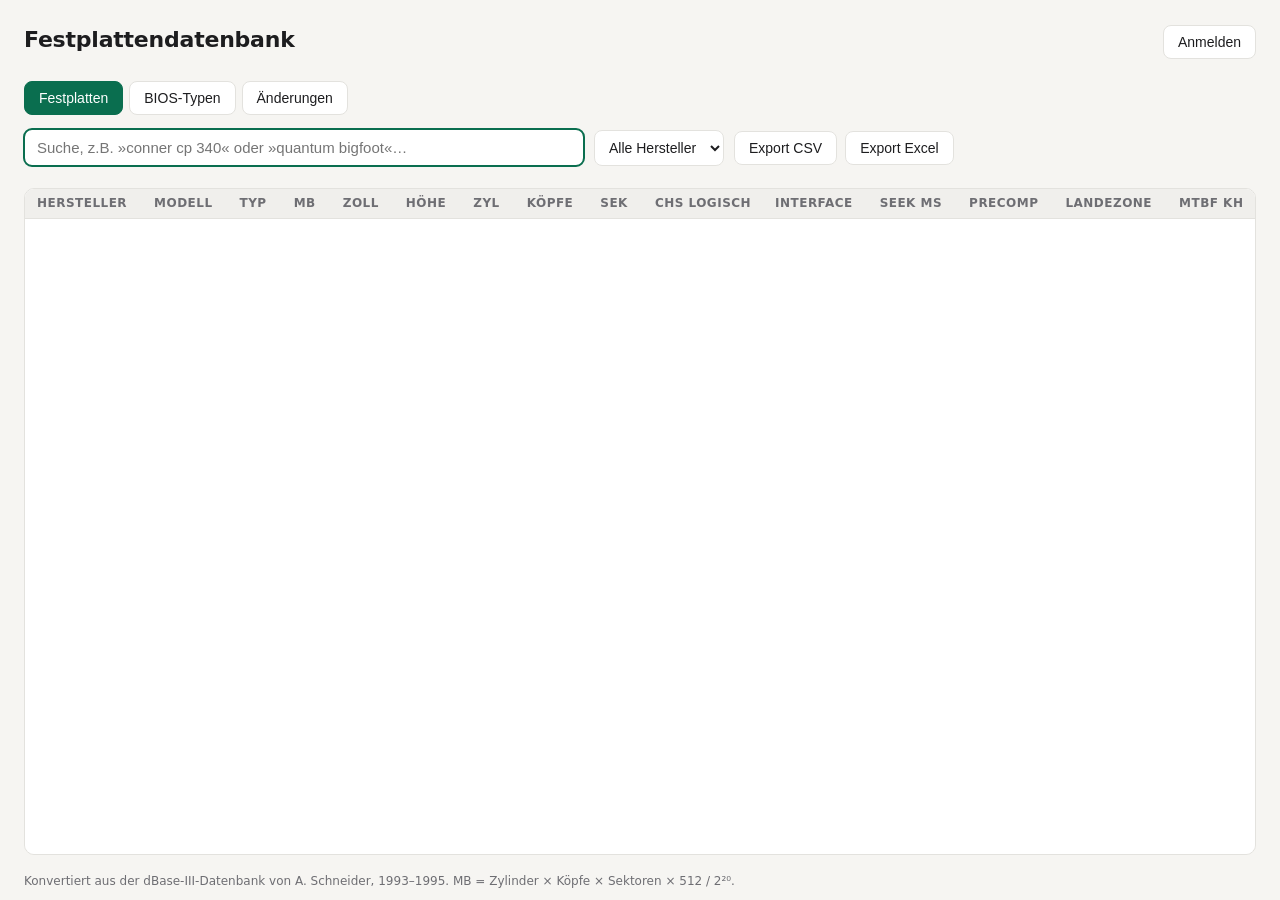
<file: webapp/html/index.html>
<!doctype html>
<html lang="de">
<head>
<meta charset="utf-8">
<meta name="viewport" content="width=device-width, initial-scale=1">
<title>Festplattendatenbank</title>
<link rel="stylesheet" href="style.css">
</head>
<body>
<header>
  <h1>Festplattendatenbank</h1>
  <div class="account" id="account"></div>
</header>
<main>
  <div class="tabs" role="tablist">
    <button id="tab-disks" role="tab" aria-selected="true">Festplatten</button>
    <button id="tab-bios" role="tab" aria-selected="false">BIOS-Typen</button>
    <button id="tab-history" role="tab" aria-selected="false">Änderungen</button>
  </div>

  <section id="pane-disks">
    <div class="controls">
      <input id="q" type="search" placeholder="Suche, z.B. »conner cp 340« oder »quantum bigfoot«…" autofocus>
      <select id="fherst"><option value="">Alle Hersteller</option></select>
      <span class="toolbar" id="toolbar">
        <button id="btn-new" hidden>Neuer Eintrag</button>
        <button id="btn-import" hidden>Import…</button>
        <button id="btn-export-csv">Export CSV</button>
        <button id="btn-export-xlsx">Export Excel</button>
      </span>
    </div>
    <div id="count"></div>
    <div class="tablewrap"><table>
      <thead><tr>
        <th data-col="produzent">Hersteller<span class="sortmark"></span></th>
        <th data-col="modell">Modell<span class="sortmark"></span></th>
        <th data-col="typ">Typ<span class="sortmark"></span></th>
        <th class="num" data-col="mb">MB<span class="sortmark"></span></th>
        <th data-col="inch">Zoll<span class="sortmark"></span></th>
        <th data-col="hoehe">Höhe<span class="sortmark"></span></th>
        <th class="num" data-col="cyl">Zyl<span class="sortmark"></span></th>
        <th class="num" data-col="hds">Köpfe<span class="sortmark"></span></th>
        <th class="num" data-col="sec">Sek<span class="sortmark"></span></th>
        <th>CHS logisch</th>
        <th data-col="controller">Interface<span class="sortmark"></span></th>
        <th class="num" data-col="seek">Seek&nbsp;ms<span class="sortmark"></span></th>
        <th class="num" data-col="pre">Precomp<span class="sortmark"></span></th>
        <th class="num" data-col="lnd">Landezone<span class="sortmark"></span></th>
        <th class="num" data-col="mtbf">MTBF&nbsp;kh<span class="sortmark"></span></th>
        <th data-col="notiz">Notiz<span class="sortmark"></span></th>
        <th data-col="updated_by_name">Geändert von<span class="sortmark"></span></th>
      </tr></thead>
      <tbody id="rows"></tbody>
    </table></div>
    <div class="more" id="more" hidden></div>
  </section>

  <section id="pane-bios" hidden>
    <div class="controls">
      <select id="vendor"></select>
    </div>
    <div class="tablewrap narrow"><table>
      <thead><tr>
        <th>BIOS</th><th class="num">Typ</th>
        <th class="num">Zylinder</th><th class="num">Köpfe</th><th class="num">Sek/Spur</th>
        <th class="num">Precomp</th><th class="num">Landezone</th>
        <th class="num">MB</th>
      </tr></thead>
      <tbody id="biosrows"></tbody>
    </table></div>
  </section>

  <section id="pane-history" hidden>
    <div id="historylist"></div>
    <div id="historyend" class="more">Lade…</div>
  </section>
</main>
<footer>
  Konvertiert aus der dBase-III-Datenbank von A. Schneider, 1993–1995.
  MB = Zylinder × Köpfe × Sektoren × 512 / 2²⁰.
</footer>

<dialog id="dlg-disk">
  <form method="dialog" id="disk-form">
    <h2 id="dlg-title"></h2>
    <div class="fields" id="dlg-fields"></div>
    <div class="dlg-history" id="dlg-history"></div>
    <div class="buttons">
      <button type="button" id="btn-delete" class="danger" hidden>Löschen</button>
      <span class="spacer"></span>
      <button type="button" id="btn-cancel">Schließen</button>
      <button type="submit" id="btn-save" class="primary" hidden>Speichern</button>
    </div>
  </form>
</dialog>

<dialog id="dlg-import">
  <h2>Import</h2>
  <div id="import-summary"></div>
  <div class="tablewrap" id="import-details"></div>
  <div class="buttons">
    <span class="spacer"></span>
    <button type="button" id="btn-import-cancel">Abbrechen</button>
    <button type="button" id="btn-import-apply" class="primary">Anwenden</button>
  </div>
</dialog>

<input type="file" id="import-file" accept=".csv,.xlsx,.xls" hidden>

<script src="app.js"></script>
</body>
</html>
</file>
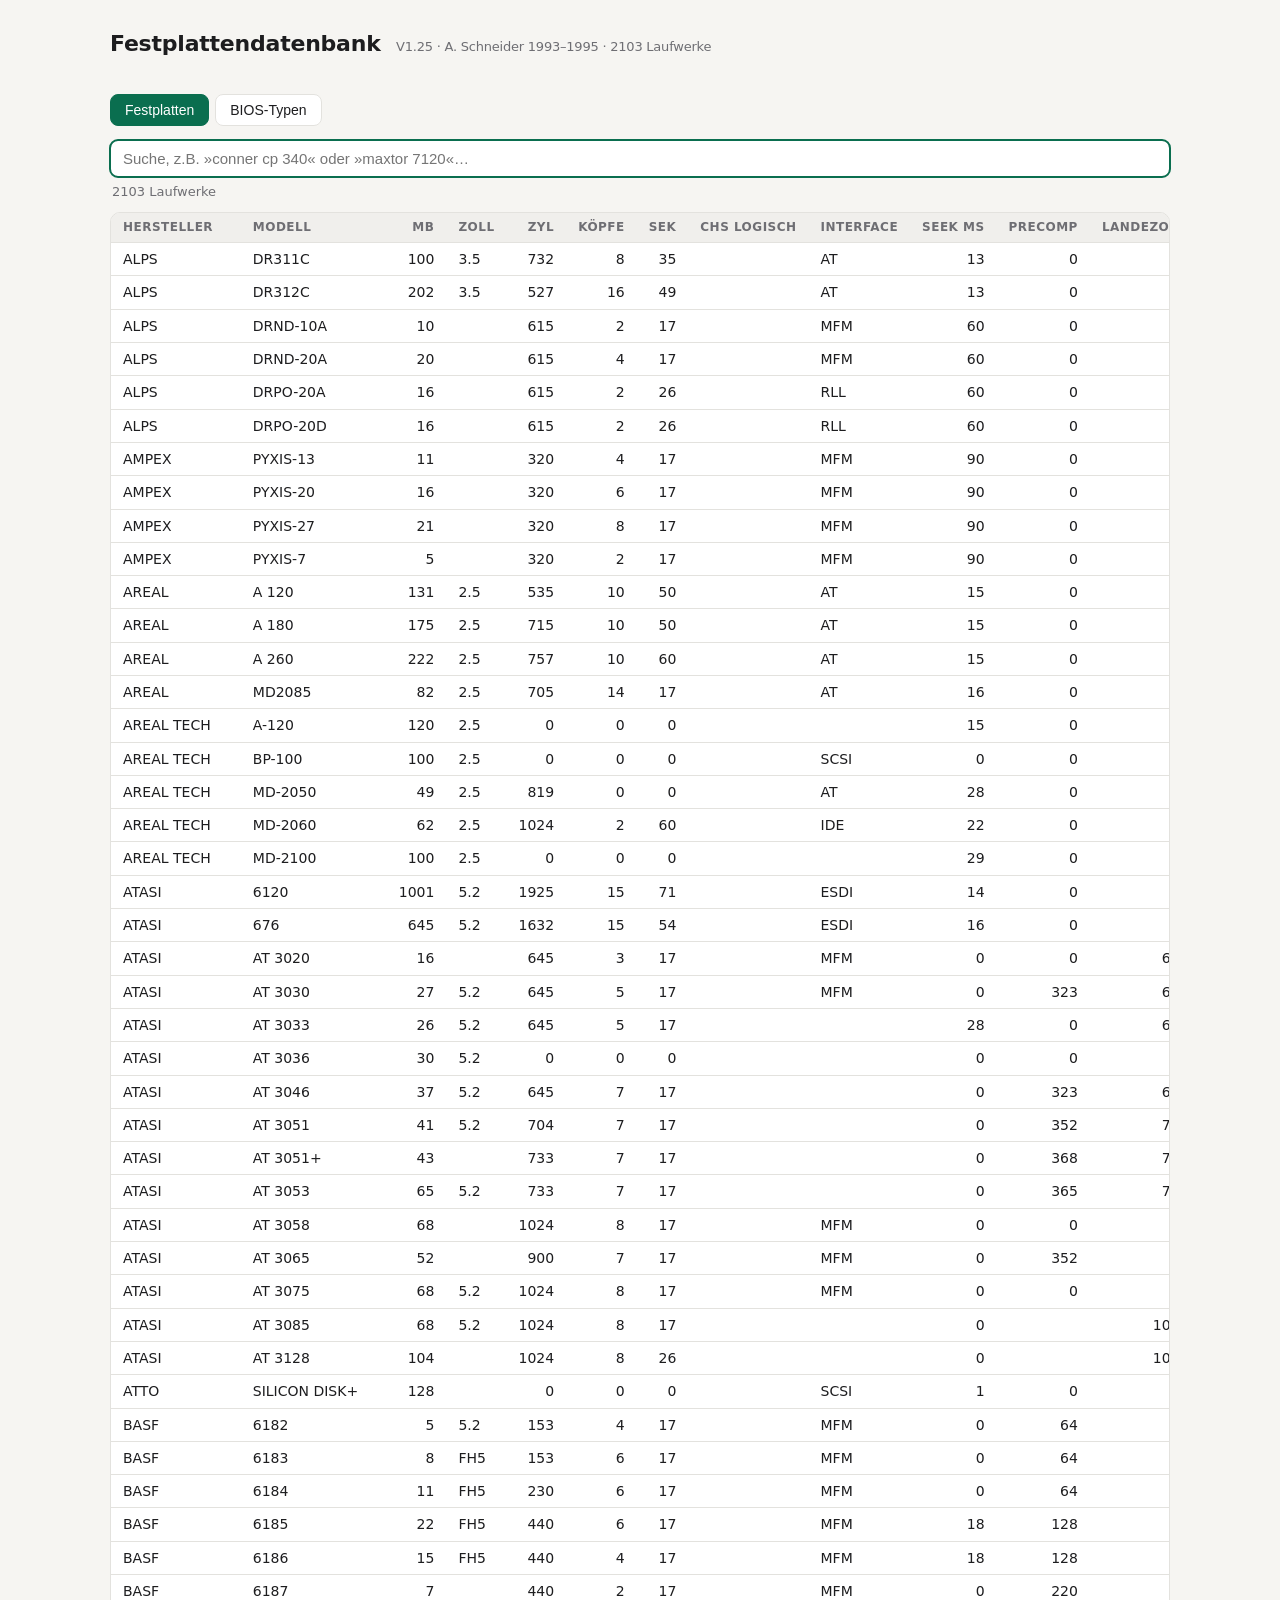
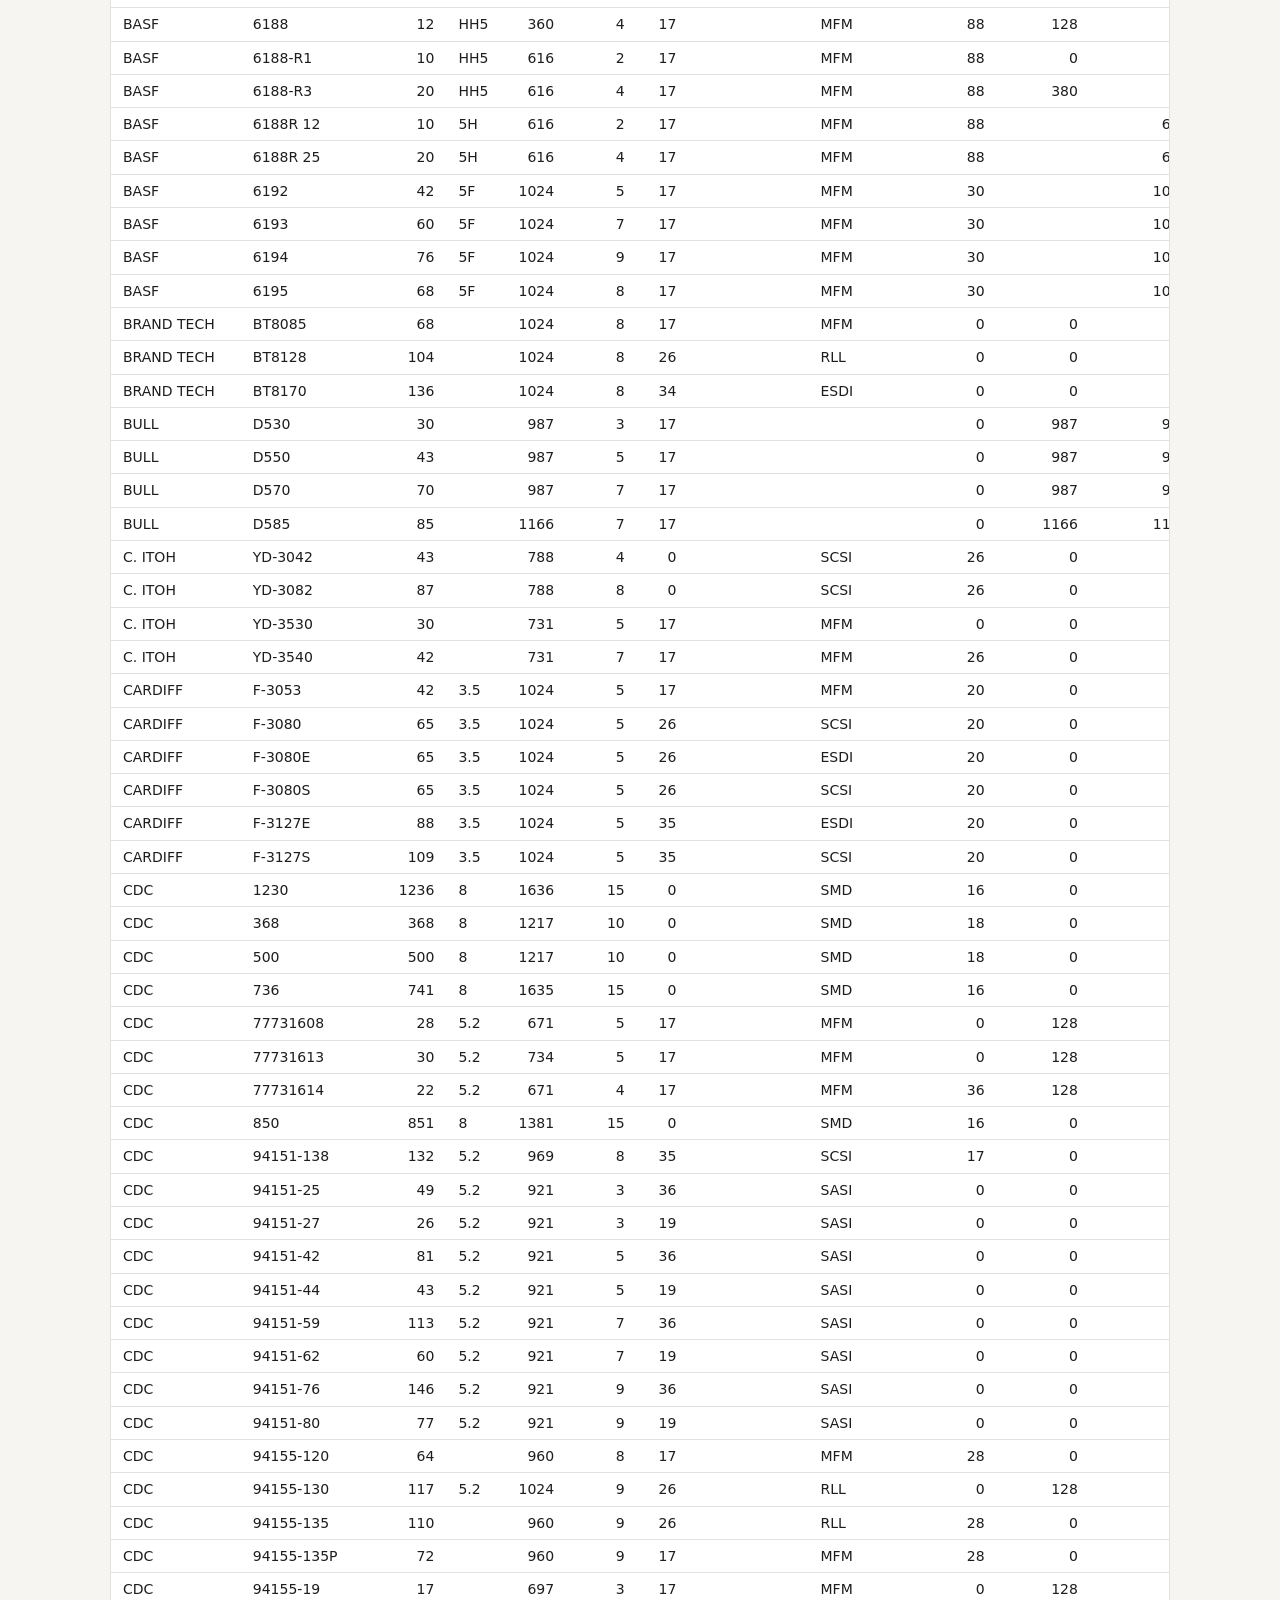
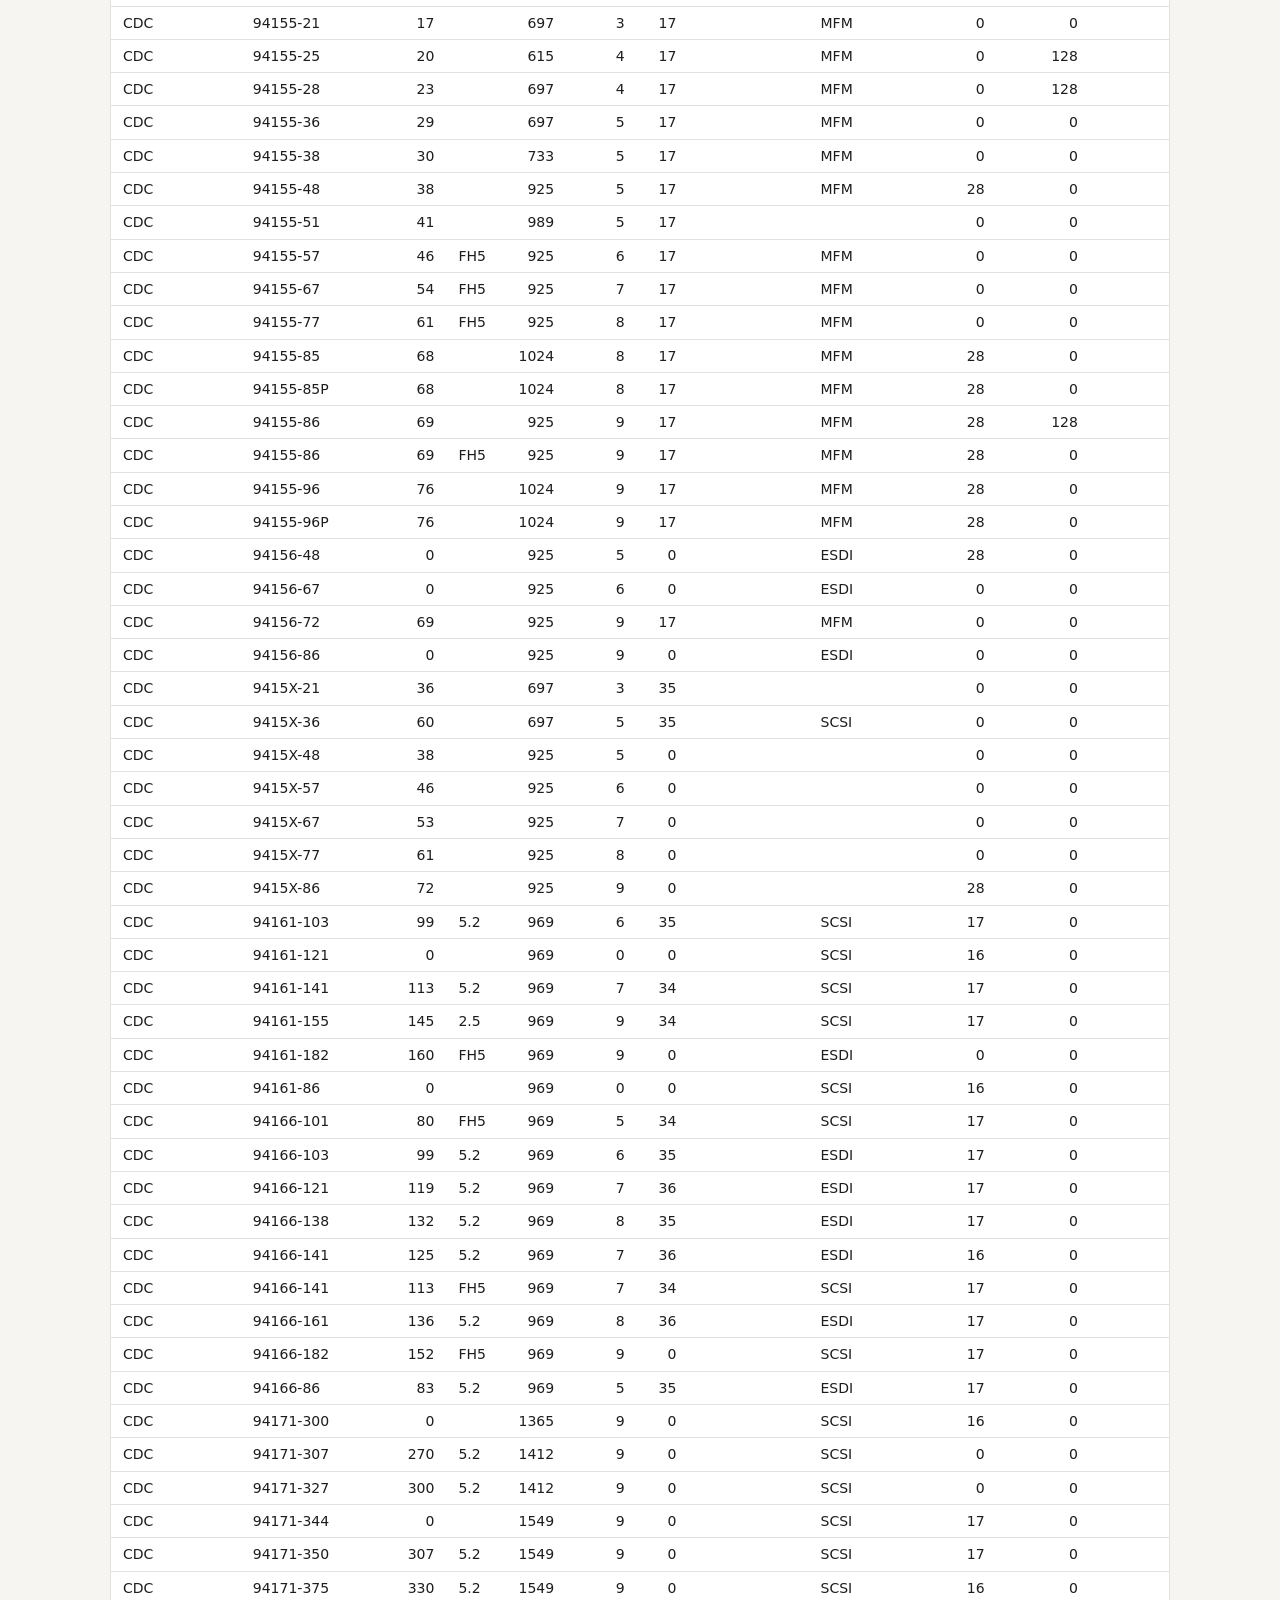
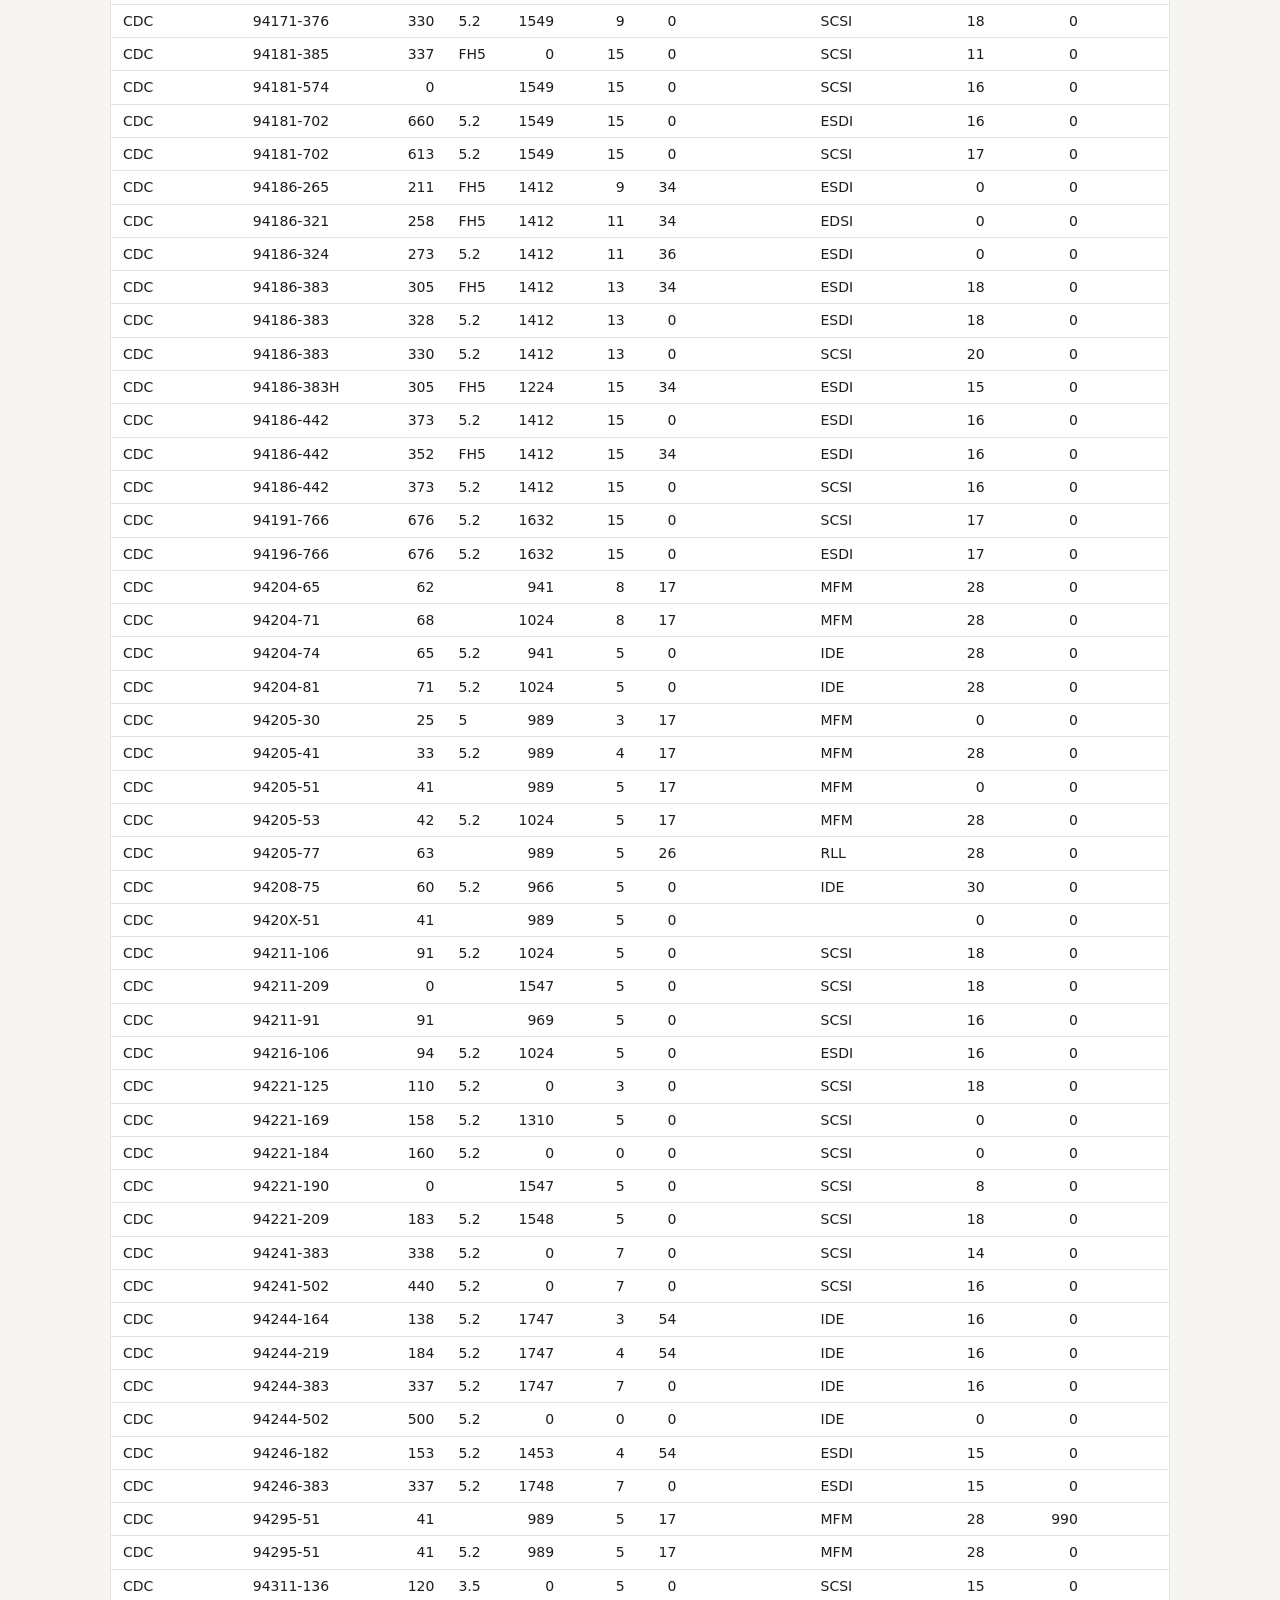
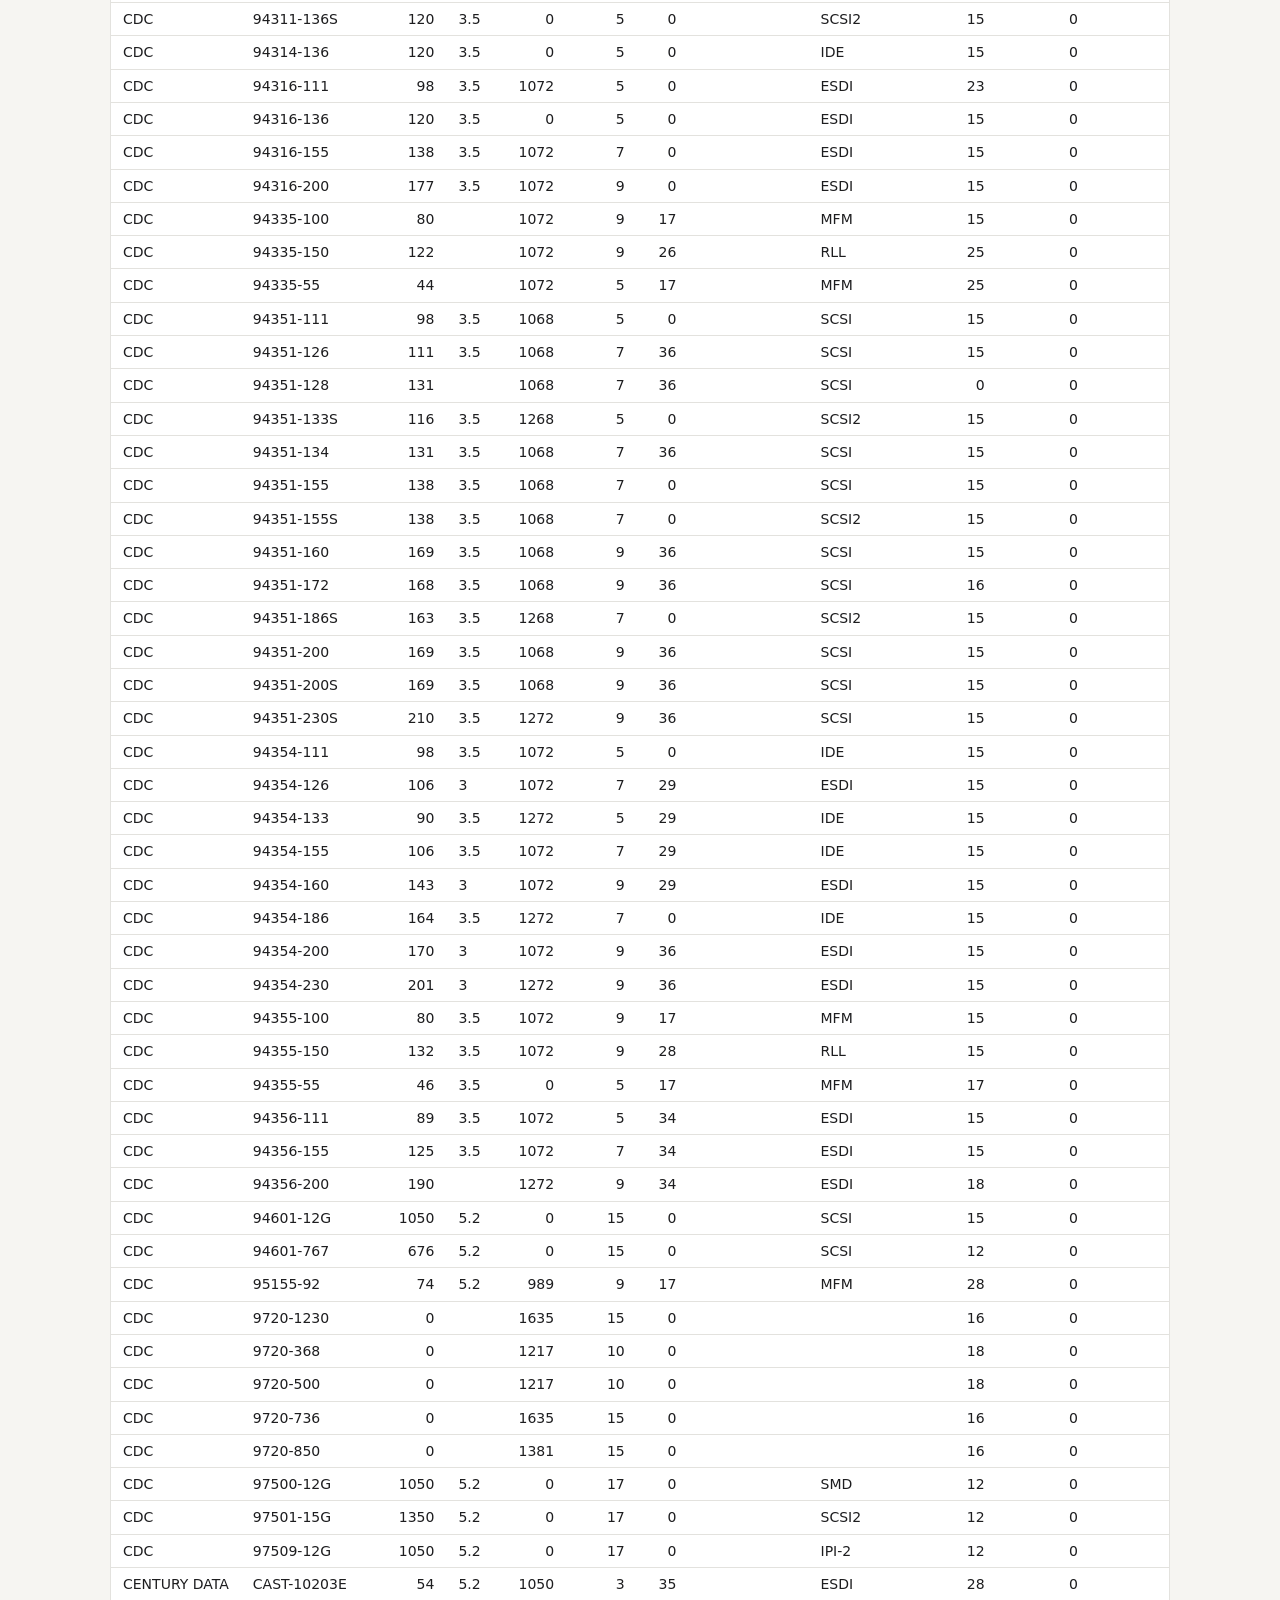
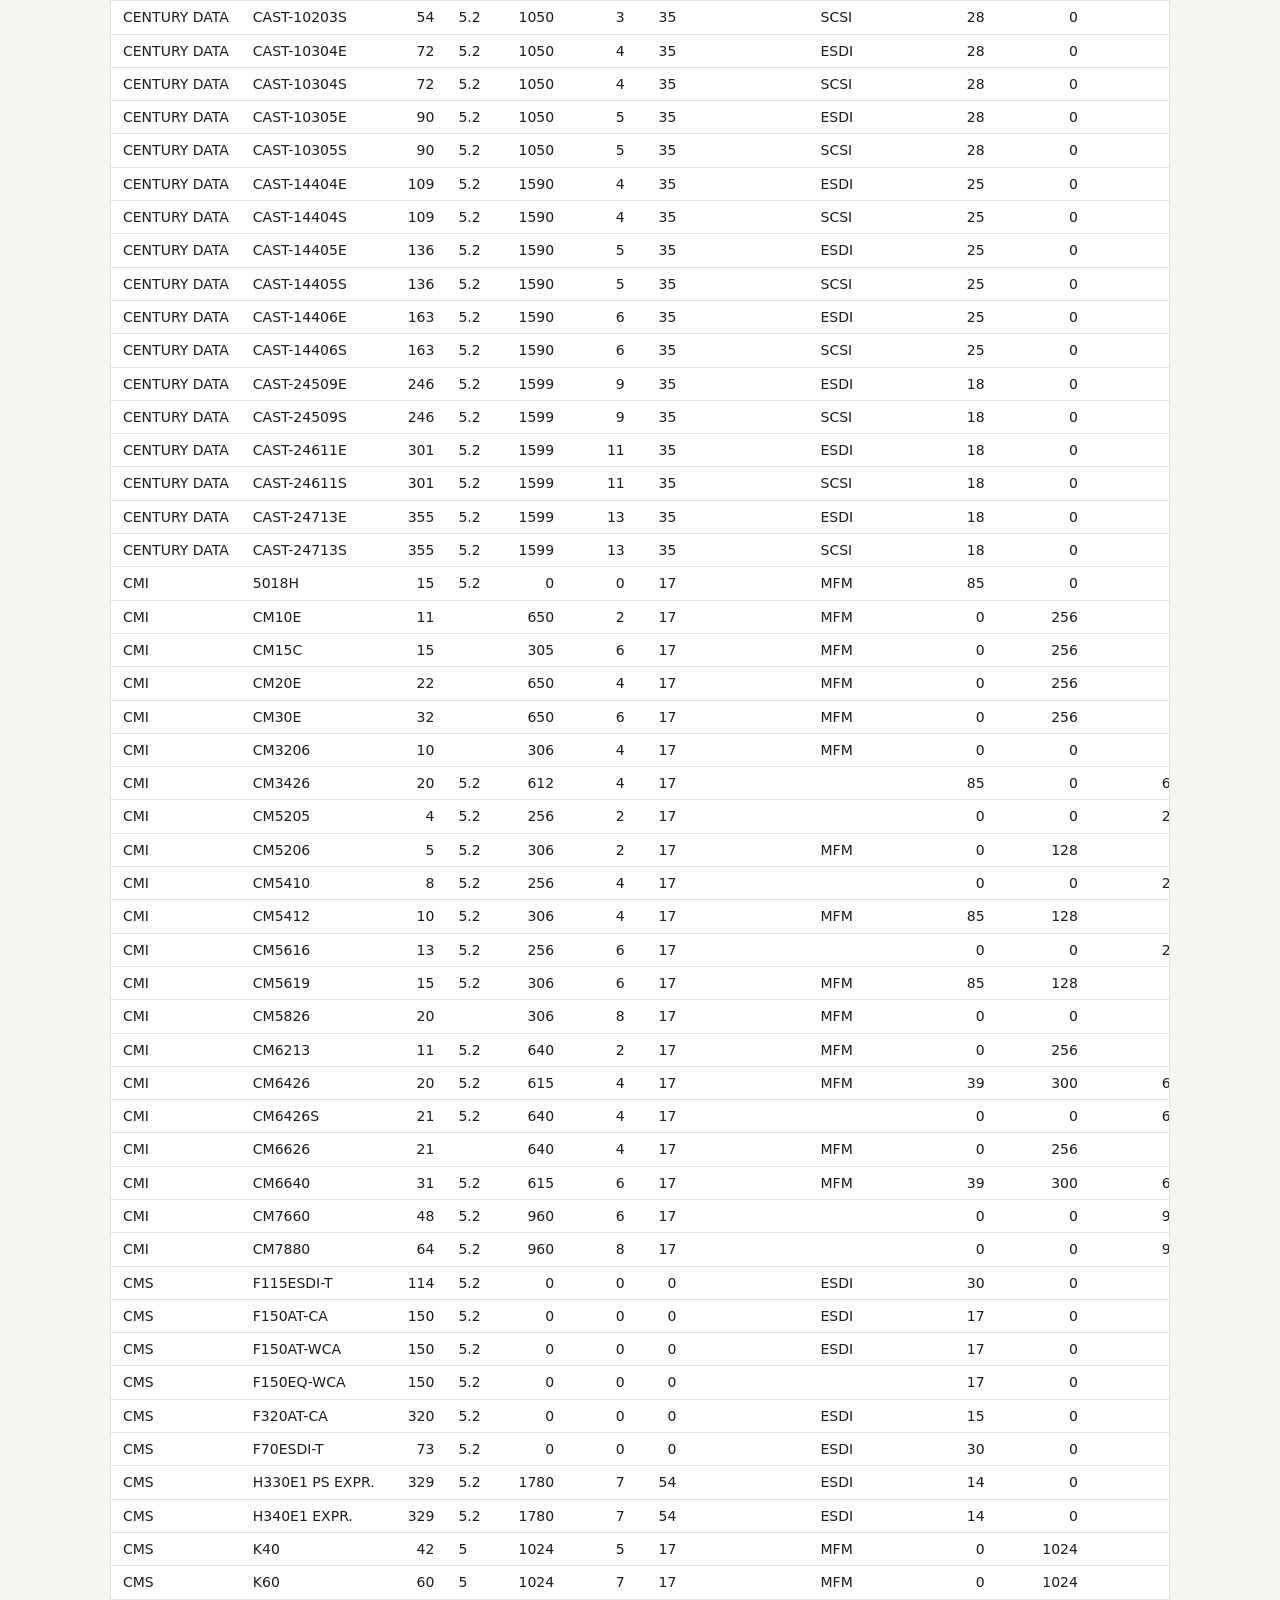
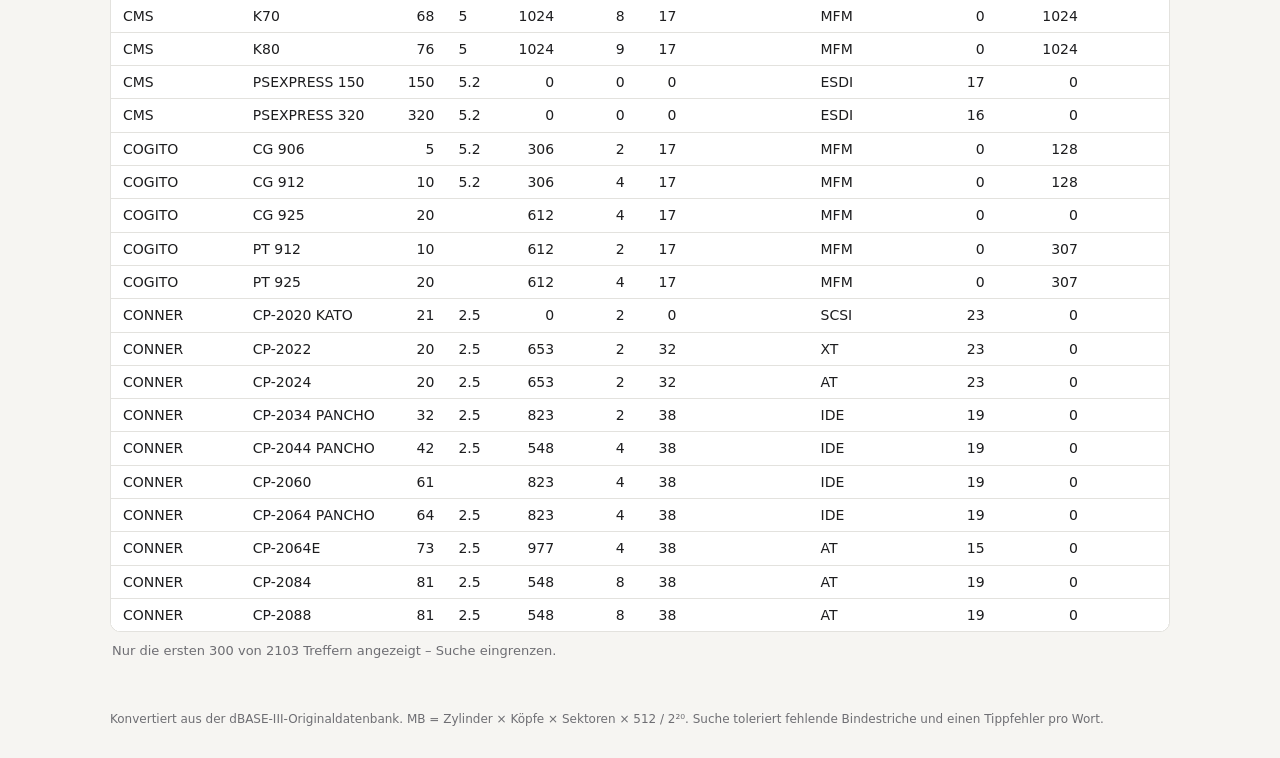
<file: hddb.html>
<!doctype html>
<html lang="de">
<head>
<meta charset="utf-8">
<meta name="viewport" content="width=device-width, initial-scale=1">
<title>Festplattendatenbank</title>
<style>
:root {
  color-scheme: light dark;
  --bg: #f6f5f2; --panel: #ffffff; --ink: #1d1d1f; --muted: #6e6e73;
  --line: #e3e2de; --accent: #0a6e4f; --accent-ink: #ffffff;
  --hit: #fff3c4; --head: #f0efec;
}
@media (prefers-color-scheme: dark) {
  :root {
    --bg: #1a1b1e; --panel: #232428; --ink: #e8e8ea; --muted: #9a9aa1;
    --line: #35363b; --accent: #34c48e; --accent-ink: #10241c;
    --hit: #4a4020; --head: #2a2b30;
  }
}
* { box-sizing: border-box; }
body {
  margin: 0; background: var(--bg); color: var(--ink);
  font: 14px/1.45 ui-sans-serif, system-ui, "Segoe UI", sans-serif;
}
header { max-width: 1100px; margin: 0 auto; padding: 28px 20px 0; }
h1 { font-size: 22px; margin: 0 0 2px; letter-spacing: -0.01em; }
h1 small { font-weight: 400; color: var(--muted); font-size: 13px; margin-left: 8px; }
main { max-width: 1100px; margin: 0 auto; padding: 14px 20px 40px; }
.controls { display: flex; gap: 10px; flex-wrap: wrap; margin: 14px 0 6px; }
#q {
  flex: 1 1 260px; padding: 9px 12px; font-size: 15px; color: var(--ink);
  background: var(--panel); border: 1px solid var(--line); border-radius: 8px;
}
#q:focus { outline: 2px solid var(--accent); outline-offset: -1px; }
select {
  padding: 8px 10px; font-size: 14px; color: var(--ink);
  background: var(--panel); border: 1px solid var(--line); border-radius: 8px;
}
.tabs { display: flex; gap: 6px; margin-top: 18px; }
.tabs button {
  padding: 7px 14px; font-size: 14px; border: 1px solid var(--line);
  border-radius: 8px; background: var(--panel); color: var(--ink); cursor: pointer;
}
.tabs button[aria-selected="true"] {
  background: var(--accent); color: var(--accent-ink); border-color: var(--accent);
}
#count { color: var(--muted); font-size: 13px; margin: 6px 2px 10px; }
.tablewrap {
  overflow-x: auto; background: var(--panel);
  border: 1px solid var(--line); border-radius: 10px;
}
table { border-collapse: collapse; width: 100%; white-space: nowrap; }
th, td { padding: 6px 12px; text-align: left; border-bottom: 1px solid var(--line); }
td.num, th.num { text-align: right; font-variant-numeric: tabular-nums; }
th {
  position: sticky; top: 0; background: var(--head); font-weight: 600;
  font-size: 12px; text-transform: uppercase; letter-spacing: 0.04em;
  color: var(--muted);
}
tr:last-child td { border-bottom: none; }
tbody tr:hover td { background: color-mix(in srgb, var(--accent) 7%, transparent); }
mark { background: var(--hit); color: inherit; border-radius: 2px; padding: 0 1px; }
.more {
  margin: 10px 2px; color: var(--muted); font-size: 13px;
}
footer { max-width: 1100px; margin: 0 auto; padding: 0 20px 30px; color: var(--muted); font-size: 12px; }
[hidden] { display: none !important; }
</style>
</head>
<body>
<header>
  <h1>Festplattendatenbank <small>V1.25 · A. Schneider 1993–1995 · 2103 Laufwerke</small></h1>
</header>
<main>
  <div class="tabs" role="tablist">
    <button id="tab-disks" role="tab" aria-selected="true">Festplatten</button>
    <button id="tab-bios" role="tab" aria-selected="false">BIOS-Typen</button>
  </div>

  <section id="pane-disks">
    <div class="controls">
      <input id="q" type="search" placeholder="Suche, z.B. »conner cp 340« oder »maxtor 7120«…" autofocus>
    </div>
    <div id="count"></div>
    <div class="tablewrap"><table>
      <thead><tr>
        <th>Hersteller</th><th>Modell</th>
        <th class="num">MB</th><th>Zoll</th>
        <th class="num">Zyl</th><th class="num">Köpfe</th><th class="num">Sek</th>
        <th>CHS logisch</th>
        <th>Interface</th><th class="num">Seek&nbsp;ms</th>
        <th class="num">Precomp</th><th class="num">Landezone</th>
        <th class="num">MTBF&nbsp;kh</th><th>Datum</th><th>Notiz</th>
      </tr></thead>
      <tbody id="rows"></tbody>
    </table></div>
    <div class="more" id="more" hidden></div>
  </section>

  <section id="pane-bios" hidden>
    <div class="controls">
      <select id="vendor"></select>
    </div>
    <div class="tablewrap"><table>
      <thead><tr>
        <th>BIOS</th><th class="num">Typ</th>
        <th class="num">Zylinder</th><th class="num">Köpfe</th><th class="num">Sek/Spur</th>
        <th class="num">Precomp</th><th class="num">Landezone</th>
        <th class="num">MB</th>
      </tr></thead>
      <tbody id="biosrows"></tbody>
    </table></div>
  </section>
</main>
<footer>
  Konvertiert aus der dBASE-III-Originaldatenbank. MB = Zylinder × Köpfe × Sektoren × 512 / 2²⁰.
  Suche toleriert fehlende Bindestriche und einen Tippfehler pro Wort.
</footer>

<script>
const DISKS = [["ALPS","DR311C",105,13,"3.5",732,8,35,0,0,0,0,0,"AT",0,null,null,null,100],["ALPS","DR312C",211,13,"3.5",527,16,49,0,0,0,0,0,"AT",0,null,null,null,202],["ALPS","DRND-10A",10,60,null,615,2,17,0,0,0,0,0,"MFM",0,null,null,null,10],["ALPS","DRND-20A",20,60,null,615,4,17,0,0,0,0,0,"MFM",0,null,null,null,20],["ALPS","DRPO-20A",0,60,null,615,2,26,0,0,0,0,0,"RLL",0,null,null,null,16],["ALPS","DRPO-20D",20,60,null,615,2,26,0,0,0,0,0,"RLL",0,null,null,null,16],["AMPEX","PYXIS-13",10,90,null,320,4,17,0,0,0,0,0,"MFM",0,null,null,null,11],["AMPEX","PYXIS-20",15,90,null,320,6,17,0,0,0,0,0,"MFM",0,null,null,null,16],["AMPEX","PYXIS-27",20,90,null,320,8,17,0,0,0,0,0,"MFM",0,null,null,null,21],["AMPEX","PYXIS-7",5,90,null,320,2,17,0,0,0,0,0,"MFM",0,null,null,null,5],["AREAL","A 120",130,15,"2.5",535,10,50,0,0,0,0,0,"AT",0,null,null,null,131],["AREAL","A 180",174,15,"2.5",715,10,50,0,0,0,0,0,"AT",0,null,null,null,175],["AREAL","A 260",248,15,"2.5",757,10,60,0,0,0,0,0,"AT",0,null,null,null,222],["AREAL","MD2085",81,16,"2.5",705,14,17,0,0,0,0,0,"AT",0,null,null,null,82],["AREAL TECH","A-120",120,15,"2.5",0,0,0,0,0,0,0,0,null,100,"Y",null,null,0],["AREAL TECH","BP-100",100,0,"2.5",0,0,0,0,0,0,0,0,"SCSI",0,"Y",null,null,0],["AREAL TECH","MD-2050",49,28,"2.5",819,0,0,0,0,0,0,0,"AT",0,null,null,null,0],["AREAL TECH","MD-2060",62,22,"2.5",1024,2,60,0,0,0,0,0,"IDE",45,"Y",null,null,0],["AREAL TECH","MD-2100",100,29,"2.5",0,0,0,0,0,0,0,0,null,0,"Y",null,null,0],["ATASI","6120",1051,14,"5.2",1925,15,71,0,0,0,0,0,"ESDI",150,"Y",null,null,1001],["ATASI","676",765,16,"5.2",1632,15,54,0,0,0,0,0,"ESDI",0,"Y",null,null,645],["ATASI","AT 3020",16,0,null,645,3,17,0,0,0,0,634,"MFM",0,"N","1992-12-10",null,16],["ATASI","AT 3030",28,0,"5.2",645,5,17,0,0,0,323,645,"MFM",0,null,null,null,27],["ATASI","AT 3033",26,28,"5.2",645,5,17,0,0,0,0,634,null,0,"N",null,null,26],["ATASI","AT 3036",30,0,"5.2",0,0,0,0,0,0,0,0,null,0,null,"1992-12-10",null,0],["ATASI","AT 3046",38,0,"5.2",645,7,17,0,0,0,323,644,null,0,"N",null,null,37],["ATASI","AT 3051",41,0,"5.2",704,7,17,0,0,0,352,703,null,0,"N","1990-08-23",null,41],["ATASI","AT 3051+",43,0,null,733,7,17,0,0,0,368,732,null,0,"N",null,null,43],["ATASI","AT 3053",44,0,"5.2",733,7,17,0,0,0,365,732,null,0,"N",null,null,65],["ATASI","AT 3058",67,0,null,1024,8,17,0,0,0,0,0,"MFM",0,null,null,null,68],["ATASI","AT 3065",54,0,null,900,7,17,0,0,0,352,0,"MFM",0,null,null,null,52],["ATASI","AT 3075",67,0,"5.2",1024,8,17,0,0,0,0,0,"MFM",0,null,null,null,68],["ATASI","AT 3085",68,0,"5.2",1024,8,17,0,0,0,null,1023,null,0,"N",null,null,68],["ATASI","AT 3128",104,0,null,1024,8,26,0,0,0,null,1023,null,0,"N",null,null,104],["ATTO","SILICON DISK+",128,1,null,0,0,0,0,0,0,0,0,"SCSI",0,null,null,null,0],["BASF","6182",5,0,"5.2",153,4,17,0,0,0,64,0,"MFM",11,null,"1992-12-10",null,5],["BASF","6183",8,0,"FH5",153,6,17,0,0,0,64,0,"MFM",11,null,"1992-12-10",null,8],["BASF","6184",11,0,"FH5",230,6,17,0,0,0,64,0,"MFM",11,null,"1992-12-10",null,11],["BASF","6185",22,18,"FH5",440,6,17,0,0,0,128,0,"MFM",11,"+","1992-12-10",null,22],["BASF","6186",14,18,"FH5",440,4,17,0,0,0,128,0,"MFM",11,"+","1992-12-10",null,15],["BASF","6187",7,0,null,440,2,17,0,0,0,220,0,"MFM",0,null,null,null,7],["BASF","6188",12,88,"HH5",360,4,17,0,0,0,128,0,"MFM",11,"+","1992-12-10",null,12],["BASF","6188-R1",10,88,"HH5",616,2,17,0,0,0,0,0,"MFM",15,"+","1992-12-10",null,10],["BASF","6188-R3",20,88,"HH5",616,4,17,0,0,0,380,0,"MFM",15,"+","1992-12-10",null,20],["BASF","6188R 12",10,88,"5H",616,2,17,0,0,0,null,615,"MFM",15,"J",null,null,10],["BASF","6188R 25",21,88,"5H",616,4,17,0,0,0,null,615,"MFM",15,"J",null,null,20],["BASF","6192",43,30,"5F",1024,5,17,0,0,0,null,1023,"MFM",12,"J",null,null,42],["BASF","6193",60,30,"5F",1024,7,17,0,0,0,null,1023,"MFM",12,"J",null,null,60],["BASF","6194",77,30,"5F",1024,9,17,0,0,0,null,1023,"MFM",12,"J",null,null,76],["BASF","6195",68,30,"5F",1024,8,17,0,0,0,null,1023,"MFM",12,"J",null,null,68],["BRAND TECH","BT8085",67,0,null,1024,8,17,0,0,0,0,0,"MFM",0,null,null,null,68],["BRAND TECH","BT8128",109,0,null,1024,8,26,0,0,0,0,0,"RLL",0,null,null,null,104],["BRAND TECH","BT8170",142,0,null,1024,8,34,0,0,0,0,0,"ESDI",0,null,null,null,136],["BULL","D530",30,0,null,987,3,17,0,0,0,987,986,null,0,"N",null,null,0],["BULL","D550",43,0,null,987,5,17,0,0,0,987,986,null,0,"N",null,null,0],["BULL","D570",70,0,null,987,7,17,0,0,0,987,986,null,0,"N",null,null,0],["BULL","D585",85,0,null,1166,7,17,0,0,0,1166,1165,null,0,"N",null,null,0],["C. ITOH","YD-3042",43,26,null,788,4,0,0,0,0,0,0,"SCSI",0,null,null,null,0],["C. ITOH","YD-3082",87,26,null,788,8,0,0,0,0,0,0,"SCSI",0,null,null,null,0],["C. ITOH","YD-3530",32,0,null,731,5,17,0,0,0,0,0,"MFM",0,null,null,null,30],["C. ITOH","YD-3540",0,26,null,731,7,17,0,0,0,0,0,"MFM",0,null,null,null,42],["CARDIFF","F-3053",44,20,"3.5",1024,5,17,0,0,0,0,0,"MFM",0,null,null,null,42],["CARDIFF","F-3080",68,20,"3.5",1024,5,26,0,0,0,0,0,"SCSI",0,null,null,null,65],["CARDIFF","F-3080E",68,20,"3.5",1024,5,26,0,0,0,0,0,"ESDI",0,null,null,null,65],["CARDIFF","F-3080S",68,20,"3.5",1024,5,26,0,0,0,0,0,"SCSI",0,null,null,null,65],["CARDIFF","F-3127E",109,20,"3.5",1024,5,35,0,0,0,0,0,"ESDI",0,null,null,null,88],["CARDIFF","F-3127S",109,20,"3.5",1024,5,35,0,0,0,0,0,"SCSI",0,null,null,null,0],["CDC","1230",1236,16,"8",1636,15,0,0,0,0,0,0,"SMD",0,null,null,null,0],["CDC","368",368,18,"8",1217,10,0,0,0,0,0,0,"SMD",0,null,null,null,0],["CDC","500",500,18,"8",1217,10,0,0,0,0,0,0,"SMD",0,null,null,null,0],["CDC","736",741,16,"8",1635,15,0,0,0,0,0,0,"SMD",7,null,null,null,0],["CDC","77731608",27,0,"5.2",671,5,17,0,0,0,128,0,"MFM",0,null,null,null,28],["CDC","77731613",30,0,"5.2",734,5,17,0,0,0,128,0,"MFM",0,null,null,null,30],["CDC","77731614",22,36,"5.2",671,4,17,0,0,0,128,0,"MFM",0,null,null,null,22],["CDC","850",851,16,"8",1381,15,0,0,0,0,0,0,"SMD",0,null,null,null,0],["CDC","94151-138",138,17,"5.2",969,8,35,0,0,0,0,0,"SCSI",0,"Y",null,null,132],["CDC","94151-25",25,0,"5.2",921,3,36,0,0,0,0,0,"SASI",0,null,null,null,49],["CDC","94151-27",27,0,"5.2",921,3,19,0,0,0,0,0,"SASI",0,null,null,null,26],["CDC","94151-42",42,0,"5.2",921,5,36,0,0,0,0,0,"SASI",0,null,null,null,81],["CDC","94151-44",44,0,"5.2",921,5,19,0,0,0,0,0,"SASI",0,null,null,null,43],["CDC","94151-59",59,0,"5.2",921,7,36,0,0,0,0,0,"SASI",0,null,null,null,113],["CDC","94151-62",62,0,"5.2",921,7,19,0,0,0,0,0,"SASI",0,null,null,null,60],["CDC","94151-76",76,0,"5.2",921,9,36,0,0,0,0,0,"SASI",0,null,null,null,146],["CDC","94151-80",80,0,"5.2",921,9,19,0,0,0,0,0,"SASI",0,null,null,null,77],["CDC","94155-120",63,28,null,960,8,17,0,0,0,0,0,"MFM",0,null,null,null,64],["CDC","94155-130",122,0,"5.2",1024,9,26,0,0,0,128,0,"RLL",0,null,null,null,117],["CDC","94155-135",109,28,null,960,9,26,0,0,0,0,0,"RLL",0,null,null,null,110],["CDC","94155-135P",71,28,null,960,9,17,0,0,0,0,0,"MFM",0,null,null,null,72],["CDC","94155-19",17,0,null,697,3,17,0,0,0,128,0,"MFM",0,null,null,null,17],["CDC","94155-21",18,0,null,697,3,17,0,0,0,0,0,"MFM",0,null,"1992-12-10",null,17],["CDC","94155-25",20,0,null,615,4,17,0,0,0,128,0,"MFM",0,null,null,null,20],["CDC","94155-28",23,0,null,697,4,17,0,0,0,128,0,"MFM",0,null,null,null,23],["CDC","94155-36",30,0,null,697,5,17,0,0,0,0,0,"MFM",0,null,"1992-12-10",null,29],["CDC","94155-38",32,0,null,733,5,17,0,0,0,0,0,"MFM",0,null,"1992-12-10",null,30],["CDC","94155-48",40,28,null,925,5,17,0,0,0,0,0,"MFM",0,null,"1992-12-10",null,38],["CDC","94155-51",43,0,null,989,5,17,0,0,0,0,0,null,0,null,null,null,41],["CDC","94155-57",48,0,"FH5",925,6,17,0,0,0,0,0,"MFM",0,null,"1992-12-10",null,46],["CDC","94155-67",56,0,"FH5",925,7,17,0,0,0,0,0,"MFM",0,null,"1992-12-10",null,54],["CDC","94155-77",64,0,"FH5",925,8,17,0,0,0,0,0,"MFM",0,null,"1992-12-10",null,61],["CDC","94155-85",68,28,null,1024,8,17,0,0,0,0,0,"MFM",0,null,null,null,68],["CDC","94155-85P",68,28,null,1024,8,17,0,0,0,0,0,"MFM",0,null,null,null,68],["CDC","94155-86",69,28,null,925,9,17,0,0,0,128,0,"MFM",0,null,null,null,69],["CDC","94155-86",72,28,"FH5",925,9,17,0,0,0,0,0,"MFM",0,null,"1992-12-10",null,69],["CDC","94155-96",76,28,null,1024,9,17,0,0,0,0,0,"MFM",0,null,null,null,76],["CDC","94155-96P",76,28,null,1024,9,17,0,0,0,0,0,"MFM",0,null,null,null,76],["CDC","94156-48",0,28,null,925,5,0,0,0,0,0,0,"ESDI",0,null,null,null,0],["CDC","94156-67",0,0,null,925,6,0,0,0,0,0,0,"ESDI",0,null,null,null,0],["CDC","94156-72",0,0,null,925,9,17,0,0,0,0,0,"MFM",0,null,null,null,69],["CDC","94156-86",0,0,null,925,9,0,0,0,0,0,0,"ESDI",0,null,null,null,0],["CDC","9415X-21",36,0,null,697,3,35,0,0,0,0,0,null,0,null,null,null,36],["CDC","9415X-36",60,0,null,697,5,35,0,0,0,0,0,"SCSI",0,null,null,null,60],["CDC","9415X-48",38,0,null,925,5,0,0,0,0,0,0,null,0,null,null,null,0],["CDC","9415X-57",46,0,null,925,6,0,0,0,0,0,0,null,0,null,null,null,0],["CDC","9415X-67",53,0,null,925,7,0,0,0,0,0,0,null,0,null,null,null,0],["CDC","9415X-77",61,0,null,925,8,0,0,0,0,0,0,null,0,null,null,null,0],["CDC","9415X-86",72,28,null,925,9,0,0,0,0,0,0,null,0,null,null,null,0],["CDC","94161-103",103,17,"5.2",969,6,35,0,0,0,0,0,"SCSI",0,null,null,null,99],["CDC","94161-121",0,16,null,969,0,0,0,0,0,0,0,"SCSI",0,null,null,null,0],["CDC","94161-141",117,17,"5.2",969,7,34,0,0,0,0,0,"SCSI",0,"Y",null,null,113],["CDC","94161-155",151,17,"2.5",969,9,34,0,0,0,0,0,"SCSI",0,"Y",null,null,145],["CDC","94161-182",160,0,"FH5",969,9,0,0,0,0,0,0,"ESDI",0,null,"1992-12-10",null,0],["CDC","94161-86",0,16,null,969,0,0,0,0,0,0,0,"SCSI",0,null,null,null,0],["CDC","94166-101",84,17,"FH5",969,5,34,0,0,0,0,0,"SCSI",0,null,"1992-12-10",null,80],["CDC","94166-103",104,17,"5.2",969,6,35,0,0,0,0,0,"ESDI",0,"Y",null,null,99],["CDC","94166-121",107,17,"5.2",969,7,36,0,0,0,0,0,"ESDI",0,"Y",null,null,119],["CDC","94166-138",138,17,"5.2",969,8,35,0,0,0,0,0,"ESDI",0,"Y",null,null,132],["CDC","94166-141",125,16,"5.2",969,7,36,0,0,0,0,0,"ESDI",0,null,null,null,0],["CDC","94166-141",118,17,"FH5",969,7,34,0,0,0,0,0,"SCSI",0,null,"1992-12-10",null,113],["CDC","94166-161",142,17,"5.2",969,8,36,0,0,0,0,0,"ESDI",0,"Y",null,null,136],["CDC","94166-182",152,17,"FH5",969,9,0,0,0,0,0,0,"SCSI",0,null,"1992-12-10",null,0],["CDC","94166-86",86,17,"5.2",969,5,35,0,0,0,0,0,"ESDI",0,null,null,null,83],["CDC","94171-300",0,16,null,1365,9,0,0,0,0,0,0,"SCSI",0,null,null,null,0],["CDC","94171-307",270,0,"5.2",1412,9,0,0,0,0,0,0,"SCSI",0,"Y",null,null,0],["CDC","94171-327",300,0,"5.2",1412,9,0,0,0,0,0,0,"SCSI",0,"Y",null,null,0],["CDC","94171-344",0,17,null,1549,9,0,0,0,0,0,0,"SCSI",0,null,null,null,0],["CDC","94171-350",307,17,"5.2",1549,9,0,0,0,0,0,0,"SCSI",100,"Y",null,null,0],["CDC","94171-375",330,16,"5.2",1549,9,0,0,0,0,0,0,"SCSI",0,"Y",null,null,0],["CDC","94171-376",330,18,"5.2",1549,9,0,0,0,0,0,0,"SCSI",100,"Y",null,null,0],["CDC","94181-385",337,11,"FH5",0,15,0,0,0,0,0,0,"SCSI",0,null,"1992-12-10",null,0],["CDC","94181-574",0,16,null,1549,15,0,0,0,0,0,0,"SCSI",0,null,null,null,0],["CDC","94181-702",660,16,"5.2",1549,15,0,0,0,0,0,0,"ESDI",0,"Y",null,null,0],["CDC","94181-702",613,17,"5.2",1549,15,0,0,0,0,0,0,"SCSI",100,"Y",null,null,0],["CDC","94186-265",221,0,"FH5",1412,9,34,0,0,0,0,0,"ESDI",0,null,"1992-12-10",null,211],["CDC","94186-321",270,0,"FH5",1412,11,34,0,0,0,0,0,"EDSI",0,null,"1992-12-10",null,258],["CDC","94186-324",286,0,"5.2",1412,11,36,0,0,0,0,0,"ESDI",0,"Y",null,null,273],["CDC","94186-383",320,18,"FH5",1412,13,34,0,0,0,0,0,"ESDI",0,null,"1992-12-10",null,305],["CDC","94186-383",328,18,"5.2",1412,13,0,0,0,0,0,0,"ESDI",100,"Y",null,null,0],["CDC","94186-383",330,20,"5.2",1412,13,0,0,0,0,0,0,"SCSI",0,"Y",null,null,0],["CDC","94186-383H",320,15,"FH5",1224,15,34,0,0,0,0,0,"ESDI",0,null,"1992-12-10",null,305],["CDC","94186-442",373,16,"5.2",1412,15,0,0,0,0,0,0,"ESDI",100,"Y",null,null,0],["CDC","94186-442",369,16,"FH5",1412,15,34,0,0,0,0,0,"ESDI",0,null,"1992-12-10",null,352],["CDC","94186-442",373,16,"5.2",1412,15,0,0,0,0,0,0,"SCSI",0,"Y",null,null,0],["CDC","94191-766",676,17,"5.2",1632,15,0,0,0,0,0,0,"SCSI",100,"Y",null,null,0],["CDC","94196-766",676,17,"5.2",1632,15,0,0,0,0,0,0,"ESDI",100,"Y",null,null,0],["CDC","94204-65",62,28,null,941,8,17,0,0,0,0,0,"MFM",0,null,null,null,62],["CDC","94204-71",68,28,null,1024,8,17,0,0,0,0,0,"MFM",0,null,null,null,68],["CDC","94204-74",65,28,"5.2",941,5,0,0,0,0,0,0,"IDE",40,"Y",null,null,0],["CDC","94204-81",71,28,"5.2",1024,5,0,0,0,0,0,0,"IDE",40,"Y",null,null,0],["CDC","94205-30",30,0,"5",989,3,17,0,0,0,0,0,"MFM",0,null,null,null,25],["CDC","94205-41",34,28,"5.2",989,4,17,0,0,0,0,0,"MFM",0,null,null,null,33],["CDC","94205-51",43,0,null,989,5,17,0,0,0,0,0,"MFM",0,null,"1992-12-10",null,41],["CDC","94205-53",44,28,"5.2",1024,5,17,0,0,0,0,0,"MFM",0,"Y",null,null,42],["CDC","94205-77",62,28,null,989,5,26,0,0,0,0,0,"RLL",0,null,null,null,63],["CDC","94208-75",60,30,"5.2",966,5,0,0,0,0,0,0,"IDE",0,"Y",null,null,0],["CDC","9420X-51",41,0,null,989,5,0,0,0,0,0,0,null,0,null,null,null,0],["CDC","94211-106",91,18,"5.2",1024,5,0,0,0,0,0,0,"SCSI",0,null,null,null,0],["CDC","94211-209",0,18,null,1547,5,0,0,0,0,0,0,"SCSI",0,null,null,null,0],["CDC","94211-91",91,16,null,969,5,0,0,0,0,0,0,"SCSI",0,null,null,null,0],["CDC","94216-106",94,16,"5.2",1024,5,0,0,0,0,0,0,"ESDI",0,null,null,null,0],["CDC","94221-125",110,18,"5.2",0,3,0,0,0,0,0,0,"SCSI",100,"Y",null,null,0],["CDC","94221-169",158,0,"5.2",1310,5,0,0,0,0,0,0,"SCSI",0,"Y",null,null,0],["CDC","94221-184",160,0,"5.2",0,0,0,0,0,0,0,0,"SCSI",0,"Y",null,null,0],["CDC","94221-190",0,8,null,1547,5,0,0,0,0,0,0,"SCSI",0,null,null,null,0],["CDC","94221-209",183,18,"5.2",1548,5,0,0,0,0,0,0,"SCSI",100,"Y",null,null,0],["CDC","94241-383",338,14,"5.2",0,7,0,0,0,0,0,0,"SCSI",100,"Y",null,null,0],["CDC","94241-502",440,16,"5.2",0,7,0,0,0,0,0,0,"SCSI",100,"Y",null,null,0],["CDC","94244-164",144,16,"5.2",1747,3,54,0,0,0,0,0,"IDE",0,"Y",null,null,138],["CDC","94244-219",193,16,"5.2",1747,4,54,0,0,0,0,0,"IDE",100,"Y",null,null,184],["CDC","94244-383",337,16,"5.2",1747,7,0,0,0,0,0,0,"IDE",100,"Y",null,null,0],["CDC","94244-502",500,0,"5.2",0,0,0,0,0,0,0,0,"IDE",0,"Y",null,null,0],["CDC","94246-182",160,15,"5.2",1453,4,54,0,0,0,0,0,"ESDI",100,"Y",null,null,153],["CDC","94246-383",337,15,"5.2",1748,7,0,0,0,0,0,0,"ESDI",100,"Y",null,null,0],["CDC","94295-51",41,28,null,989,5,17,0,0,0,990,0,"MFM",0,null,null,null,41],["CDC","94295-51",43,28,"5.2",989,5,17,0,0,0,0,0,"MFM",0,"Y",null,null,41],["CDC","94311-136",120,15,"3.5",0,5,0,0,0,0,0,0,"SCSI",70,null,null,null,0],["CDC","94311-136S",120,15,"3.5",0,5,0,0,0,0,0,0,"SCSI2",70,"Y",null,null,0],["CDC","94314-136",120,15,"3.5",0,5,0,0,0,0,0,0,"IDE",70,"Y",null,null,0],["CDC","94316-111",98,23,"3.5",1072,5,0,0,0,0,0,0,"ESDI",70,null,null,null,0],["CDC","94316-136",120,15,"3.5",0,5,0,0,0,0,0,0,"ESDI",70,"Y",null,null,0],["CDC","94316-155",138,15,"3.5",1072,7,0,0,0,0,0,0,"ESDI",70,"Y",null,null,0],["CDC","94316-200",177,15,"3.5",1072,9,0,0,0,0,0,0,"ESDI",99,"Y",null,null,0],["CDC","94335-100",80,15,null,1072,9,17,0,0,0,0,0,"MFM",0,null,null,null,80],["CDC","94335-150",122,25,null,1072,9,26,0,0,0,0,0,"RLL",0,null,null,null,122],["CDC","94335-55",44,25,null,1072,5,17,0,0,0,0,0,"MFM",0,null,null,null,44],["CDC","94351-111",98,15,"3.5",1068,5,0,0,0,0,0,0,"SCSI",70,"Y",null,null,0],["CDC","94351-126",111,15,"3.5",1068,7,36,0,0,0,0,0,"SCSI",70,"J",null,null,0],["CDC","94351-128",131,0,null,1068,7,36,0,0,0,0,0,"SCSI",0,null,null,null,131],["CDC","94351-133S",116,15,"3.5",1268,5,0,0,0,0,0,0,"SCSI2",70,"Y",null,null,0],["CDC","94351-134",131,15,"3.5",1068,7,36,0,0,0,0,0,"SCSI",0,null,null,null,0],["CDC","94351-155",138,15,"3.5",1068,7,0,0,0,0,0,0,"SCSI",0,"Y",null,null,0],["CDC","94351-155S",138,15,"3.5",1068,7,0,0,0,0,0,0,"SCSI2",70,"Y",null,null,0],["CDC","94351-160",168,15,"3.5",1068,9,36,0,0,0,0,0,"SCSI",0,null,null,null,169],["CDC","94351-172",168,16,"3.5",1068,9,36,0,0,0,0,0,"SCSI",0,null,null,null,0],["CDC","94351-186S",163,15,"3.5",1268,7,0,0,0,0,0,0,"SCSI2",70,"Y",null,null,0],["CDC","94351-200",168,15,"3.5",1068,9,36,0,0,0,0,0,"SCSI",0,null,null,null,169],["CDC","94351-200S",168,15,"3.5",1068,9,36,0,0,0,0,0,"SCSI",0,null,null,null,169],["CDC","94351-230S",210,15,"3.5",1272,9,36,0,0,0,0,0,"SCSI",0,null,null,null,0],["CDC","94354-111",98,15,"3.5",1072,5,0,0,0,0,0,0,"IDE",70,"Y",null,null,0],["CDC","94354-126",111,15,"3",1072,7,29,0,0,0,0,0,"ESDI",0,null,null,null,106],["CDC","94354-133",117,15,"3.5",1272,5,29,0,0,0,0,0,"IDE",70,"Y",null,null,90],["CDC","94354-155",138,15,"3.5",1072,7,29,0,0,0,0,0,"IDE",70,"Y",null,null,106],["CDC","94354-160",143,15,"3",1072,9,29,0,0,0,0,0,"ESDI",0,null,null,null,0],["CDC","94354-186",164,15,"3.5",1272,7,0,0,0,0,0,0,"IDE",70,"Y",null,null,0],["CDC","94354-200",177,15,"3",1072,9,36,0,0,0,0,0,"ESDI",0,null,null,null,170],["CDC","94354-230",211,15,"3",1272,9,36,0,0,0,0,0,"ESDI",0,null,null,null,201],["CDC","94355-100",84,15,"3.5",1072,9,17,0,0,0,0,0,"MFM",0,null,"1992-12-10",null,80],["CDC","94355-150",133,15,"3.5",1072,9,28,0,0,0,0,0,"RLL",70,"Y",null,null,132],["CDC","94355-55",46,17,"3.5",0,5,17,0,0,0,0,0,"MFM",0,null,null,null,0],["CDC","94356-111",98,15,"3.5",1072,5,34,0,0,0,0,0,"ESDI",0,null,null,null,89],["CDC","94356-155",138,15,"3.5",1072,7,34,0,0,0,0,0,"ESDI",0,null,null,null,125],["CDC","94356-200",190,18,null,1272,9,34,0,0,0,0,0,"ESDI",0,null,null,null,190],["CDC","94601-12G",1050,15,"5.2",0,15,0,0,0,0,0,0,"SCSI",100,null,null,null,0],["CDC","94601-767",676,12,"5.2",0,15,0,0,0,0,0,0,"SCSI",100,"Y",null,null,0],["CDC","95155-92",77,28,"5.2",989,9,17,0,0,0,0,0,"MFM",40,"Y",null,null,74],["CDC","9720-1230",0,16,null,1635,15,0,0,0,0,0,0,null,0,null,null,null,0],["CDC","9720-368",0,18,null,1217,10,0,0,0,0,0,0,null,0,null,null,null,0],["CDC","9720-500",0,18,null,1217,10,0,0,0,0,0,0,null,0,null,null,null,0],["CDC","9720-736",0,16,null,1635,15,0,0,0,0,0,0,null,0,null,null,null,0],["CDC","9720-850",0,16,null,1381,15,0,0,0,0,0,0,null,0,null,null,null,0],["CDC","97500-12G",1050,12,"5.2",0,17,0,0,0,0,0,0,"SMD",100,null,null,null,0],["CDC","97501-15G",1350,12,"5.2",0,17,0,0,0,0,0,0,"SCSI2",100,null,null,null,0],["CDC","97509-12G",1050,12,"5.2",0,17,0,0,0,0,0,0,"IPI-2",100,null,null,null,0],["CENTURY DATA","CAST-10203E",55,28,"5.2",1050,3,35,0,0,0,0,0,"ESDI",0,null,null,null,54],["CENTURY DATA","CAST-10203S",55,28,"5.2",1050,3,35,0,0,0,0,0,"SCSI",0,null,null,null,54],["CENTURY DATA","CAST-10304E",75,28,"5.2",1050,4,35,0,0,0,0,0,"ESDI",0,null,null,null,72],["CENTURY DATA","CAST-10304S",75,28,"5.2",1050,4,35,0,0,0,0,0,"SCSI",0,null,null,null,72],["CENTURY DATA","CAST-10305E",94,28,"5.2",1050,5,35,0,0,0,0,0,"ESDI",0,null,null,null,90],["CENTURY DATA","CAST-10305S",94,28,"5.2",1050,5,35,0,0,0,0,0,"SCSI",0,null,null,null,90],["CENTURY DATA","CAST-14404E",114,25,"5.2",1590,4,35,0,0,0,0,0,"ESDI",0,null,null,null,109],["CENTURY DATA","CAST-14404S",114,25,"5.2",1590,4,35,0,0,0,0,0,"SCSI",0,null,null,null,109],["CENTURY DATA","CAST-14405E",140,25,"5.2",1590,5,35,0,0,0,0,0,"ESDI",0,null,null,null,136],["CENTURY DATA","CAST-14405S",140,25,"5.2",1590,5,35,0,0,0,0,0,"SCSI",0,null,null,null,136],["CENTURY DATA","CAST-14406E",170,25,"5.2",1590,6,35,0,0,0,0,0,"ESDI",0,null,null,null,163],["CENTURY DATA","CAST-14406S",170,25,"5.2",1590,6,35,0,0,0,0,0,"SCSI",0,null,null,null,163],["CENTURY DATA","CAST-24509E",258,18,"5.2",1599,9,35,0,0,0,0,0,"ESDI",0,null,null,null,246],["CENTURY DATA","CAST-24509S",258,18,"5.2",1599,9,35,0,0,0,0,0,"SCSI",0,null,null,null,246],["CENTURY DATA","CAST-24611E",315,18,"5.2",1599,11,35,0,0,0,0,0,"ESDI",0,null,null,null,301],["CENTURY DATA","CAST-24611S",315,18,"5.2",1599,11,35,0,0,0,0,0,"SCSI",0,null,null,null,301],["CENTURY DATA","CAST-24713E",372,18,"5.2",1599,13,35,0,0,0,0,0,"ESDI",0,null,null,null,355],["CENTURY DATA","CAST-24713S",372,18,"5.2",1599,13,35,0,0,0,0,0,"SCSI",0,null,null,null,355],["CMI","5018H",15,85,"5.2",0,0,17,0,0,0,0,0,"MFM",0,null,null,null,0],["CMI","CM10E",10,0,null,650,2,17,0,0,0,256,0,"MFM",0,null,null,null,11],["CMI","CM15C",15,0,null,305,6,17,0,0,0,256,0,"MFM",0,null,null,null,15],["CMI","CM20E",20,0,null,650,4,17,0,0,0,256,0,"MFM",0,null,null,null,22],["CMI","CM30E",30,0,null,650,6,17,0,0,0,256,0,"MFM",0,null,null,null,32],["CMI","CM3206",10,0,null,306,4,17,0,0,0,0,0,"MFM",0,null,null,null,10],["CMI","CM3426",21,85,"5.2",612,4,17,0,0,0,0,611,null,0,"N",null,null,20],["CMI","CM5205",4,0,"5.2",256,2,17,0,0,0,0,255,null,0,"N",null,null,4],["CMI","CM5206",5,0,"5.2",306,2,17,0,0,0,128,0,"MFM",0,null,null,null,5],["CMI","CM5410",8,0,"5.2",256,4,17,0,0,0,0,255,null,0,"N",null,null,8],["CMI","CM5412",10,85,"5.2",306,4,17,0,0,0,128,0,"MFM",0,null,null,null,10],["CMI","CM5616",12,0,"5.2",256,6,17,0,0,0,0,255,null,0,"N",null,null,13],["CMI","CM5619",15,85,"5.2",306,6,17,0,0,0,128,0,"MFM",0,null,null,null,15],["CMI","CM5826",20,0,null,306,8,17,0,0,0,0,0,"MFM",0,null,null,null,20],["CMI","CM6213",10,0,"5.2",640,2,17,0,0,0,256,0,"MFM",0,null,null,null,11],["CMI","CM6426",20,39,"5.2",615,4,17,0,0,0,300,614,"MFM",0,"N","1992-12-10",null,20],["CMI","CM6426S",21,0,"5.2",640,4,17,0,0,0,0,639,null,0,"N",null,null,21],["CMI","CM6626",21,0,null,640,4,17,0,0,0,256,0,"MFM",0,null,null,null,21],["CMI","CM6640",31,39,"5.2",615,6,17,0,0,0,300,614,"MFM",0,"N","1992-12-10",null,31],["CMI","CM7660",49,0,"5.2",960,6,17,0,0,0,0,959,null,0,"N",null,null,48],["CMI","CM7880",65,0,"5.2",960,8,17,0,0,0,0,959,null,0,"N",null,null,64],["CMS","F115ESDI-T",114,30,"5.2",0,0,0,0,0,0,0,0,"ESDI",25,"Y",null,null,0],["CMS","F150AT-CA",150,17,"5.2",0,0,0,0,0,0,0,0,"ESDI",40,"Y",null,null,0],["CMS","F150AT-WCA",150,17,"5.2",0,0,0,0,0,0,0,0,"ESDI",40,"Y",null,null,0],["CMS","F150EQ-WCA",150,17,"5.2",0,0,0,0,0,0,0,0,null,40,"Y",null,null,0],["CMS","F320AT-CA",320,15,"5.2",0,0,0,0,0,0,0,0,"ESDI",40,"Y",null,null,0],["CMS","F70ESDI-T",73,30,"5.2",0,0,0,0,0,0,0,0,"ESDI",25,"Y",null,null,0],["CMS","H330E1 PS EXPR.",330,14,"5.2",1780,7,54,0,0,0,0,0,"ESDI",150,null,null,null,329],["CMS","H340E1 EXPR.",340,14,"5.2",1780,7,54,0,0,0,0,0,"ESDI",150,null,null,null,329],["CMS","K40",43,0,"5",1024,5,17,0,0,0,1024,0,"MFM",0,null,null,null,42],["CMS","K60",60,0,"5",1024,7,17,0,0,0,1024,0,"MFM",0,null,null,null,60],["CMS","K70",71,0,"5",1024,8,17,0,0,0,1024,0,"MFM",0,null,null,null,68],["CMS","K80",82,0,"5",1024,9,17,0,0,0,1024,0,"MFM",0,null,null,null,76],["CMS","PSEXPRESS 150",150,17,"5.2",0,0,0,0,0,0,0,0,"ESDI",40,"Y",null,null,0],["CMS","PSEXPRESS 320",320,16,"5.2",0,0,0,0,0,0,0,0,"ESDI",40,"Y",null,null,0],["COGITO","CG 906",5,0,"5.2",306,2,17,0,0,0,128,0,"MFM",0,null,null,null,5],["COGITO","CG 912",11,0,"5.2",306,4,17,0,0,0,128,0,"MFM",0,null,null,null,10],["COGITO","CG 925",0,0,null,612,4,17,0,0,0,0,0,"MFM",0,null,null,null,20],["COGITO","PT 912",11,0,null,612,2,17,0,0,0,307,0,"MFM",0,null,null,null,10],["COGITO","PT 925",21,0,null,612,4,17,0,0,0,307,0,"MFM",0,null,null,null,20],["CONNER","CP-2020 KATO",21,23,"2.5",0,2,0,0,0,0,0,0,"SCSI",0,"Y",null,null,0],["CONNER","CP-2022",21,23,"2.5",653,2,32,0,0,0,0,0,"XT",40,"+","1992-12-10",null,20],["CONNER","CP-2024",21,23,"2.5",653,2,32,0,0,0,0,0,"AT",40,"+","1992-12-10",null,20],["CONNER","CP-2034 PANCHO",32,19,"2.5",823,2,38,0,0,0,0,0,"IDE",0,"Y",null,null,0],["CONNER","CP-2044 PANCHO",42,19,"2.5",548,4,38,0,0,0,0,0,"IDE",0,"Y",null,null,0],["CONNER","CP-2060",61,19,null,823,4,38,0,0,0,0,0,"IDE",0,null,null,null,0],["CONNER","CP-2064 PANCHO",64,19,"2.5",823,4,38,0,0,0,0,0,"IDE",0,"Y",null,null,0],["CONNER","CP-2064E",60,15,"2.5",977,4,38,0,0,0,0,0,"AT",0,null,null,null,73],["CONNER","CP-2084",80,19,"2.5",548,8,38,0,0,0,0,0,"AT",0,null,null,null,81],["CONNER","CP-2088",80,19,"2.5",548,8,38,0,0,0,0,0,"AT",0,null,null,null,81],["CONNER","CP-2124",120,17,"2.5",762,8,39,0,0,0,0,0,"AT",0,null,null,null,116],["CONNER","CP-3000",40,0,null,1045,2,40,980,5,17,0,0,"IDE",0,null,null,null,0],["CONNER","CP-30064",58,0,null,1524,2,39,762,4,39,0,0,"IDE",0,null,null,null,0],["CONNER","CP-30080 HOPI",84,19,"3.5",0,4,0,0,0,0,0,0,"SCSI",0,"Y",null,null,0],["CONNER","CP-30084E",80,17,"3.5",1086,2,46,0,0,0,0,0,"AT",0,null,null,null,81],["CONNER","CP-30100",120,19,"3.5",1522,4,39,761,8,39,0,0,"SCSI",40,"+","1992-12-10",null,116],["CONNER","CP-30104",120,19,"3.5",1522,4,39,762,8,39,0,0,"AT",40,"+","1992-12-10",null,116],["CONNER","CP-30104H",114,19,"3.5",1522,4,39,761,8,39,0,0,"AT",0,null,null,null,116],["CONNER","CP-30109",120,19,"3.5",1522,4,39,761,8,39,0,0,"MCA",40,"+","1992-12-10",null,116],["CONNER","CP-30174E",170,17,"3.5",1806,4,46,0,0,0,0,0,"AT",0,null,null,null,162],["CONNER","CP-3020",21,27,"3H",636,2,33,0,0,0,null,635,"SCSI",20,"J",null,null,21],["CONNER","CP-30200",203,12,null,2124,4,49,0,0,0,0,0,"SCSI",0,null,null,null,0],["CONNER","CP-30204",212,12,"3.5",2124,4,49,683,16,38,0,0,"AT",0,null,null,null,203],["CONNER","CP-3022",21,27,"3.5",636,2,33,0,0,0,0,0,"AT",20,"+","1992-12-10",null,20],["CONNER","CP-3024",21,27,"3H",636,2,33,615,4,17,null,635,"AT-BUS",20,"J",null,null,21],["CONNER","CP-30254",250,14,"3.5",723,13,51,0,0,0,0,0,"AT",0,null,null,null,234],["CONNER","CP-3040",43,25,"3H",1026,2,40,0,0,0,null,1046,"SCSI",20,"J",null,null,42],["CONNER","CP-3044",43,25,"3H",1047,2,41,980,5,17,null,1046,"AT-BUS",20,"J",null,null,42],["CONNER","CP-30544",540,10,"3.5",1023,16,63,0,0,0,0,0,"AT",0,null,null,null,504],["CONNER","CP-3100",105,25,"3H",776,8,33,0,0,0,null,775,"SCSI",20,"J",null,null,103],["CONNER","CP-3102",105,25,"3H",776,8,34,0,0,0,null,775,"AT-BUS",20,"J",null,null,103],["CONNER","CP-3102B",75,26,null,772,8,25,0,0,0,0,0,"RLL",0,null,null,null,75],["CONNER","CP-3104",105,25,"3H",776,8,33,776,6,33,null,775,"AT-BUS",20,"J",null,null,103],["CONNER","CP-3111",104,25,"3.5",776,8,33,0,0,0,0,0,"IDE",50,"Y",null,null,100],["CONNER","CP-3114",112,25,"3",832,8,33,832,8,33,0,0,"AT",0,null,null,null,107],["CONNER","CP-3180",104,25,"3.5",832,6,33,0,0,0,0,0,"SCSI",0,"+","1992-12-10",null,0],["CONNER","CP-3184",83,25,"3.5",832,6,33,1024,9,17,0,0,"AT",0,"+","1992-12-10",null,0],["CONNER","CP-3200",210,19,"3H",1366,8,38,0,0,0,null,1347,"SCSI",20,"J",null,null,205],["CONNER","CP-3200F",213,16,"3.5",1366,8,38,0,0,0,0,0,"SCSI",20,null,"1992-12-10",null,203],["CONNER","CP-3204",210,19,"3H",1348,8,38,683,16,38,null,1347,"AT-BUS",20,"J",null,null,205],["CONNER","CP-3204F",213,16,"3.5",1366,8,38,683,16,38,0,0,"AT",20,"+","1992-12-10",null,203],["CONNER","CP-321",21,29,"3.5",805,2,26,0,0,0,0,0,"AT",20,"+","1992-12-10",null,20],["CONNER","CP-3360",360,12,"3.5",1807,8,49,0,0,0,0,0,"SCSI",0,null,null,null,0],["CONNER","CP-3364",360,12,"3.5",1808,8,49,702,16,63,0,0,"AT",0,null,null,null,346],["CONNER","CP-340",40,29,"3H",788,4,26,0,0,0,null,787,"SCSI",20,"J",null,null,42],["CONNER","CP-341",42,29,"3.5",805,4,26,0,0,0,0,0,"AT",20,"+","1992-12-10",null,41],["CONNER","CP-342",43,29,"3H",805,4,26,0,0,0,null,804,"AT-BUS",20,"J",null,null,42],["CONNER","CP-343",42,29,"3.5",805,4,26,0,0,0,0,0,"IDE",0,"Y",null,null,0],["CONNER","CP-344",43,29,"3H",805,4,26,0,0,0,null,804,"AT-BUS",20,"J",null,null,42],["CONNER","CP-3500",510,12,"3.5",0,12,0,0,0,0,0,0,"SCSI",100,"Y",null,null,0],["CONNER","CP-3504",510,12,"3.5",987,16,63,0,0,0,0,0,"IDE",100,"Y",null,null,0],["CONNER","CP-3544",540,12,"3.5",1808,12,49,1024,16,63,0,0,"AT",0,null,null,null,504],["CONNER","CP-4024",22,29,"3.5",627,2,34,0,0,0,0,0,"AT",40,"+","1992-12-10",null,21],["CONNER","CP-4044",43,29,"3.5",1104,2,38,0,0,0,0,0,"AT",40,"+","1992-12-10",null,41],["CONNER","CP-4084",85,19,"3.5",0,0,0,0,0,0,0,0,"IDE",0,"Y",null,null,0],["CONNER","SRD-3040",42,19,null,822,2,41,0,0,0,0,0,"IDE",0,null,null,null,0],["CONNER","SRD3080",85,19,null,822,4,41,0,0,0,0,0,"IDE",0,null,null,null,0],["CORE","AT-30",32,21,"5F",733,5,17,0,0,0,null,732,"MFM",50,"J",null,null,30],["CORE","AT-30R",48,26,"5.2",733,5,26,0,0,0,0,0,"RLL",0,null,null,null,0],["CORE","AT-32",32,21,"5H",733,5,17,0,0,0,null,732,"MFM",50,"J",null,null,30],["CORE","AT-32R",42,21,"5.2",733,5,26,0,0,0,0,0,"RLL",0,null,null,null,47],["CORE","AT-40",40,26,"5F",924,5,17,0,0,0,null,923,"MFM",50,"J",null,null,38],["CORE","AT-40R",60,26,"5.2",924,5,26,0,0,0,0,0,"RLL",0,null,null,null,59],["CORE","AT-43",43,26,"5H",988,5,17,0,0,0,null,987,"MFM",50,"J",null,null,41],["CORE","AT-63",42,26,null,988,5,17,0,0,0,0,0,"RLL",0,null,null,null,41],["CORE","AT-63R",60,26,"5.2",988,5,26,0,0,0,0,0,"RLL",0,null,null,null,63],["CORE","AT-72",72,26,"5F",924,5,17,0,0,0,null,923,"MFM",50,"J",null,null,38],["CORE","AT-72R",107,26,"5.2",924,9,26,0,0,0,0,0,"RLL",0,null,null,null,106],["CORE","HC-100",102,9,"5F",379,15,36,0,0,0,null,378,"ESDI",50,"J",null,null,100],["CORE","HC-1000S",1050,18,"5.2",0,14,0,0,0,0,0,0,"SCSI",150,"Y",null,null,0],["CORE","HC-100F",100,9,"5.2",0,0,0,0,0,0,0,0,"ESDI",150,"Y",null,null,0],["CORE","HC-150",86,16,null,564,9,35,0,0,0,0,0,"ESDI",0,null,null,null,87],["CORE","HC-150",156,16,"5.2",969,5,35,0,0,0,0,0,"ESDI",0,null,null,null,83],["CORE","HC-150F",156,16,"5F",968,9,35,0,0,0,null,967,"ESDI",50,"J",null,null,149],["CORE","HC-150H",157,17,"5H",1250,7,36,0,0,0,null,1249,"ESDI",50,"J",null,null,154],["CORE","HC-175",178,14,"3H",1072,9,36,0,0,0,null,1071,"ESDI",50,"J",null,null,170],["CORE","HC-200",200,16,"5.2",0,8,0,0,0,0,0,0,"IDE",150,"Y",null,null,0],["CORE","HC-260",260,25,"5.2",1212,12,35,0,0,0,0,0,"ESDI",0,null,null,null,249],["CORE","HC-310",311,16,"5.2",1582,12,35,0,0,0,0,0,"ESDI",150,"Y",null,null,324],["CORE","HC-310",328,15,"5F",1224,15,36,0,0,0,null,1223,"ESDI",50,"J",null,null,323],["CORE","HC-315",340,16,"5.2",1447,8,57,0,0,0,0,0,"ESDI",150,"Y",null,null,322],["CORE","HC-380",380,16,"5H",1412,15,35,0,0,0,null,1411,"ESDI",50,"J",null,null,362],["CORE","HC-40",40,10,"5F",564,4,35,0,0,0,null,563,"ESDI",50,"J",null,null,39],["CORE","HC-650",658,17,"5F",1661,15,53,0,0,0,null,1660,"ESDI",50,"J",null,null,645],["CORE","HC-650S",663,18,"5.2",0,14,0,0,0,0,0,0,"SCSI",150,"Y",null,null,0],["CORE","HC-655",680,16,"5.2",1447,16,57,0,0,0,0,0,"ESDI",150,"Y",null,null,644],["CORE","HC-90",91,16,"5H",969,5,35,0,0,0,null,968,"ESDI",50,"J",null,null,83],["CORE","OP-30",32,21,"5H",733,5,17,0,0,0,null,732,"MFM",35,"J",null,null,30],["CORE","OP-40",42,26,"5H",963,5,17,0,0,0,null,962,"MFM",35,"J",null,null,40],["CORE","OP-44",45,21,"3H",733,7,17,0,0,0,null,732,"MFM",35,"J",null,null,43],["CORE","OP-70",72,26,"5F",918,9,17,0,0,0,null,917,"MFM",35,"J",null,null,69],["CORE","OP-80",80,15,"3H",1072,9,17,0,0,0,null,1071,"MFM",35,"J",null,null,80],["CORE","OPTIMA-30R",48,21,"5.2",733,5,26,0,0,0,0,0,"RLL",0,null,null,null,47],["CORE","OPTIMA-40R",64,26,"5.2",963,5,26,0,0,0,0,0,"RLL",0,null,null,null,61],["CORE","OPTIMA-70R",109,26,"5.2",918,9,26,0,0,0,0,0,"RLL",0,null,null,null,105],["CYNTHIA","D520",0,0,null,640,4,17,0,0,0,0,0,"MFM",0,null,null,null,21],["CYNTHIA","D530",25,0,null,987,3,17,0,0,0,0,0,"MFM",0,null,null,null,25],["CYNTHIA","D550",40,0,null,987,5,17,0,0,0,0,0,"MFM",0,null,null,null,41],["CYNTHIA","D570",60,0,null,987,7,17,0,0,0,0,0,"MFM",0,null,null,null,57],["CYNTHIA","D585",71,0,null,1166,7,17,0,0,0,0,0,"MFM",0,null,null,null,68],["DATA GENERAL","6557",100,25,"3.5",776,8,33,0,0,0,0,0,"AT",0,null,null,null,100],["DATA GENERAL","6597-B",156,16,"5.2",1249,7,50,0,0,0,0,0,"ESDI",0,null,null,null,213],["DATA GENERAL","6664",200,19,"3.5",1374,8,38,0,0,0,0,0,"AT",0,null,null,null,204],["DATA TECHNOLOGY","DTC-HF12",10,65,"5.2",301,2,0,0,0,0,0,0,"SCSI",10,null,null,null,0],["DATA TECHNOLOGY","DTC-HF24",20,60,"5.2",506,2,78,0,0,0,0,0,"SCSI",10,null,null,null,39],["DATA-TECH","DTM-553",40,0,null,1024,5,17,0,0,0,850,0,"MFM",0,null,null,null,42],["DATA-TECH","DTM-853",40,0,null,640,8,17,0,0,0,256,0,"MFM",0,null,null,null,42],["DATA-TECH","DTM-885",70,0,null,1024,8,17,0,0,0,950,0,"MFM",0,null,null,null,68],["DEC","RZ23",104,33,"3.5",0,0,0,0,0,0,0,0,"SCSI",0,null,null,null,0],["DEC","RZ24",209,24,"3.5",0,0,0,0,0,0,0,0,"SCSI",0,null,null,null,0],["DISCTRON","D-503",3,0,null,153,2,17,0,0,0,0,0,"MFM",0,null,null,null,3],["DISCTRON","D-504",4,0,null,215,2,17,0,0,0,0,0,"MFM",0,null,null,null,4],["DISCTRON","D-506",5,0,null,153,4,17,0,0,0,0,0,"MFM",0,null,null,null,5],["DISCTRON","D-507",5,0,null,306,2,17,0,0,0,0,0,"MFM",0,null,null,null,5],["DISCTRON","D-509",8,0,null,215,4,17,0,0,0,0,0,"MFM",0,null,null,null,7],["DISCTRON","D-512",11,0,null,153,8,17,0,0,0,0,0,"MFM",0,null,null,null,10],["DISCTRON","D-513",11,0,null,215,6,17,0,0,0,0,0,"MFM",0,null,null,null,11],["DISCTRON","D-514",11,0,null,306,4,17,0,0,0,0,0,"MFM",0,null,null,null,10],["DISCTRON","D-518",15,0,null,215,8,17,0,0,0,0,0,"MFM",0,null,null,null,14],["DISCTRON","D-519",16,0,null,306,6,17,0,0,0,0,0,"MFM",0,null,null,null,15],["DISCTRON","D-525",20,0,"5.2",0,0,0,0,0,0,0,0,null,0,null,null,null,0],["DISCTRON","D-526",21,0,null,306,8,17,0,0,0,0,0,"MFM",0,null,null,null,20],["DISK TECH ONE","5007",5,0,null,306,2,17,0,0,0,128,0,"MFM",0,null,null,null,5],["DISK TECH ONE","5014",10,0,null,306,4,17,0,0,0,128,0,"MFM",0,null,null,null,10],["DISK TECH ONE","5019",15,0,null,306,6,17,0,0,0,128,0,"MFM",0,null,null,null,15],["DISK TECH ONE","5026",20,0,null,306,8,17,0,0,0,128,0,"MFM",0,null,null,null,20],["DMA","360/306",11,0,null,612,2,17,0,0,0,0,0,"MFM",0,null,null,null,10],["DTM","853",0,0,null,640,8,17,0,0,0,0,0,"MFM",0,null,null,null,42],["DTM","885",0,0,null,1024,5,1,0,0,0,0,0,"MFM",0,null,null,null,2],["DTM","885",0,0,null,1024,8,17,0,0,0,0,0,"MFM",0,null,null,null,68],["DYXTOR","XT-4230E",203,16,"5F",1224,9,36,0,0,0,0,0,"ESDI",100,"+","1992-12-10",null,194],["ELCOH","DISCACHE10",10,0,null,320,4,17,0,0,0,0,0,"MFM",0,null,null,null,11],["ELCOH","DISCACHE20",20,0,null,320,8,17,0,0,0,0,0,"MFM",0,null,null,null,21],["EMULEX","E/760",663,18,"5.2",0,0,0,0,0,0,0,0,"ESDI",0,"N",null,null,0],["EMULEX","ER2E/760",663,17,"5.2",0,0,0,0,0,0,0,0,"ESDI",50,"N",null,null,0],["EMULEX","ES36/760-1",663,17,"5.2",0,0,0,0,0,0,0,0,"ESDI",0,"N",null,null,0],["EPSON","HD 850",10,0,null,306,4,17,0,0,0,0,0,"MFM",0,null,null,null,10],["EPSON","HD 860",0,0,null,612,4,17,0,0,0,0,0,"MFM",0,null,null,null,20],["EPSON","HD-560",20,0,null,0,0,0,0,0,0,0,0,null,0,null,null,null,0],["EPSON","HD-720",21,29,"3.5",614,4,17,0,0,0,0,0,"MFM",23,null,null,null,0],["EPSON","HMD-720",21,67,"3.5",614,4,17,0,0,0,0,0,"MFM",23,"-","1992-12-10",null,20],["ESPERT","EP-340A",42,25,"3.5",0,4,0,0,0,0,0,0,"IDE",0,null,null,null,0],["FUJI","FK301",10,65,"3.5",306,4,17,0,0,0,128,0,"MFM",0,null,null,null,10],["FUJI","FK302-13",10,65,"3.5",612,2,17,0,0,0,307,0,"MFM",0,null,null,null,10],["FUJI","FK302-26",20,0,null,612,4,17,0,0,0,307,0,"MFM",0,null,null,null,20],["FUJI","FK302-39",30,0,null,612,6,17,0,0,0,307,0,"MFM",0,null,null,null,30],["FUJI","FK303-52",40,50,"3.5",615,8,17,0,0,0,616,0,"MFM",0,null,null,null,41],["FUJI","FK305-26",20,80,"3.5",615,4,17,0,0,0,616,0,"MFM",0,null,null,null,20],["FUJI","FK305-26R",0,0,"3.5",615,0,26,0,0,0,0,0,"RLL",0,null,null,null,0],["FUJI","FK305-39",30,80,"3.5",615,6,17,0,0,0,616,0,"MFM",0,null,null,null,31],["FUJI","FK305-39R",31,50,"3.5",615,4,26,0,0,0,616,0,"RLL",0,null,null,null,31],["FUJI","FK305-58R",46,50,"3.5",615,6,26,0,0,0,616,0,"RLL",0,null,null,null,47],["FUJI","FK308S-39R",32,50,"3.5",615,4,0,0,0,0,0,0,"SCSI",0,null,null,null,0],["FUJI","FK308S-58R",45,50,"3.5",615,6,0,0,0,0,0,0,"SCSI",0,null,null,null,0],["FUJI","FK309-26",21,60,"3.5",615,4,17,0,0,0,300,0,"MFM",0,null,"1992-12-10",null,20],["FUJI","FK309-39",33,60,"3.5",615,4,26,0,0,0,0,0,"RLL",0,null,"1992-12-10",null,31],["FUJI","FK309-39R",0,0,null,615,4,26,0,0,0,0,0,"RLL",0,null,null,null,31],["FUJI","FK309-58",49,40,"3.5",615,6,26,0,0,0,0,0,"RLL",0,null,"1992-12-10",null,47],["FUJI","FK309S-50R",41,50,"3.5",615,4,0,0,0,0,0,0,"SCSI",0,null,null,null,0],["FUJITSU","2230 AS",5,0,null,320,2,17,0,0,0,0,0,"MFM",0,null,null,null,5],["FUJITSU","2233 AS",10,0,null,320,4,17,0,0,0,0,0,"MFM",0,null,null,null,11],["FUJITSU","2234 AS",15,0,null,320,6,17,0,0,0,0,0,"MFM",0,null,null,null,16],["FUJITSU","2235 AS",21,0,null,320,8,17,0,0,0,0,0,"MFM",0,null,null,null,21],["FUJITSU","2241 AS",25,0,null,754,4,17,0,0,0,0,0,"MFM",0,null,null,null,25],["FUJITSU","2244E",70,25,null,823,5,35,0,0,0,0,0,"ESDI",0,null,null,null,70],["FUJITSU","2244SA",70,25,null,823,5,35,0,0,0,0,0,"SCSI",0,null,null,null,70],["FUJITSU","2245E",98,25,null,823,7,35,0,0,0,0,0,"ESDI",0,null,null,null,98],["FUJITSU","M2225D2",20,35,"3H",615,4,17,0,0,0,null,614,"MFM",30,"N",null,null,20],["FUJITSU","M2225DR",31,35,null,615,4,26,0,0,0,0,0,"RLL",0,null,null,null,31],["FUJITSU","M2226D2",30,35,"3H",615,6,17,0,0,0,null,614,"MFM",30,"N",null,null,31],["FUJITSU","M2226DR",46,35,null,615,6,26,0,0,0,0,0,"RLL",0,null,null,null,47],["FUJITSU","M2227D2",40,35,"3H",615,8,17,0,0,0,null,614,"MFM",30,"+",null,null,41],["FUJITSU","M2227DR",62,35,"3.5",615,8,26,0,0,0,0,0,"RLL",0,null,null,null,62],["FUJITSU","M2230AS",5,80,"5",320,2,17,0,0,0,null,319,"MFM",0,"N",null,null,5],["FUJITSU","M2230AT",5,80,"5",320,2,17,0,0,0,null,319,"MFM",0,"N",null,null,5],["FUJITSU","M2231",5,0,null,306,2,17,0,0,0,0,0,"MFM",0,null,null,null,5],["FUJITSU","M2233AS",10,80,"5",320,4,17,0,0,0,null,319,"MFM",0,"N",null,null,11],["FUJITSU","M2233AT",10,80,"5",320,4,17,0,0,0,null,319,"MFM",0,"N",null,null,11],["FUJITSU","M2234AS",15,80,"5",320,6,17,0,0,0,null,319,"MFM",0,"N",null,null,16],["FUJITSU","M2235AS",20,80,"5",320,8,17,0,0,0,null,319,"MFM",0,"N",null,null,21],["FUJITSU","M2241AS",18,0,null,754,3,0,0,0,0,0,0,null,0,null,null,null,0],["FUJITSU","M2241AS2",25,30,"5F",754,4,17,0,0,0,375,753,"MFM",30,"J",null,null,25],["FUJITSU","M2242AS2",43,30,"5F",754,7,17,0,0,0,375,753,"MFM",30,"J",null,null,44],["FUJITSU","M2243AS2",68,30,"5F",754,11,17,0,0,0,null,753,"MFM",30,"J",null,null,69],["FUJITSU","M2243R",111,25,"5H",1186,7,26,0,0,0,null,1185,"MFM",30,"J",null,null,105],["FUJITSU","M2243T",68,25,"5H",1186,7,17,0,0,0,null,1185,"MFM",30,"J",null,null,69],["FUJITSU","M2244E",67,25,"5F",823,5,35,0,0,0,null,822,"ESDI",30,"J",null,null,70],["FUJITSU","M2244S",80,25,"5F",823,5,65,0,0,0,null,822,"SCSI",30,"J",null,null,131],["FUJITSU","M2244SA",80,25,"5F",823,5,35,0,0,0,null,822,"SCSI",30,"J",null,null,70],["FUJITSU","M2244SB",80,25,"5F",823,5,19,0,0,0,null,822,"SCSI",30,"J",null,null,38],["FUJITSU","M2245E",94,25,"5F",823,7,35,0,0,0,null,822,"ESDI",30,"J",null,null,98],["FUJITSU","M2245S",112,25,"5F",823,7,65,0,0,0,null,822,"SCSI",30,"J",null,null,183],["FUJITSU","M2245SA",112,25,"5F",823,7,35,0,0,0,null,822,"SCSI",30,"J",null,null,98],["FUJITSU","M2245SB",112,25,"5F",823,7,19,0,0,0,null,822,"SCSI",30,"J",null,null,53],["FUJITSU","M2246E",134,25,"5F",823,10,35,0,0,0,null,822,"ESDI",30,"J",null,null,141],["FUJITSU","M2246S",160,25,"5F",823,10,65,0,0,0,null,822,"SCSI",30,"J",null,null,261],["FUJITSU","M2246SA",160,25,"5F",823,10,35,0,0,0,null,822,"SCSI",30,"J",null,null,141],["FUJITSU","M2246SB",160,25,"5F",823,10,19,0,0,0,null,822,"SCSI",30,"J",null,null,76],["FUJITSU","M2247E",143,18,"5F",1243,7,35,0,0,0,null,1242,"ESDI",30,"J",null,null,149],["FUJITSU","M2247S",138,18,"5F",1243,7,65,0,0,0,null,1242,"SCSI",30,"J",null,null,276],["FUJITSU","M2247SA",138,18,"5F",1243,7,35,0,0,0,null,1242,"SCSI",30,"J",null,null,149],["FUJITSU","M2247SB",138,18,"5F",1243,7,19,0,0,0,null,1242,"SCSI",30,"J",null,null,81],["FUJITSU","M2248E",224,18,"5F",1243,11,35,0,0,0,null,1242,"ESDI",30,"J",null,null,234],["FUJITSU","M2248S",221,18,"5F",1243,11,65,0,0,0,null,1242,"SCSI",30,"J",null,null,434],["FUJITSU","M2248SA",221,18,"5F",1243,11,35,0,0,0,null,1242,"SCSI",30,"J",null,null,234],["FUJITSU","M2248SB",221,18,"5F",1243,11,19,0,0,0,null,1242,"SCSI",30,"J",null,null,127],["FUJITSU","M2249E",306,18,"5F",1243,15,35,0,0,0,null,1242,"ESDI",30,"J",null,null,319],["FUJITSU","M2249S",303,18,"5F",1243,15,65,0,0,0,null,1242,"SCSI",30,"J",null,null,592],["FUJITSU","M2249SA",303,18,"5F",1243,15,35,0,0,0,null,1242,"SCSI",30,"J",null,null,319],["FUJITSU","M2249SB",303,18,"5F",1243,15,19,0,0,0,null,1242,"SCSI",30,"J",null,null,173],["FUJITSU","M2261E",326,16,"5F",1658,8,53,0,0,0,null,1657,"ESDI",30,"J",null,null,343],["FUJITSU","M2261H",321,16,"5F",1658,8,95,0,0,0,null,1657,"SCSI",30,"J",null,null,615],["FUJITSU","M2261HA",357,16,"5F",1658,8,53,0,0,0,null,1657,"SCSI",30,"J",null,null,343],["FUJITSU","M2261HB",375,16,"5F",1658,8,28,0,0,0,null,1657,"SCSI",30,"J",null,null,181],["FUJITSU","M2261S",321,16,"5F",1658,8,95,0,0,0,null,1657,"SCSI",30,"J",null,null,615],["FUJITSU","M2261SA",357,16,"5F",1658,8,53,0,0,0,null,1657,"SCSI",30,"J",null,null,343],["FUJITSU","M2261SB",375,16,"5F",1658,8,28,0,0,0,null,1657,"SCSI",30,"J",null,null,181],["FUJITSU","M2262E",448,16,"5F",1658,11,53,0,0,0,null,1657,"ESDI",30,"J",null,null,472],["FUJITSU","M2262H",442,16,"5F",1658,11,95,0,0,0,null,1657,"SCSI",30,"J",null,null,846],["FUJITSU","M2262HA",492,16,"5F",1658,11,53,0,0,0,null,1657,"SCSI",30,"J",null,null,472],["FUJITSU","M2262HB",518,16,"5F",1658,11,28,0,0,0,null,1657,"SCSI",30,"J",null,null,249],["FUJITSU","M2262S",442,16,"5F",1658,11,95,0,0,0,null,1657,"SCSI",30,"J",null,null,846],["FUJITSU","M2262SA",492,16,"5F",1658,11,53,0,0,0,null,1657,"SCSI",30,"J",null,null,472],["FUJITSU","M2262SB",518,16,"5F",1658,11,28,0,0,0,null,1657,"SCSI",30,"J",null,"scsi",249],["FUJITSU","M2263E",670,16,"5F",1658,15,53,0,0,0,null,1657,"ESDI",200,"J","1989-01-12",null,644],["FUJITSU","M2263H",670,16,"5F",1658,15,95,0,0,0,null,1657,"SCSI",200,"J","1989-01-12",null,1154],["FUJITSU","M2263HA",670,16,"5F",1658,15,53,0,0,0,null,1657,"SCSI",200,"J","1989-01-12",null,644],["FUJITSU","M2263HB",708,16,"5F",1658,15,28,0,0,0,null,1657,"SCSI",200,"J","1989-01-12",null,340],["FUJITSU","M2263S",603,16,"5F",1658,15,95,0,0,0,null,1657,"SCSI",200,"J","1989-01-12",null,1154],["FUJITSU","M2263SA",762,16,"5F",1658,15,53,0,0,0,null,1657,"SCSI",200,"J","1989-01-12",null,644],["FUJITSU","M2263SB",708,16,"5F",1658,15,28,0,0,0,null,1657,"SCSI",200,"J","1989-01-12",null,340],["FUJITSU","M2266S/H",955,15,"5F",1658,15,0,0,0,0,0,0,"SCSI",65,null,"1992-12-10",null,0],["FUJITSU","M2266SA/HA",1082,15,"5F",1658,15,85,0,0,0,0,0,"SCSI2",65,"+","1992-12-10",null,1032],["FUJITSU","M2266SB/HB",1140,15,"5F",1658,15,0,0,0,0,0,0,"SCSI",65,null,"1992-12-10",null,0],["FUJITSU","M2344KS",690,16,null,624,27,0,0,0,0,0,0,"SCSI",0,null,null,null,0],["FUJITSU","M2392K",2020,0,"8",0,0,0,0,0,0,0,0,"ESMD",0,null,null,null,0],["FUJITSU","M2611S",45,25,"3H",1334,2,34,0,0,0,null,1333,"SCSI",30,"J",null,null,44],["FUJITSU","M2611T",45,25,"3H",1334,2,33,0,0,0,null,1333,"AT-BUS",30,"J",null,null,43],["FUJITSU","M2612 ESAI",91,20,"3.5",1334,4,34,0,0,0,0,0,"SCSI",50,null,null,null,89],["FUJITSU","M2612S /ESA",90,25,"3H",1334,4,34,0,0,0,null,1333,"SCSI",30,"J",null,null,89],["FUJITSU","M2612T /ET",90,25,"3H",1334,4,33,0,0,0,null,1333,"AT-BUS",30,"J",null,null,86],["FUJITSU","M2613S /ESA",135,25,"3H",1334,6,34,0,0,0,null,1333,"SCSI",50,"J",null,null,133],["FUJITSU","M2613T /ET",135,25,"3H",1334,6,33,0,0,0,null,1333,"AT-BUS",30,"J",null,null,129],["FUJITSU","M2614S /ESA",180,25,"3H",1334,8,34,0,0,0,null,1333,"SCSI",30,"J",null,null,177],["FUJITSU","M2614T /ET",180,25,"3H",1334,8,33,0,0,0,null,1333,"AT-BUS",30,"J",null,null,172],["FUJITSU","M2616EAS",105,20,"3.5",1542,4,34,0,0,0,0,0,"SCSI",50,null,null,null,102],["FUJITSU","M2616ET",104,20,"3.5",1542,4,33,0,0,0,0,0,"AT",50,null,null,null,99],["FUJITSU","M2617T",105,16,"3.5",1005,4,51,0,0,0,0,0,"AT",0,null,null,null,100],["FUJITSU","M2618T",210,16,"3.5",1005,8,51,0,0,0,0,0,"AT",0,null,null,null,200],["FUJITSU","M2622SA",330,12,"3.5",1435,7,70,0,0,0,0,0,"SCSI2",200,null,null,null,343],["FUJITSU","M2622T",320,12,"3.5",1435,7,69,0,0,0,0,0,"AT",200,null,null,null,338],["FUJITSU","M2622T",326,12,"3.5",1013,10,63,0,0,0,0,0,"AT",0,null,null,null,312],["FUJITSU","M2623SA",425,12,"3.5",1435,9,70,0,0,0,0,0,"SCSI2",200,null,null,null,441],["FUJITSU","M2623T",420,12,"3.5",1435,9,69,0,0,0,0,0,"AT",200,null,null,null,435],["FUJITSU","M2623T",420,12,"3.5",1002,10,63,0,0,0,0,0,"AT",0,null,null,null,308],["FUJITSU","M2624SA",520,12,"3.5",1435,11,70,0,0,0,0,0,"SCSI2",200,null,null,null,540],["FUJITSU","M2624T",510,12,"3.5",1435,11,69,0,0,0,0,0,"AT",200,null,null,null,532],["FUJITSU","M2624T",513,12,"3.5",995,16,63,0,0,0,0,0,"AT",0,null,null,null,490],["FUJITSU","M2631SA",45,18,"2.5",1054,2,48,0,0,0,0,0,"SCSI2",150,null,null,null,49],["FUJITSU","M2631T",45,18,"2.5",1054,2,48,0,0,0,0,0,"AT",150,null,null,null,49],["FUJITSU","M2633SA",90,18,"2.5",1054,4,48,0,0,0,0,0,"SCSI2",150,null,null,null,99],["FUJITSU","M2633T",90,18,"2.5",1054,4,48,0,0,0,0,0,"AT",150,null,null,null,99],["FUJITSU","M2652HD",1600,11,"5.2",0,20,0,0,0,0,0,0,"SCSI2",200,"Y",null,null,0],["FUJITSU","M2652P",1600,11,"5.2",0,12,0,0,0,0,0,0,"IPI2",200,"Y",null,null,0],["FUJITSU","M2652S",1600,11,"5.2",0,20,0,0,0,0,0,0,"SCSI2F",200,"Y",null,null,0],["FUJITSU","M2671P",2640,0,"8",0,15,0,0,0,0,0,0,"IPI2",0,"Y",null,null,0],["HEWLETT PACKARD","D1445A",108,16,"5",1249,5,35,0,0,0,0,0,"ESDI",0,null,null,null,107],["HEWLETT PACKARD","D1446A",152,16,"5",1249,7,35,0,0,0,0,0,"ESDI",0,null,null,null,149],["HEWLETT PACKARD","D1660A",334,17,"5",1457,8,56,0,0,0,0,0,"ESDI",0,null,null,null,319],["HEWLETT PACKARD","D1661A",670,17,"5",1457,16,56,0,0,0,0,0,"ESDI",0,null,null,null,637],["HEWLETT PACKARD","D1665A",84,19,"3.5",965,10,17,0,0,0,0,0,"AT",0,null,null,null,80],["HEWLETT PACKARD","D1666A",83,19,"3",834,6,17,0,0,0,0,0,"MFM",0,null,null,null,42],["HEWLETT PACKARD","D1674A",103,17,"5.2",0,0,0,0,0,0,0,0,"ESDI",0,null,null,null,0],["HEWLETT PACKARD","D1675A",155,17,null,0,0,0,0,0,0,0,0,"ESDI",0,null,null,null,0],["HEWLETT PACKARD","D1676A",311,17,"5",1583,12,64,0,0,0,0,0,"ESDI",0,null,null,null,594],["HEWLETT PACKARD","D1679A",120,16,"3.5",814,9,32,0,0,0,0,0,"AT",0,null,null,null,114],["HEWLETT PACKARD","D1680A",168,16,"3.5",968,10,34,0,0,0,0,0,"AT",0,null,null,null,161],["HEWLETT PACKARD","HP 97532 D",110,17,"5F",1643,4,64,0,0,0,null,1642,"SCSI",150,"N",null,null,205],["HEWLETT PACKARD","HP 97532 E",104,17,"5F",1583,4,64,0,0,0,null,1582,"ESDI",150,"N",null,null,198],["HEWLETT PACKARD","HP 97532 S",110,17,"5F",1643,4,64,0,0,0,null,1642,"SCSI",150,"N",null,null,205],["HEWLETT PACKARD","HP 97532 T",110,17,"5F",1643,4,64,0,0,0,null,1642,"SCSI",150,"N",null,null,205],["HEWLETT PACKARD","HP 97533 D",162,17,"5F",1643,6,64,0,0,0,null,1642,"SCSI",150,"N",null,null,308],["HEWLETT PACKARD","HP 97533 E",156,17,"5F",1583,6,64,0,0,0,null,1582,"ESDI",150,"N",null,null,297],["HEWLETT PACKARD","HP 97533 S",162,17,"5F",1643,6,64,0,0,0,null,1642,"SCSI",150,"N",null,null,308],["HEWLETT PACKARD","HP 97533 T",162,17,"5F",1643,6,64,0,0,0,null,1642,"SCSI",150,"N",null,null,308],["HEWLETT PACKARD","HP 97536 D",323,17,"5F",1643,12,64,0,0,0,null,1642,"SCSI",150,"N",null,null,616],["HEWLETT PACKARD","HP 97536 E",311,17,"5F",1583,12,64,0,0,0,null,1582,"ESDI",150,"N",null,null,594],["HEWLETT PACKARD","HP 97536 S",323,17,"5F",1643,12,64,0,0,0,null,1642,"SCSI",150,"N",null,null,616],["HEWLETT PACKARD","HP 97536 T",323,17,"5F",1643,12,64,0,0,0,null,1642,"SCSI",150,"N",null,null,616],["HEWLETT PACKARD","HP 97544 D",331,17,"5F",1447,8,56,0,0,0,null,1446,"SCSI",150,"N",null,null,317],["HEWLETT PACKARD","HP 97544 E",340,17,"5F",1457,8,57,0,0,0,null,1456,"ESDI",150,"N",null,null,324],["HEWLETT PACKARD","HP 97544 S",331,17,"5F",1447,8,56,0,0,0,null,1446,"SCSI",150,"N",null,null,317],["HEWLETT PACKARD","HP 97548 D",663,17,"5F",1447,16,56,0,0,0,null,1446,"SCSI",150,"N",null,null,633],["HEWLETT PACKARD","HP 97548 E",680,17,"5F",1457,16,57,0,0,0,null,1456,"ESDI",150,"N",null,null,649],["HEWLETT PACKARD","HP 97548 S",663,17,"5F",1447,16,56,0,0,0,null,1446,"SCSI",150,"N",null,null,633],["HEWLETT PACKARD","HP-97500-85600",20,0,"3.5",0,0,0,0,0,0,0,0,"SCSI",0,null,null,null,0],["HEWLETT PACKARD","HP-97500-85620",20,0,"3.5",0,0,0,0,0,0,0,0,"SCSI",0,null,null,null,0],["HEWLETT PACKARD","HP-97544P",331,17,"5.2",1447,8,56,0,0,0,0,0,"SCSI2D",150,"Y",null,null,317],["HEWLETT PACKARD","HP-97548P",663,17,"5.2",1447,16,56,0,0,0,0,0,"SCSI2D",150,"Y",null,null,633],["HEWLETT PACKARD","HP-97548T",663,17,"5.2",1447,16,56,0,0,0,0,0,"SCSI2",150,"Y",null,null,633],["HEWLETT PACKARD","HP-97549P",1000,18,"5.2",1911,16,64,0,0,0,0,0,"SCSI2D",150,"Y",null,null,956],["HEWLETT PACKARD","HP-97549T",1000,18,"5.2",1911,16,64,0,0,0,0,0,"SCSI2",150,"Y",null,null,956],["HEWLETT PACKARD","HP-97556E",681,15,"5.2",1680,11,72,0,0,0,0,0,"ESDI",150,"Y",null,null,650],["HEWLETT PACKARD","HP-97556P",673,15,"5.2",1670,11,72,0,0,0,0,0,"SCSI2D",150,"Y",null,null,646],["HEWLETT PACKARD","HP-97556T",673,15,"5.2",1670,11,72,0,0,0,0,0,"SCSI2",150,"Y",null,null,646],["HEWLETT PACKARD","HP-97558E",1084,15,"5.2",1961,15,72,0,0,0,0,0,"ESDI",150,"Y",null,null,1034],["HEWLETT PACKARD","HP-97558P",1075,15,"5.2",1952,15,72,0,0,0,0,0,"SCSI2D",150,"Y",null,null,1029],["HEWLETT PACKARD","HP-97558T",1075,15,"5.2",1952,15,72,0,0,0,0,0,"SCSI2",150,"Y",null,null,1029],["HEWLETT PACKARD","HP-97560E",1374,15,"5.2",1961,19,72,0,0,0,0,0,"ESDI",150,"Y",null,null,1310],["HEWLETT PACKARD","HP-97560P",1363,15,"5.2",1952,19,72,0,0,0,0,0,"SCSI2D",150,"Y",null,null,1304],["HEWLETT PACKARD","HP-97560T",1363,15,"5.2",1952,19,72,0,0,0,0,0,"SCSI2",150,"Y",null,null,1304],["HEWLETT PACKARD","HP-C2233S",234,13,"3.5",1511,5,0,0,0,0,0,0,"SCSI2",150,"Y",null,null,0],["HEWLETT PACKARD","HP-C2234S",328,13,"3.5",1511,7,0,0,0,0,0,0,"SCSI2",150,"Y",null,null,0],["HEWLETT PACKARD","HP-C2235S",422,13,"3.5",1511,9,0,0,0,0,0,0,"SCSI2",150,"Y",null,null,0],["HEWLETT-PACKARD","C2233A",234,12,"3.5",462,16,63,733,12,53,0,0,"AT",0,null,null,null,227],["HEWLETT-PACKARD","C2234A",328,12,"3.5",1511,7,63,647,16,63,0,0,"AT",0,null,null,null,318],["HEWLETT-PACKARD","C2235A",422,12,"3.5",1511,9,63,0,0,0,0,0,"AT",0,null,null,null,410],["HITACHI","DK301-1",10,85,"3.5",306,4,17,0,0,0,0,0,"MFM",0,null,null,null,10],["HITACHI","DK301-2",15,85,"3.5",306,6,17,0,0,0,0,0,"MFM",0,null,null,null,15],["HITACHI","DK312C-20",209,20,"3H",1076,10,38,0,0,0,null,1075,"SCSI",40,"N",null,null,200],["HITACHI","DK312C-25",251,20,"3H",1076,12,38,0,0,0,null,1075,"SCSI",40,"N",null,null,240],["HITACHI","DK314C-41",419,17,"3.5",0,14,0,0,0,0,0,0,"SCSI",150,"Y",null,null,0],["HITACHI","DK502-1",10,0,null,320,4,0,0,0,0,128,0,null,0,null,null,null,0],["HITACHI","DK502-2",15,0,null,320,6,0,0,0,0,128,0,null,0,null,null,null,0],["HITACHI","DK502-3",20,0,null,320,8,0,0,0,0,128,0,null,0,null,null,null,0],["HITACHI","DK503-1",5,0,null,320,2,0,0,0,0,128,0,null,0,null,null,null,0],["HITACHI","DK503-2",10,0,null,320,4,0,0,0,0,128,0,null,0,null,null,null,0],["HITACHI","DK511-3",30,30,"5F",699,5,17,0,0,0,128,698,"MFM",0,"N",null,null,29],["HITACHI","DK511-5",42,30,"5F",699,7,17,0,0,0,128,698,"MFM",0,"N",null,null,41],["HITACHI","DK511-8",71,23,"5F",823,10,17,0,0,0,null,822,"MFM",0,"N",null,null,68],["HITACHI","DK512-12",94,23,"5.2",823,7,35,0,0,0,0,0,"ESDI",0,null,null,null,98],["HITACHI","DK512-17",134,23,"5.2",823,10,35,0,0,0,0,0,"ESDI",0,null,null,null,141],["HITACHI","DK512-8",68,23,"5.2",823,5,35,0,0,0,0,0,"ESDI",0,null,null,null,70],["HITACHI","DK512A-17",147,23,"5F",823,10,35,0,0,0,null,822,"ESDI",20,"N",null,null,141],["HITACHI","DK512C-12",98,23,null,823,7,35,0,0,0,0,0,"SCSI",0,null,null,null,98],["HITACHI","DK512C-17",146,23,"5F",819,10,35,0,0,0,null,818,"SCSI",20,"N",null,null,140],["HITACHI","DK512C-8",70,23,null,823,5,35,0,0,0,0,0,"SCSI",0,null,null,null,70],["HITACHI","DK512S-17",147,23,"5F",823,10,35,0,0,0,null,822,"ESDI",20,"N",null,null,141],["HITACHI","DK514-38",330,16,"5F",903,14,51,0,0,0,null,902,"ESDI",30,"N",null,null,315],["HITACHI","DK514C-38",322,16,"5F",903,14,51,0,0,0,null,902,"SCSI",30,"N",null,null,315],["HITACHI","DK514S-38",330,16,"5F",903,14,51,0,0,0,null,902,"ESDI",30,"N",null,null,315],["HITACHI","DK515-12",1200,14,"5.2",823,15,0,0,0,0,0,0,"ESDI",150,"y",null,null,0],["HITACHI","DK515-78",673,16,"5F",1361,14,69,0,0,0,null,1360,"ESDI",40,"N",null,null,642],["HITACHI","DK515C-78",670,16,"5F",1356,14,68,0,0,0,null,1355,"SCSI",40,"N",null,null,630],["HITACHI","DK516-12",1056,14,"5F",1787,15,0,0,0,0,0,0,"ESDI",100,null,"1992-12-10",null,0],["HITACHI","DK516-C16",1342,14,"5F",2172,15,0,0,0,0,0,0,"SCSI",100,null,"1992-12-10",null,0],["HITACHI","DK521-5",43,25,"5H",823,6,17,0,0,0,null,822,"MFM",30,"N",null,null,41],["HITACHI","DK522-10",91,25,"5H",823,6,36,0,0,0,null,822,"ESDI",30,"N",null,null,87],["HITACHI","DK522C-10",88,25,"5H",819,6,35,0,0,0,null,818,"SCSI",30,"N",null,null,84],["IBM","0661",371,12,null,0,14,0,0,0,0,0,0,"SCSI2",150,"Y",null,null,0],["IBM","0661-371",320,13,"3.5",0,0,0,0,0,0,0,0,null,150,"Y",null,null,0],["IBM","0661-467",400,12,"3.5",0,0,0,0,0,0,0,0,null,150,"Y",null,null,0],["IBM","0663 L12",958,19,"3.5",2051,8,66,0,0,0,0,0,"SCSI",0,null,null,null,0],["IBM","0671E",330,20,"5.2",0,15,0,0,0,0,0,0,"ESDI",150,"Y",null,null,0],["IBM","0671S",330,20,"5.2",0,15,0,0,0,0,0,0,"SCSI",150,"Y",null,null,0],["IBM","0681",1054,11,"5.2",0,20,0,0,0,0,0,0,"SCSI2",150,"Y",null,null,0],["IBM","20MB (13)",21,0,null,306,8,17,0,0,0,128,305,"MFM",0,"N",null,null,20],["IBM","20MB (2)",21,0,null,615,4,17,0,0,0,128,614,"MFM",0,"N",null,null,20],["IBM","30MB (22)",31,0,null,733,5,17,0,0,0,300,732,"MFM",0,"N",null,null,30],["IBM","320",320,0,null,0,0,0,0,0,0,0,0,null,0,null,null,null,0],["IBM","WD-3168",157,23,"3.5",0,0,0,0,0,0,0,0,"PS2",45,"Y",null,null,0],["IBM","WDA-3160",206,16,"3.5",0,0,0,0,0,0,0,0,"IDE",45,"Y",null,null,0],["IBM","WDS-3160",206,16,"3.5",0,8,0,0,0,0,0,0,"SCSI2",45,"Y",null,null,0],["IMI","5006",5,0,null,306,2,17,0,0,0,214,0,"MFM",0,null,null,null,5],["IMI","5012",10,0,null,306,4,17,0,0,0,214,0,"MFM",0,null,null,null,10],["IMI","5018",15,0,null,306,6,17,0,0,0,214,0,"MFM",0,null,null,null,15],["IMPRIMIS","85 P FH",75,0,null,1024,9,17,0,0,0,0,0,"MFM",0,null,null,null,76],["IMPRIMIS","9415-519",0,0,null,697,3,0,0,0,0,0,0,null,0,null,null,null,0],["IMPRIMIS","9415-536",28,0,null,697,5,17,0,0,0,0,0,null,0,null,null,null,29],["IMPRIMIS","9415-538",30,0,null,733,5,17,0,0,0,0,0,null,0,null,null,null,30],["IMPRIMIS","94155-120",97,0,null,960,8,26,0,0,0,0,0,null,0,null,null,null,98],["IMPRIMIS","94155-135",109,28,"5F",960,9,26,0,0,0,null,0,"RLL",40,"N",null,null,110],["IMPRIMIS","94155-135P",109,0,null,960,9,26,0,0,0,0,0,null,0,null,null,null,110],["IMPRIMIS","94155-19",18,40,"5F",698,3,0,0,0,0,null,697,"MFM",0,"N",null,null,0],["IMPRIMIS","94155-21",17,40,"5F",697,3,17,0,0,0,null,696,"MFM",0,"N",null,null,17],["IMPRIMIS","94155-25",20,40,"5F",615,4,17,0,0,0,null,614,"MFM",0,"N",null,null,20],["IMPRIMIS","94155-36",30,40,"5F",697,5,17,0,0,0,null,696,"MFM",0,"N",null,null,29],["IMPRIMIS","94155-38",32,40,"5F",733,5,17,0,0,0,null,732,"MFM",0,"N",null,null,30],["IMPRIMIS","94155-48",40,28,"5F",925,5,17,0,0,0,null,924,"MFM",0,"N",null,null,38],["IMPRIMIS","94155-51",43,28,"5F",989,5,17,0,0,0,null,988,"MFM",0,"N",null,null,41],["IMPRIMIS","94155-56",69,0,null,925,9,17,0,0,0,0,0,null,0,null,null,null,69],["IMPRIMIS","94155-57",48,28,"5F",925,6,17,0,0,0,null,924,"MFM",0,"N",null,null,46],["IMPRIMIS","94155-67",56,28,"5F",925,7,17,0,0,0,null,924,"MFM",0,"N",null,null,54],["IMPRIMIS","94155-77",64,28,"5F",925,8,17,0,0,0,null,924,"MFM",0,"N",null,null,61],["IMPRIMIS","94155-85",85,28,"5F",1024,8,17,0,0,0,null,1023,"MFM",30,"J",null,null,68],["IMPRIMIS","94155-85P",85,28,"5F",1024,8,17,0,0,0,null,1023,"MFM",30,"J",null,null,68],["IMPRIMIS","94155-86",73,28,"5F",925,9,17,0,0,0,null,924,"MFM",40,"J",null,null,69],["IMPRIMIS","94155-96",96,28,"5F",1024,8,17,0,0,0,null,1023,"MFM",40,"J",null,null,68],["IMPRIMIS","94155-96P",76,0,null,1024,9,17,0,0,0,0,0,null,0,null,null,null,76],["IMPRIMIS","94156-48",38,0,null,925,5,17,0,0,0,0,0,null,0,null,null,null,38],["IMPRIMIS","94156-67",53,0,null,925,7,17,0,0,0,0,0,null,0,null,null,null,54],["IMPRIMIS","94156-86",87,28,"5F",925,9,17,0,0,0,null,924,"ESDI",40,"J",null,null,69],["IMPRIMIS","94161-101",101,16,"5F",969,5,0,0,0,0,null,968,"SCSI",40,"J",null,null,0],["IMPRIMIS","94161-141",141,16,"5F",969,7,0,0,0,0,null,968,"SCSI",40,"J",null,null,0],["IMPRIMIS","94161-182",156,16,"5F",969,9,35,0,0,0,null,968,"SCSI",40,"J",null,null,149],["IMPRIMIS","94166-101",101,16,"5F",969,5,0,0,0,0,null,968,"ESDI",40,"J",null,null,0],["IMPRIMIS","94166-141",141,16,"5F",969,7,0,0,0,0,null,968,"ESDI",40,"J",null,null,0],["IMPRIMIS","94166-182",182,16,"5F",969,9,35,0,0,0,null,968,"ESDI",40,"J",null,null,149],["IMPRIMIS","9416X",0,0,null,969,9,0,0,0,0,0,0,"ESDI",0,null,null,null,0],["IMPRIMIS","94171-350",307,16,"5F",1412,9,0,0,0,0,null,1411,"SCSI",40,"J",null,null,0],["IMPRIMIS","94171-376",330,17,"5F",1546,9,0,0,0,0,null,1545,"SCSI",40,"J",null,null,0],["IMPRIMIS","94181",338,11,"5F",0,15,0,0,0,0,null,0,"SCSI",40,"J",null,null,0],["IMPRIMIS","94181-702",613,16,"5F",1546,15,0,0,0,0,null,1545,"SCSI",40,"J",null,null,0],["IMPRIMIS","94186-383",328,19,"5F",1412,13,0,0,0,0,null,1411,"ESDI",40,"J",null,null,0],["IMPRIMIS","94186-383H",329,14,"5F",1224,15,0,0,0,0,null,1223,"ESDI",40,"J",null,null,0],["IMPRIMIS","94186-442",373,16,"5F",1412,15,0,0,0,0,null,1411,"ESDI",40,"J",null,null,0],["IMPRIMIS","94191-766",676,15,"5F",1632,15,0,0,0,0,null,1631,"SCSI",40,"J",null,null,0],["IMPRIMIS","94196-766",676,15,"5F",1632,15,0,0,0,0,null,1631,"ESDI",40,"J",null,null,0],["IMPRIMIS","94204-65",62,0,null,941,8,17,0,0,0,0,0,null,0,null,null,null,62],["IMPRIMIS","94204-71",68,0,null,1024,8,17,0,0,0,0,0,null,0,null,null,null,68],["IMPRIMIS","94204-74",74,28,"5H",941,8,17,0,0,0,null,940,"AT-BUS",40,"J",null,null,62],["IMPRIMIS","94204-81",81,28,"5H",1024,8,17,0,0,0,null,1023,"AT-BUS",40,"J",null,null,68],["IMPRIMIS","94205-30",0,0,null,989,3,0,0,0,0,0,0,null,0,null,null,null,0],["IMPRIMIS","94205-51",43,28,"5H",989,5,17,0,0,0,null,988,"MFM",40,"J",null,null,41],["IMPRIMIS","94205-77",63,28,"5H",989,5,26,0,0,0,null,988,"RLL",40,"J",null,null,63],["IMPRIMIS","94211-106",90,18,"5H",1024,5,0,0,0,0,null,1023,"SCSI",40,"J",null,null,0],["IMPRIMIS","94216-106",106,18,"5H",1024,5,0,0,0,0,null,1023,"ESDI",40,"J",null,null,0],["IMPRIMIS","94221-125",110,18,"5H",1544,3,0,0,0,0,null,1543,"SCSI",40,"J",null,null,0],["IMPRIMIS","94221-209",183,18,"5H",1544,5,0,0,0,0,null,1543,"SCSI",40,"J",null,null,0],["IMPRIMIS","94241-383",337,15,"5H",1400,7,0,0,0,0,null,1399,"SCSI",40,"N",null,null,0],["IMPRIMIS","94241-502",440,16,"5H",1765,7,0,0,0,0,null,1764,"SCSI",40,"J",null,null,0],["IMPRIMIS","94244-219",193,16,"5H",1747,4,0,0,0,0,null,1746,"AT-BUS",40,"J",null,null,0],["IMPRIMIS","94244-383",338,16,"5H",1747,7,0,0,0,0,null,1746,"AT-BUS",40,"J",null,null,0],["IMPRIMIS","94246-182",160,16,"5H",1453,4,0,0,0,0,null,1452,"ESDI",40,"J",null,null,0],["IMPRIMIS","94246-383",337,16,"5H",1747,7,0,0,0,0,null,1746,"ESDI",40,"J",null,null,0],["IMPRIMIS","94311-136",120,0,null,0,5,0,0,0,0,0,0,"SCSI",0,null,null,null,0],["IMPRIMIS","94351-111",98,15,"3H",1068,5,0,0,0,0,null,0,"SCSI",30,"J",null,null,0],["IMPRIMIS","94351-126",111,15,"3H",1068,7,0,0,0,0,null,0,"SCSI",30,"J",null,null,0],["IMPRIMIS","94351-133S",116,0,"3",1268,5,0,0,0,0,0,0,"SCSI",0,null,null,null,0],["IMPRIMIS","94351-155",138,15,"3H",1068,7,0,0,0,0,null,0,"SCSI",30,"J",null,null,0],["IMPRIMIS","94351-155S",138,15,"3H",0,7,0,0,0,0,null,0,"SCSI",30,"J",null,null,0],["IMPRIMIS","94351-160",142,15,"3H",1068,9,0,0,0,0,null,0,"SCSI",30,"J",null,null,0],["IMPRIMIS","94351-186S",163,0,"3",1268,7,0,0,0,0,0,0,"SCSI",0,null,null,null,0],["IMPRIMIS","94351-200",177,15,"3H",1068,9,0,0,0,0,null,0,"SCSI",30,"J",null,null,0],["IMPRIMIS","94351-200S",177,15,"3H",0,9,0,0,0,0,null,0,"SCSI",30,"J",null,null,0],["IMPRIMIS","94354-111",98,15,"3H",0,5,0,0,0,0,null,0,"AT-BUS",30,"J",null,null,0],["IMPRIMIS","94354-126",111,15,"3H",0,7,0,0,0,0,null,0,"AT-BUS",30,"J",null,null,0],["IMPRIMIS","94354-135",122,0,null,1072,9,26,0,0,0,0,0,null,0,null,null,null,122],["IMPRIMIS","94354-155",138,15,"3H",0,7,0,0,0,0,null,0,"AT-BUS",30,"J",null,null,0],["IMPRIMIS","94354-160",143,15,"3H",0,9,0,0,0,0,null,0,"AT-BUS",30,"J",null,null,0],["IMPRIMIS","94354-172",169,0,null,1072,9,36,0,0,0,0,0,null,0,null,null,null,170],["IMPRIMIS","94354-200",177,15,"3H",0,9,0,0,0,0,null,0,"AT-BUS",30,"J",null,null,0],["IMPRIMIS","94355-100",88,15,"3H",0,9,0,0,0,0,null,0,"MFM",30,"J",null,null,0],["IMPRIMIS","94355-150",133,15,"3H",0,9,0,0,0,0,null,0,"RLL",30,"J",null,null,0],["IMPRIMIS","94356-111",98,15,"3H",0,5,0,0,0,0,null,0,"ESDI",30,"J",null,null,0],["IMPRIMIS","94356-155",138,15,"3H",0,7,0,0,0,0,null,0,"ESDI",30,"J",null,null,0],["IMPRIMIS","94356-200",177,15,"3H",0,9,0,0,0,0,null,0,"ESDI",30,"J",null,null,0],["IMPRIMIS","94601-12G",1050,16,"5F",1931,15,0,0,0,0,null,1930,"SCSI",40,"J",null,null,0],["IMPRIMIS","WREN II FH",60,0,null,924,9,17,0,0,0,0,0,"MFM",0,null,null,null,69],["IMPRIMIS","WREN II HH",40,0,null,989,5,17,0,0,0,0,0,"MFM",0,null,null,null,41],["IMPRIMIS","WREN II HH AT",65,0,null,1032,5,26,0,0,0,0,0,"RLL",0,null,null,null,66],["INTEGRAL","1820 MUSTANG",21,20,"1.8",0,2,0,0,0,0,0,0,"IDE",100,"Y",null,null,0],["INTEGRAL","1842 STINGRAY",42,0,"1.8",0,4,0,0,0,0,0,0,"IDE",0,"Y",null,null,0],["JASMINE","DD-180",174,20,"3.5",0,0,0,0,0,0,0,0,"SCSI",70,"Y",null,null,0],["JCT","100",5,99,"5.2",0,0,17,0,0,0,0,0,"MFM",0,null,null,null,0],["JCT","1000",5,0,null,0,0,17,0,0,0,0,0,"MFM",0,null,null,null,0],["JCT","1005",7,0,null,0,0,17,0,0,0,0,0,"MFM",0,null,null,null,0],["JCT","1010",14,0,null,0,0,17,0,0,0,0,0,"MFM",0,null,null,null,0],["JCT","105",7,99,"5.2",0,0,17,0,0,0,0,0,"MFM",0,null,null,null,0],["JCT","110",14,99,"5.2",0,0,17,0,0,0,0,0,"MFM",0,null,null,null,0],["JCT","120",20,99,"5.2",0,0,17,0,0,0,0,0,"MFM",0,null,null,null,0],["JVC","JD-3824L",21,68,"3H",615,2,34,0,0,0,0,614,"JVC",30,"N",null,null,20],["JVC","JD-3824T",21,65,"3H",615,2,34,0,0,0,0,614,"JVC",30,"N",null,null,20],["JVC","JD-3848H",42,45,"3H",615,4,34,0,0,0,0,614,"JVC",30,"N",null,null,41],["JVC","JD-E2085M",78,16,"2.5",973,4,43,973,4,43,0,0,"IDE",0,null,null,null,0],["JVC","JD-E2825P",21,25,"2.5",581,2,36,0,0,0,0,0,"AT /SCSI",30,"+","1992-12-10",null,20],["JVC","JD-E2850P",42,25,"2.5",791,3,35,0,0,0,0,0,"SCSI",0,"N",null,null,0],["JVC","JD-E3848V",42,25,"3.5",862,2,48,0,0,0,0,0,"AT / SCSI",30,null,"1992-12-10",null,40],["JVC","JD-E3896V",85,25,"3.5",862,4,48,0,0,0,0,0,"AT / SCSI",30,null,"1992-12-10",null,81],["KALOK","KL3100 OCTAGON2",105,19,"3.5",0,0,0,0,0,0,0,0,"IDE",0,"N",null,null,0],["KALOK","KL320",21,48,"3H",615,4,17,0,0,0,300,614,"MFM",43,"J",null,null,20],["KALOK","KL330",33,48,"3H",615,4,26,0,0,0,null,614,"RLL",43,"J",null,null,31],["KALOK","KL332",40,48,null,615,4,30,0,0,0,0,0,"PS2",0,null,null,null,36],["KALOK","KL340",42,25,"3.5",820,6,17,0,0,0,0,0,"MFM",0,null,null,null,41],["KALOK","KL341",40,25,"3H",664,4,30,0,0,0,null,663,"SCSI",43,"J",null,null,39],["KALOK","KL342",42,0,"3",676,4,31,0,0,0,0,0,"PS2",0,null,null,null,34],["KALOK","KL343",40,33,"3.5",676,4,31,0,0,0,645,0,"IDE",0,null,null,null,38],["KALOK","KL360",65,25,"3.5",820,6,26,0,0,0,0,0,"RLL",0,null,null,null,62],["KALOK","KL381",84,25,"3.5",815,6,34,0,0,0,0,0,"SCSI",0,null,null,null,0],["KALOK","KL383",84,0,"3",815,6,34,0,0,0,0,0,"IDE",0,null,null,null,0],["KYOCERA","CK-80GA",80,23,"3.5",0,0,0,0,0,0,0,0,"IDE",0,null,null,null,0],["KYOCERA","CK-80GS",83,23,"3.5",0,0,0,0,0,0,0,0,"SCSI",0,null,null,null,0],["KYOCERA","KC 20A",21,65,"3H",835,4,17,0,0,0,null,615,"MFM",40,"J",null,null,20],["KYOCERA","KC 20B",21,62,"3H",800,4,17,0,0,0,null,614,"MFM",40,"N",null,null,20],["KYOCERA","KC 20C",21,0,"3.5",615,4,17,0,0,0,0,0,"MFM",0,null,null,null,20],["KYOCERA","KC 30A",33,65,"3H",835,4,26,0,0,0,null,615,"RLL",40,"J",null,null,31],["KYOCERA","KC 30B",33,62,"3H",800,4,26,0,0,0,null,614,"RLL",40,"N",null,null,31],["KYOCERA","KC 40GA",41,28,"3H",1069,2,17,0,0,0,null,1068,"AT-BUS",40,"J",null,null,37],["KYOCERA","KC 80C",87,28,"3H",788,8,27,0,0,0,null,787,"SCSI",40,"J",null,null,83],["KYOCERA","KC 80GA",80,23,"3.5",0,0,0,0,0,0,0,0,"IDE",0,"N",null,null,0],["KYOCERA","KC 80GS",83,23,"3.5",0,0,0,0,0,0,0,0,"SCSI",0,"N",null,null,0],["LAPINE","3062",0,0,null,306,4,17,0,0,0,0,0,"MFM",0,null,null,null,10],["LAPINE","3062",10,0,null,306,4,17,0,0,0,0,0,"MFM",0,null,null,null,10],["LAPINE","3512",10,0,null,306,4,17,0,0,0,0,0,"MFM",0,null,null,null,10],["LAPINE","3522",10,0,null,306,4,17,0,0,0,0,0,"MFM",0,null,null,null,10],["LAPINE","LT 200",20,65,"3.5",614,4,17,0,0,0,0,0,"MFM",0,"N",null,null,0],["LAPINE","LT 2000",20,61,null,615,4,17,0,0,0,0,0,"MFM",0,null,null,null,20],["LAPINE","LT4000",40,0,"3.5",0,0,0,0,0,0,0,0,"SCSI",0,null,null,null,0],["LAPINE","LX200",20,0,null,615,4,17,0,0,0,0,0,"MFM",0,null,null,null,20],["LAPINE","LX2000",20,0,null,615,4,17,0,0,0,0,0,"MFM",0,null,null,null,20],["LAPINE","T-10",10,0,null,615,2,17,0,0,0,0,0,"MFM",0,null,null,null,10],["LAPINE","T-20",20,61,null,615,4,17,0,0,0,0,0,"MFM",0,null,null,null,20],["LAPINE","T-30",0,61,null,615,4,27,0,0,0,0,0,"RLL",0,null,null,null,32],["LAPINE","T-300",32,61,null,615,4,26,0,0,0,0,0,"RLL",0,null,null,null,31],["LAPINE","TITAN 20 / LT20",21,65,"3H",615,4,17,0,0,0,null,614,"MFM",0,"N","1992-12-10",null,20],["LAPINE","TITAN 30 / LT30",32,65,"3H",615,4,26,0,0,0,null,614,"RLL",0,"N","1992-12-10",null,31],["LIBERTY SYSTEMS","2040C",40,19,"2.5",0,0,0,0,0,0,0,0,"SCSI",100,null,null,null,0],["LIBERTY SYSTEMS","3020C(P)",20,19,"2.5",0,0,0,0,0,0,0,0,"SCSI",100,null,null,null,0],["LIBERTY SYSTEMS","3020CT",20,19,"2.5",0,0,0,0,0,0,0,0,"SCSI",100,null,null,null,0],["LIBERTY SYSTEMS","3040C(P)",40,19,"2.5",0,0,0,0,0,0,0,0,"SCSI",100,null,null,null,0],["LIBERTY SYSTEMS","3040CT",40,19,"2.5",0,0,0,0,0,0,0,0,"SCSI",100,null,null,null,0],["LIBERTY SYSTEMS","50105Q(P)",105,12,"3.5",0,0,0,0,0,0,0,0,"SCSI/PA",60,null,null,null,0],["LIBERTY SYSTEMS","50120C(P)",120,19,"3.5",0,0,0,0,0,0,0,0,"SCSI/PA",60,null,null,null,0],["LIBERTY SYSTEMS","5052Q(P)",52,12,"3.5",0,0,0,0,0,0,0,0,"SCSI/PA",60,null,null,null,0],["LIBERTY SYSTEMS","70105Q",105,12,"3.5",0,0,0,0,0,0,0,0,"SCSI",60,null,null,null,0],["LIBERTY SYSTEMS","70170Q",170,9,"3.5",0,0,0,0,0,0,0,0,"SCSI",50,null,null,null,0],["LIBERTY SYSTEMS","70210Q",210,9,"3.5",0,0,0,0,0,0,0,0,"SCSI",50,null,null,null,0],["LIBERTY SYSTEMS","70340M",340,12,"3.5",0,0,0,0,0,0,0,0,"SCSI",150,null,null,null,0],["LIBERTY SYSTEMS","7040Q",40,9,"3.5",0,0,0,0,0,0,0,0,"SCSI",50,null,null,null,0],["LIBERTY SYSTEMS","70425Q",425,10,"3.5",0,0,0,0,0,0,0,0,"SCSI",50,null,null,null,0],["LIBERTY SYSTEMS","7052Q",52,12,"3.5",0,0,0,0,0,0,0,0,"SCSI",60,null,null,null,0],["MAGTRON","MT-4170E",170,25,"5F",1598,6,0,0,0,0,0,0,"ESDI",30,"+","1992-12-10",null,0],["MAGTRON","MT-4170S",170,25,"5F",1598,6,0,0,0,0,0,0,"SCSI",30,"+","1992-12-10",null,0],["MAXTOR","7040A CHEYENNE",40,17,"3.5",1170,2,36,981,5,17,0,0,"IDE",150,"Y",null,null,41],["MAXTOR","7040S CHEYENNE",40,17,"3.5",1155,2,36,0,0,0,0,0,"SCSI",150,"Y",null,null,41],["MAXTOR","7060A CHEYENNE",65,15,"3.5",0,2,0,1024,7,17,0,0,"IDE",150,"Y",null,null,0],["MAXTOR","7060S CHEYENNE",65,15,"3.5",0,2,0,0,0,0,0,0,"SCSI",150,"Y",null,null,0],["MAXTOR","7080A CHEYENNE",81,17,"3.5",1170,4,36,936,10,18,0,0,"IDE",150,"Y",null,null,82],["MAXTOR","7080AT",80,19,"3.5",980,10,17,980,10,17,0,0,"AT",0,null,null,null,81],["MAXTOR","7080S CHEYENNE",80,17,"3.5",1166,4,30,0,0,0,0,0,"SCSI",150,"Y",null,null,81],["MAXTOR","7120A CHEYENNE",130,15,"3.5",1516,4,42,936,16,17,0,0,"IDE",150,"Y",null,null,124],["MAXTOR","7120S CHEYENNE",130,15,"3.5",1516,4,42,0,0,0,0,0,"SCSI",150,"Y",null,null,0],["MAXTOR","7213A",202,15,null,1698,4,42,683,16,38,0,0,"IDE",150,"J",null,null,0],["MAXTOR","7213S",202,15,null,1698,4,42,0,0,0,0,0,"SCSI",150,"J",null,null,0],["MAXTOR","8051A",42,28,"3.5",745,4,28,0,0,0,0,0,"IDE",150,"Y",null,null,41],["MAXTOR","LTX-340",340,15,"3.5",1560,7,70,0,0,0,0,0,"SCSI 2",50,"+","1992-12-10",null,373],["MAXTOR","LXT-100A",96,27,"3H",733,8,32,0,0,0,null,732,"AT-BUS",40,"J",null,null,92],["MAXTOR","LXT-100S",96,27,"3H",733,8,32,0,0,0,null,732,"SCSI",40,"J",null,null,92],["MAXTOR","LXT-200A",207,15,"3H",1320,7,33,815,15,32,null,1319,"AT-BUS",50,"J",null,null,149],["MAXTOR","LXT-200S",207,15,"3H",1320,7,33,0,0,0,null,1319,"SCSI",50,"J",null,null,149],["MAXTOR","LXT-213A",212,15,"3.5",1320,7,38,683,16,38,0,0,"IDE",150,"Y",null,null,0],["MAXTOR","LXT-213S",212,15,"3.5",1320,7,38,0,0,0,0,0,"SCSI",150,"Y",null,null,0],["MAXTOR","LXT-340A",340,13,"3.5",1560,7,64,0,0,0,0,0,"IDE",150,"Y",null,null,0],["MAXTOR","LXT-340S",340,13,"3.5",1560,7,64,0,0,0,0,0,"SCSI",150,"Y",null,null,0],["MAXTOR","LXT-437A",437,13,"3.5",1560,9,64,0,0,0,0,0,"IDE",150,"Y",null,null,0],["MAXTOR","LXT-437S",437,13,"3.5",1560,9,64,0,0,0,0,0,"SCSI",150,"Y",null,null,0],["MAXTOR","LXT-50A",48,27,"3H",733,4,32,0,0,0,null,732,"AT-BUS",40,"J",null,null,46],["MAXTOR","LXT-50S",48,27,"3H",733,4,32,0,0,0,null,732,"SCSI",40,"J",null,null,46],["MAXTOR","LXT-535A",535,13,"3.5",1560,11,60,0,0,0,0,0,"IDE",150,"Y",null,null,0],["MAXTOR","LXT-535S",535,13,"3.5",1560,11,60,0,0,0,0,0,"SCSI",150,"Y",null,null,0],["MAXTOR","MXT-1240S",1024,9,null,0,0,0,0,0,0,0,0,"SCSI",300,null,null,null,0],["MAXTOR","MXT-540SL",500,9,null,0,0,0,0,0,0,0,0,"SCSI",300,null,null,null,0],["MAXTOR","P0-12S PANTHER",1027,13,"5.2",1376,15,96,0,0,0,0,0,"SCSI2",100,"Y",null,null,0],["MAXTOR","P1-08",696,13,"5F",1778,9,85,0,0,0,0,0,"ESDI",100,"+","1992-12-10",null,664],["MAXTOR","P1-08E PANTHER",696,13,"5.2",1778,9,85,0,0,0,0,0,"ESDI",100,"Y",null,null,664],["MAXTOR","P1-08S PANTHER",696,13,"5.2",1778,9,85,0,0,0,0,0,"SCSI2",100,"Y",null,null,664],["MAXTOR","P1-12",1065,13,"5F",1778,15,78,0,0,0,0,0,"ESDI",100,"+","1992-12-10",null,1016],["MAXTOR","P1-12E PANTHER",1051,13,"5.2",1216,15,85,0,0,0,0,0,"ESDI",150,"Y",null,null,757],["MAXTOR","P1-12S PANTHER",1005,11,"5.2",1216,19,85,0,0,0,0,0,"SCSI2",100,"Y",null,null,959],["MAXTOR","P1-13E PANTHER",1161,13,"5F",1778,15,85,0,0,0,0,0,"ESDI",100,"+","1992-12-10",null,1107],["MAXTOR","P1-16E PANTHER",1331,13,"5.2",0,19,0,0,0,0,0,0,"ESDI",150,"Y",null,null,0],["MAXTOR","P1-17S PANTHER",1470,13,"5.2",1778,19,85,0,0,0,0,0,"SCSI2",100,"Y",null,null,1402],["MAXTOR","P2-08S",664,13,"5F",1778,7,111,0,0,0,0,0,"SCSI 2",100,"+","1992-12-10",null,675],["MAXTOR","P2-12S",1065,11,"5F",1254,15,111,0,0,0,0,0,"SCSI 2",100,"+","1992-12-10",null,1019],["MAXTOR","P2-17E PANTHER",1470,13,"5.2",1778,19,85,0,0,0,0,0,"ESDI",100,"Y",null,null,1402],["MAXTOR","P2-17S",1424,13,"5F",1778,15,111,0,0,0,0,0,"SCSI 2",100,"+","1992-12-10",null,1445],["MAXTOR","XT-1065",56,27,"5F",918,7,17,0,0,0,null,917,"MFM",70,"J",null,null,53],["MAXTOR","XT-1085",71,27,"5F",1024,8,17,0,0,0,null,1023,"MFM",70,"J",null,null,68],["MAXTOR","XT-1105",87,27,"5F",918,11,17,0,0,0,null,917,"MFM",70,"J",null,null,84],["MAXTOR","XT-1120R",105,27,"5F",1024,8,26,0,0,0,null,1023,"RLL",70,"J",null,null,104],["MAXTOR","XT-1140",120,27,"5F",918,15,17,0,0,0,null,917,"MFM",70,"J",null,null,114],["MAXTOR","XT-1240R",197,27,"5F",1024,15,26,0,0,0,null,1023,"RLL",70,"J",null,null,195],["MAXTOR","XT-2085",75,30,"5.2",1224,7,17,0,0,0,1225,0,"MFM",0,null,"1992-12-10",null,71],["MAXTOR","XT-2085-",60,0,null,1024,7,17,0,0,0,0,0,"MFM",0,null,null,null,60],["MAXTOR","XT-2140",117,30,"5.2",1224,11,17,0,0,0,1225,0,"MFM",0,null,"1992-12-10",null,112],["MAXTOR","XT-2140-",93,0,null,1024,11,17,0,0,0,0,0,"MFM",0,null,null,null,94],["MAXTOR","XT-2190",160,30,"5.2",1224,15,17,0,0,0,0,0,"MFM",70,null,"1992-12-10",null,152],["MAXTOR","XT-2190-",128,0,null,1024,15,17,0,0,0,0,0,"MFM",0,null,null,null,128],["MAXTOR","XT-3170",147,30,"5.2",1224,9,26,0,0,0,0,0,"SCSI",0,"N",null,null,258],["MAXTOR","XT-3280",244,30,"5.2",1224,15,26,0,0,0,0,0,"SCSI",0,"N",null,null,0],["MAXTOR","XT-3380",319,27,"5.2",1224,15,34,0,0,0,0,0,"SCSI",0,"N",null,null,0],["MAXTOR","XT-4170E",158,14,"5F",1224,7,36,0,0,0,null,1223,"ESDI",70,"J",null,null,146],["MAXTOR","XT-4170S",158,14,"5F",1224,7,36,0,0,0,null,1223,"SCSI",70,"J",null,null,151],["MAXTOR","XT-4175E",144,27,"5F",1224,7,36,0,0,0,0,0,"ESDI",20,"N","1992-12-10",null,142],["MAXTOR","XT-4280E",230,27,"5F",1224,11,34,0,0,0,0,0,"ESDI",20,null,"1992-12-10",null,224],["MAXTOR","XT-4280S",234,27,"5F",1224,11,36,0,0,0,0,0,"SCSI",20,null,"1992-12-10",null,224],["MAXTOR","XT-4380",152,16,null,1314,7,32,816,15,32,0,0,"MFM",0,null,null,null,152],["MAXTOR","XT-4380E",338,16,"5F",1224,15,36,0,0,0,null,1223,"ESDI",70,"J",null,null,314],["MAXTOR","XT-4380S",338,16,"5F",1224,15,36,0,0,0,null,1223,"SCSI",70,"J",null,null,323],["MAXTOR","XT-8051A",42,28,"3.5",745,4,28,0,0,0,0,0,"IDE",150,"J",null,null,0],["MAXTOR","XT-8380E",361,14,"5F",1632,8,54,0,0,0,null,1631,"ESDI",40,"J",null,null,344],["MAXTOR","XT-8380S",360,14,"5F",1632,8,54,0,0,0,null,1631,"SCSI",40,"J",null,null,344],["MAXTOR","XT-8610E",541,16,"5F",1632,12,54,0,0,0,0,0,"ESDI",60,"+","1992-12-10",null,516],["MAXTOR","XT-8702S",616,16,null,1490,15,54,0,0,0,0,0,"SCSI",0,null,null,null,0],["MAXTOR","XT-8760E",677,16,"5F",1632,15,54,0,0,0,null,1631,"ESDI",40,"J",null,null,645],["MAXTOR","XT-8760S",676,16,"5F",1632,15,54,0,0,0,null,1631,"SCSI",40,"J",null,null,645],["MAXTOR","XT-8800E",695,15,"5F",1249,15,69,0,0,0,0,0,"ESDI",60,"+","1992-12-10",null,663],["MCR","6091-5101",300,27,"5.2",0,0,9,0,0,0,0,0,"SCSI",0,"Y",null,null,0],["MEC","D5392",1300,14,"5.2",0,16,0,0,0,0,0,0,"IPI2",100,"Y",null,null,0],["MEGADRIVE","P-105",105,19,"3.5",1019,0,0,0,0,0,0,0,"SCSI",50,null,null,null,0],["MEGADRIVE","P-120",120,14,"3.5",1123,0,0,0,0,0,0,0,"SCSI",50,"Y",null,null,0],["MEGADRIVE","P-170",170,14,"3.5",1123,0,0,0,0,0,0,0,"SCSI",50,"Y",null,null,0],["MEGADRIVE","P-210",210,14,"3.5",1156,0,0,0,0,0,0,0,"SCSI",50,"Y",null,null,0],["MEGADRIVE","P-42",42,19,"3.5",834,0,0,0,0,0,0,0,"SCSI",50,"Y",null,null,0],["MEGADRIVE","P-425",425,9,"3.5",0,0,0,0,0,0,0,0,"SCSI",75,"Y",null,null,0],["MEGADRIVE","P-84",84,19,"3.5",834,0,0,0,0,0,0,0,"SCSI",50,"Y",null,null,0],["MEMOREX","321",5,0,null,320,2,17,0,0,0,128,0,"MFM",0,null,null,null,5],["MEMOREX","322",10,0,null,320,4,17,0,0,0,128,0,"MFM",0,null,null,null,11],["MEMOREX","323",15,0,null,320,6,17,0,0,0,128,0,"MFM",0,null,null,null,16],["MEMOREX","324",21,0,null,320,8,17,0,0,0,128,0,"MFM",0,null,null,null,21],["MEMOREX","450",10,0,null,612,2,17,0,0,0,350,0,"MFM",0,null,null,null,10],["MEMOREX","512",23,0,null,961,3,17,0,0,0,480,0,"MFM",0,null,null,null,24],["MEMOREX","513",39,0,null,961,5,17,0,0,0,480,0,"MFM",0,null,null,null,40],["MEMOREX","514",47,0,null,960,6,17,0,0,0,480,0,"MFM",0,null,null,null,48],["MICROPOLIS","1302",21,30,null,0,3,17,0,0,0,0,0,"MFM",20,"y","1992-12-10",null,0],["MICROPOLIS","1303",36,30,null,830,5,17,0,0,0,0,0,"MFM",20,"Y","1992-12-10",null,34],["MICROPOLIS","1304",43,30,null,830,6,17,0,0,0,0,0,"MFM",20,"Y","1992-12-10",null,41],["MICROPOLIS","1323",35,28,"5F",1024,4,17,0,0,0,null,1023,"MFM",35,"J",null,null,34],["MICROPOLIS","1323A",44,28,"5F",1024,5,17,0,0,0,null,1023,"MFM",35,"J",null,null,42],["MICROPOLIS","1324",53,28,"5F",1024,6,17,0,0,0,null,1023,"MFM",35,"J",null,null,51],["MICROPOLIS","1324A",62,28,"5F",1024,7,17,0,0,0,null,1023,"MFM",35,"J",null,null,60],["MICROPOLIS","1325",71,28,"5F",1024,8,17,0,0,0,null,1023,"MFM",35,"J",null,null,68],["MICROPOLIS","1333",34,28,null,1024,4,17,0,0,0,0,0,"MFM",0,null,null,null,34],["MICROPOLIS","1333A",44,30,"5F",1024,5,17,0,0,0,null,1023,"MFM",25,"J",null,null,42],["MICROPOLIS","1334",53,30,"5F",1024,6,17,0,0,0,null,1023,"MFM",25,"J",null,null,51],["MICROPOLIS","1334A",62,28,null,1024,7,17,0,0,0,0,1023,"RLL",0,null,null,null,60],["MICROPOLIS","1335",71,28,"5F",1024,8,17,0,0,0,null,1023,"MFM",25,"J",null,null,68],["MICROPOLIS","1352",36,23,null,1024,2,36,0,0,0,0,0,"ESDI",0,null,null,null,36],["MICROPOLIS","1352A",54,23,null,1024,3,36,0,0,0,0,0,"ESDI",0,null,null,null,54],["MICROPOLIS","1353",75,23,"5F",1024,4,36,0,0,0,null,1023,"ESDI",30,"J",null,null,72],["MICROPOLIS","1353 PAK",71,23,"5F",1024,4,36,0,0,0,null,1023,"ESDI",30,"J",null,null,72],["MICROPOLIS","1353A",94,23,"5F",1024,5,36,0,0,0,null,1023,"ESDI",30,"J",null,null,90],["MICROPOLIS","1353A PAK",88,23,"5F",1024,5,36,0,0,0,null,1023,"ESDI",30,"J",null,null,90],["MICROPOLIS","1354",113,23,"5F",1024,6,36,0,0,0,null,1023,"ESDI",30,"J",null,null,108],["MICROPOLIS","1354 PAK",106,23,"5F",1024,6,36,0,0,0,null,1023,"ESDI",30,"J",null,null,108],["MICROPOLIS","1354A",132,23,"5F",1024,7,36,0,0,0,null,1023,"ESDI",30,"J",null,null,126],["MICROPOLIS","1354A PAK",124,23,"5F",1024,7,36,0,0,0,null,1023,"ESDI",30,"J",null,null,126],["MICROPOLIS","1355",150,23,"5F",1024,8,36,0,0,0,null,1023,"ESDI",30,"J",null,null,144],["MICROPOLIS","1355 PAK",142,23,"5F",1024,8,36,0,0,0,null,1023,"ESDI",30,"J",null,null,144],["MICROPOLIS","1373",76,23,"5F",1016,4,19,0,0,0,null,1015,"SCSI",30,"J",null,null,38],["MICROPOLIS","1373 PAK",72,23,"5F",1018,4,35,0,0,0,null,1017,"SCSI",30,"N",null,null,70],["MICROPOLIS","1373A",95,23,"5F",1016,5,19,0,0,0,null,1015,"SCSI",30,"J",null,null,47],["MICROPOLIS","1373A PAK",91,23,"5F",1018,5,35,0,0,0,null,1017,"SCSI",30,"N",null,null,87],["MICROPOLIS","1374",115,23,"5F",1016,6,19,0,0,0,null,1015,"SCSI",30,"J",null,null,57],["MICROPOLIS","1374 PAK",109,23,"5F",1018,6,35,0,0,0,null,1017,"SCSI",30,"N",null,null,104],["MICROPOLIS","1374A",134,23,"5F",1016,7,19,0,0,0,null,1015,"SCSI",30,"J",null,null,66],["MICROPOLIS","1374A PAK",127,23,"5F",1018,7,35,0,0,0,null,1017,"SCSI",30,"N",null,null,122],["MICROPOLIS","1375",153,23,"5F",1016,8,19,0,0,0,null,1015,"SCSI",30,"J",null,null,75],["MICROPOLIS","1375 PAK",145,23,"5F",1018,8,35,0,0,0,null,1017,"SCSI",30,"N",null,null,139],["MICROPOLIS","13X3",34,0,null,1024,4,0,0,0,0,0,0,null,0,null,null,null,0],["MICROPOLIS","13X3A",42,0,null,1024,5,0,0,0,0,0,0,null,0,null,null,null,0],["MICROPOLIS","13X4",50,0,null,1024,6,0,0,0,0,0,0,null,0,null,null,null,0],["MICROPOLIS","13X4A",60,0,null,1024,7,0,0,0,0,0,0,null,0,null,null,null,0],["MICROPOLIS","13X5",68,28,null,1024,8,0,0,0,0,0,0,null,0,null,null,null,0],["MICROPOLIS","1516-10S",678,14,"5F",1840,10,72,0,0,0,0,0,"ESDI",150,"+","1992-12-10",null,647],["MICROPOLIS","1517-13",922,14,"5F",1925,13,72,0,0,0,0,0,"ESDI",150,"+","1992-12-10",null,880],["MICROPOLIS","1518",1346,15,"5.2",0,0,0,0,0,0,0,0,"ESDI",150,"Y",null,null,0],["MICROPOLIS","1518-14",993,14,"5F",1925,14,72,0,0,0,0,0,"ESDI",150,"+","1992-12-10",null,947],["MICROPOLIS","1518-15",1064,14,"5F",1925,15,72,0,0,0,0,0,"ESDI",150,"+","1992-12-10",null,1015],["MICROPOLIS","1528-15",1400,14,"5F",1952,15,0,0,0,0,0,0,"SCSI",150,"+","1992-12-10",null,0],["MICROPOLIS","1528-15(D)",1354,15,"5.2",2106,15,84,0,0,0,0,0,"SCSI2D",150,"Y",null,null,1296],["MICROPOLIS","1538-15",871,15,"5.2",1925,15,71,0,0,0,0,0,"ESDI",150,"Y",null,null,1001],["MICROPOLIS","1548(D)",1748,14,"5.2",0,0,0,0,0,0,0,0,"SCSI2",150,"Y",null,null,0],["MICROPOLIS","1551",59,30,null,1024,7,17,0,0,0,0,0,"MFM",0,null,null,null,60],["MICROPOLIS","1554",111,30,null,1224,11,17,0,0,0,0,0,"MFM",0,null,null,null,112],["MICROPOLIS","1555",121,30,null,1224,12,17,0,0,0,0,0,"MFM",0,null,null,null,122],["MICROPOLIS","1556",132,30,null,1224,13,17,0,0,0,0,0,"MFM",0,null,null,null,132],["MICROPOLIS","1556-11",248,18,"5F",1224,11,36,0,0,0,null,1223,"ESDI",150,"N",null,null,237],["MICROPOLIS","1557",142,30,null,1224,14,17,0,0,0,0,0,"MFM",0,null,null,null,142],["MICROPOLIS","1557-12",270,18,"5F",1224,12,36,0,0,0,null,1223,"ESDI",150,"N",null,null,258],["MICROPOLIS","1557-13",293,18,"5F",1224,13,36,0,0,0,null,1223,"ESDI",150,"N",null,null,280],["MICROPOLIS","1557-14",0,18,null,1224,14,36,0,0,0,0,0,"ESDI",0,null,null,null,301],["MICROPOLIS","1557-15",0,18,null,1224,15,36,0,0,0,0,0,"ESDI",0,null,null,null,323],["MICROPOLIS","1558",152,30,null,1224,15,17,0,0,0,0,0,"MFM",0,null,null,null,152],["MICROPOLIS","1558-14",315,18,"5F",1224,14,36,0,0,0,null,1223,"ESDI",150,"N",null,null,301],["MICROPOLIS","1558-15",338,18,"5F",1224,15,36,0,0,0,null,1223,"ESDI",150,"N",null,null,323],["MICROPOLIS","1558-15 PAK",314,18,"5F",1224,15,36,0,0,0,null,1223,"ESDI",150,"N",null,null,323],["MICROPOLIS","1565-8S",330,16,"5F",1632,8,0,0,0,0,0,0,"ESDI",150,"+","1992-12-10",null,0],["MICROPOLIS","1566-11",496,16,"5F",1632,11,54,0,0,0,null,1631,"ESDI",150,"N",null,null,473],["MICROPOLIS","1567-12",541,16,"5F",1632,12,54,0,0,0,null,1631,"ESDI",150,"N",null,null,516],["MICROPOLIS","1567-13",586,16,"5F",1632,13,54,0,0,0,null,1631,"ESDI",150,"N",null,null,559],["MICROPOLIS","1568-14",631,16,"5F",1632,14,54,0,0,0,null,1631,"ESDI",150,"N",null,null,602],["MICROPOLIS","1568-15",676,16,"5F",1632,15,54,0,0,0,null,1631,"ESDI",150,"N",null,null,645],["MICROPOLIS","1576-11",243,18,"5F",1220,11,36,0,0,0,null,1219,"SCSI",150,"N",null,null,236],["MICROPOLIS","1577-12",266,18,"5F",1220,12,36,0,0,0,null,1219,"SCSI",150,"N",null,null,257],["MICROPOLIS","1577-13",287,18,"5F",1220,13,36,0,0,0,null,1219,"SCSI",150,"N",null,null,279],["MICROPOLIS","1578-14",310,18,"5F",1220,14,36,0,0,0,null,1219,"SCSI",150,"N",null,null,300],["MICROPOLIS","1578-15",332,18,"5F",1220,15,36,0,0,0,null,1219,"SCSI",150,"N",null,null,322],["MICROPOLIS","1578-15 PAK",327,18,"5F",1218,15,35,0,0,0,null,1217,"SCSI",150,"N",null,null,312],["MICROPOLIS","1578-15(D)",331,16,"5.2",1224,15,36,0,0,0,0,0,"SCSI(D)",150,"Y",null,null,323],["MICROPOLIS","1585-8S",344,16,"5F",1632,8,54,0,0,0,0,0,"SCSI",150,"+","1992-12-10",null,344],["MICROPOLIS","1586-11",490,16,"5F",1628,11,54,0,0,0,null,1627,"SCSI",50,"N",null,null,472],["MICROPOLIS","1587-12",535,16,"5F",1628,12,54,0,0,0,null,1627,"SCSI",50,"N",null,null,515],["MICROPOLIS","1587-13",579,16,"5F",1628,13,54,0,0,0,null,1627,"SCSI",50,"N",null,null,558],["MICROPOLIS","1588-14",624,16,"5F",1628,14,54,0,0,0,null,1627,"SCSI",50,"N",null,null,601],["MICROPOLIS","1588-15",668,16,"5F",1628,15,54,0,0,0,null,1627,"SCSI",50,"N",null,null,644],["MICROPOLIS","1596-10S",668,0,"5",1834,10,0,0,0,0,0,0,"SCSI",0,null,null,null,0],["MICROPOLIS","1597-10S",0,13,null,1834,10,54,0,0,0,0,0,"SCSI",0,null,null,null,484],["MICROPOLIS","1597-13",897,14,"5F",1919,13,71,0,0,0,0,0,"SCSI",150,"+","1992-12-10",null,865],["MICROPOLIS","1598-14",965,14,"5F",1919,14,71,0,0,0,0,0,"SCSI",150,"+","1992-12-10",null,931],["MICROPOLIS","1598-15",1034,14,"5F",1919,15,71,0,0,0,0,0,"SCSI",150,"+","1992-12-10",null,998],["MICROPOLIS","1653-4",92,16,"5H",1249,4,36,0,0,0,null,1248,"ESDI",150,"N",null,null,88],["MICROPOLIS","1653-5",115,16,"5H",1249,5,36,0,0,0,null,1248,"ESDI",150,"N",null,null,110],["MICROPOLIS","1654-6",138,16,"5H",1249,6,36,0,0,0,null,1248,"ESDI",150,"N",null,null,132],["MICROPOLIS","1654-7",161,16,"5H",1249,7,36,0,0,0,null,1248,"ESDI",150,"N",null,null,154],["MICROPOLIS","1663-4",197,14,"5H",1780,4,54,0,0,0,0,0,"ESDI",150,"+","1992-12-10",null,188],["MICROPOLIS","1663-5",246,14,"5H",1780,5,54,0,0,0,0,0,"ESDI",150,"+","1992-12-10",null,235],["MICROPOLIS","1664-6",295,14,"5H",1780,6,54,0,0,0,0,0,"ESDI",150,"+","1992-12-10",null,282],["MICROPOLIS","1664-7",385,14,"5H",1780,7,36,0,0,0,null,1779,"ESDI",150,"N",null,null,219],["MICROPOLIS","1673-4",90,16,"5H",1245,4,36,0,0,0,null,1244,"SCSI",150,"N",null,null,88],["MICROPOLIS","1673-5",112,16,"5H",1245,5,36,0,0,0,null,1244,"SCSI",150,"N",null,null,109],["MICROPOLIS","1674-6",135,16,"5H",1245,6,36,0,0,0,null,1244,"SCSI",150,"N",null,null,131],["MICROPOLIS","1674-7",158,16,"5H",1245,7,36,0,0,0,null,1244,"SCSI",150,"N",null,null,153],["MICROPOLIS","1683-4",193,14,"5H",1776,4,54,0,0,0,null,1775,"SCSI",50,"N",null,null,187],["MICROPOLIS","1683-5",242,14,"5H",1776,5,54,0,0,0,null,1775,"SCSI",50,"N",null,null,234],["MICROPOLIS","1684-6",291,14,"5H",1776,6,54,0,0,0,null,1775,"SCSI",50,"N",null,null,281],["MICROPOLIS","1684-7",340,14,"5H",1776,7,54,0,0,0,null,1775,"SCSI",50,"N",null,null,328],["MICROPOLIS","1743-5",0,15,null,1140,5,48,0,0,0,0,0,"ESDI",0,null,null,null,134],["MICROPOLIS","1744-6",0,15,null,1140,6,48,0,0,0,0,0,"ESDI",0,null,null,null,160],["MICROPOLIS","1744-7",0,15,null,1140,7,48,0,0,0,0,0,"ESDI",0,null,null,null,187],["MICROPOLIS","1745-8",0,15,null,1140,8,48,0,0,0,0,0,"ESDI",0,null,null,null,214],["MICROPOLIS","1745-9",0,15,null,1140,9,48,0,0,0,0,0,"ESDI",0,null,null,null,240],["MICROPOLIS","1773-5",133,15,null,1140,5,48,0,0,0,0,0,"SCSI",0,null,null,null,134],["MICROPOLIS","1774-6",160,15,null,1140,6,48,0,0,0,0,0,"SCSI",0,null,null,null,160],["MICROPOLIS","1774-7",187,15,null,1140,7,48,0,0,0,0,0,"SCSI",0,null,null,null,187],["MICROPOLIS","1775-8",0,15,null,1140,8,48,0,0,0,0,0,"SCSI",0,null,null,null,214],["MICROPOLIS","1775-9",0,15,null,1140,9,48,0,0,0,0,0,"SCSI",0,null,null,null,240],["MICROPOLIS","2112",1000,10,"3.5",0,0,0,0,0,0,0,0,"SCSI2",0,"Y",null,null,0],["MICROPOLIS","2112A",1050,10,"3.5",2034,16,63,0,0,0,0,0,"AT",0,null,null,null,1001],["MICROSCIENCE","21200",1062,13,"5.2",1921,15,72,0,0,0,0,0,"ESDI",100,"Y",null,null,1013],["MICROSCIENCE","2777",687,14,"5.2",1658,15,54,0,0,0,0,0,"ESDI",100,"Y",null,null,656],["MICROSCIENCE","31200",1062,13,"5.2",1921,15,72,0,0,0,0,0,"SCSI2",100,"Y",null,null,1013],["MICROSCIENCE","3777",687,14,"5.2",1658,15,54,0,0,0,0,0,"SCSI2",100,"Y",null,null,656],["MICROSCIENCE","5100-20",120,18,"3.5",960,7,35,0,0,0,0,0,"ESDI",60,"Y",null,null,115],["MICROSCIENCE","6100-20",120,18,"3.5",960,7,35,0,0,0,0,0,"SCSI",60,"Y",null,null,115],["MICROSCIENCE","7100-20",120,18,"3.5",960,7,35,0,0,0,0,0,"IDE",60,"Y",null,null,115],["MICROSCIENCE","7200",201,18,"3.5",1277,7,44,0,0,0,0,0,"IDE",65,"Y",null,null,192],["MICROSCIENCE","FH-2414",414,14,"5.2",0,0,0,0,0,0,0,0,"ESDI",0,"Y",null,null,0],["MICROSCIENCE","FH-2777E",777,14,"5.2",0,0,0,0,0,0,0,0,"ESDI",50,"Y",null,null,0],["MICROSCIENCE","FH-2777S",777,14,"5.2",0,0,0,0,0,0,0,0,"SCSI",50,"Y",null,null,0],["MICROSCIENCE","FH-3414",414,14,"5.2",0,0,0,0,0,0,0,0,"SCSI",0,"Y",null,null,0],["MICROSCIENCE","FH-3777E",1050,14,"5.2",0,0,0,0,0,0,0,0,"ESDI",50,"Y",null,null,0],["MICROSCIENCE","FH-3777S",1050,14,"5.2",0,0,0,0,0,0,0,0,"SCSI",50,"Y",null,null,0],["MICROSCIENCE","HH-1050",45,28,"5H",1024,5,17,0,0,0,null,1023,"MFM",140,"J",null,null,42],["MICROSCIENCE","HH-1060",68,28,"5H",1024,5,26,0,0,0,null,1023,"RLL",140,"J",null,null,65],["MICROSCIENCE","HH-1075",62,28,"5H",1024,7,17,0,0,0,null,1023,"MFM",40,"J",null,null,60],["MICROSCIENCE","HH-1080",65,28,"5.2",1024,5,26,0,0,0,0,0,"RLL",0,"Y",null,null,65],["MICROSCIENCE","HH-1090",80,28,"5H",1314,7,17,0,0,0,null,1313,"MFM",40,"J",null,null,76],["MICROSCIENCE","HH-1095",95,28,"5H",1024,7,26,0,0,0,null,1023,"RLL",40,"J",null,null,91],["MICROSCIENCE","HH-1120",122,28,"5H",1314,7,26,0,0,0,null,1313,"RLL",40,"J",null,null,117],["MICROSCIENCE","HH-2012",10,0,null,306,4,0,0,0,0,0,0,"ESDI",0,null,null,null,0],["MICROSCIENCE","HH-2120",128,28,"5H",1024,7,35,0,0,0,null,1023,"ESDI",40,"J",null,null,122],["MICROSCIENCE","HH-2160",160,28,"5H",1276,7,35,0,0,0,null,1275,"ESDI",40,"J",null,null,153],["MICROSCIENCE","HH-312",10,0,null,306,4,17,0,0,0,0,0,"MFM",0,null,null,null,10],["MICROSCIENCE","HH-3120",121,28,"5H",1314,5,36,0,0,0,null,1313,"SCSI",40,"J",null,null,115],["MICROSCIENCE","HH-315",10,0,null,612,2,17,0,0,0,0,0,"MFM",0,null,null,null,10],["MICROSCIENCE","HH-3160",170,28,"5H",1314,7,36,0,0,0,null,1313,"SCSI",40,"J",null,null,162],["MICROSCIENCE","HH-325",21,99,"5H",615,4,17,0,0,0,null,614,"MFM",36,"J",null,null,20],["MICROSCIENCE","HH-330",31,0,null,612,4,26,0,0,0,0,0,"RLL",0,null,null,null,31],["MICROSCIENCE","HH-4050",45,18,"3H",1024,5,17,0,0,0,null,1023,"MFM",36,"J",null,null,42],["MICROSCIENCE","HH-4060",67,18,"3H",1024,5,17,0,0,0,null,1023,"RLL",36,"J",null,null,42],["MICROSCIENCE","HH-4070",62,18,"3H",1024,7,17,0,0,0,null,1023,"MFM",36,"J",null,null,60],["MICROSCIENCE","HH-4090",93,18,"3H",1024,7,17,0,0,0,null,1023,"RLL",36,"J",null,null,60],["MICROSCIENCE","HH-5100",110,18,"3H",855,7,36,0,0,0,null,854,"ESDI",36,"J",null,null,105],["MICROSCIENCE","HH-6100",110,18,"3H",855,7,36,0,0,0,null,854,"SCSI",36,"J",null,null,105],["MICROSCIENCE","HH-612",10,99,"5H",306,4,17,0,0,0,null,305,"MFM",36,"J",null,null,10],["MICROSCIENCE","HH-625",20,0,null,612,4,17,0,0,0,0,0,"MFM",0,null,null,null,20],["MICROSCIENCE","HH-7040",47,18,"3H",855,3,36,0,0,0,null,854,"AT-BUS",36,"J",null,null,45],["MICROSCIENCE","HH-7100",110,18,"3H",855,7,36,0,0,0,null,854,"AT-BUS",36,"J",null,null,105],["MICROSCIENCE","HH-712",10,99,null,612,2,17,0,0,0,0,0,"MFM",0,null,null,null,10],["MICROSCIENCE","HH-725",21,99,"5H",615,4,17,0,0,0,null,614,"MFM",36,"J",null,null,20],["MICROSCIENCE","HH-738",0,99,null,612,4,26,0,0,0,0,0,"RLL",0,null,null,null,31],["MICROSCIENCE","HH-738",31,99,null,612,4,26,0,0,0,0,0,"RLL",0,null,null,null,31],["MICROSCIENCE","HH-825",21,65,"5H",615,4,17,0,0,0,null,614,"MFM",36,"J",null,null,20],["MICROSCIENCE","HH-830",32,65,"5H",615,4,26,0,0,0,null,614,"RLL",36,"J",null,null,31],["MICROSCIENCE","MS 10E",0,0,null,656,2,0,0,0,0,0,0,null,0,null,null,null,0],["MICROSCIENCE","MS 15E",0,0,null,522,4,0,0,0,0,0,0,null,0,null,null,null,0],["MICROSCIENCE","MS 20E",0,0,null,656,4,0,0,0,0,0,0,null,0,null,null,null,0],["MICROSCIENCE","MS 30E",0,0,null,656,6,0,0,0,0,0,0,null,0,null,null,null,0],["MICROSCIENCE","MS 5B",0,0,null,336,2,0,0,0,0,0,0,null,0,null,null,null,0],["MINISCRIBE","1006",0,0,null,153,2,17,0,0,0,0,0,"MFM",0,null,null,null,3],["MINISCRIBE","1012",0,0,null,153,4,17,0,0,0,0,0,"MFM",0,null,null,null,5],["MINISCRIBE","2006",0,0,null,307,2,17,0,0,0,0,0,"MFM",0,null,null,null,5],["MINISCRIBE","2006",35,0,null,512,8,17,0,0,0,0,0,"MFM",0,null,null,null,34],["MINISCRIBE","2012",10,0,null,306,4,17,0,0,0,128,0,"MFM",0,null,null,null,10],["MINISCRIBE","3006",5,0,null,306,2,17,0,0,0,0,0,"MFM",0,null,null,null,5],["MINISCRIBE","3012",10,0,null,612,2,17,0,0,0,0,0,"MFM",0,null,null,null,10],["MINISCRIBE","3053",0,25,"5.2",1024,5,17,0,0,0,0,0,"MFM",0,null,null,null,42],["MINISCRIBE","3053",45,25,"5H",1024,5,17,0,0,0,0,1023,"MFM",30,"J","1990-08-23",null,42],["MINISCRIBE","3085",71,22,"5H",1170,7,17,0,0,0,0,1169,"MFM",35,"J",null,null,68],["MINISCRIBE","3085E",0,17,"5.2",1270,3,0,0,0,0,0,0,"ESDI",0,null,null,null,0],["MINISCRIBE","3085S",0,17,"5.2",1255,3,0,0,0,0,0,0,"SCSI",0,null,null,null,0],["MINISCRIBE","3130E",112,17,"5H",1250,5,0,0,0,0,0,1249,"ESDI",0,"N",null,null,0],["MINISCRIBE","3130S",115,17,"5H",1255,5,0,0,0,0,0,1254,"SCSI",0,"N",null,null,0],["MINISCRIBE","3180E",157,17,"5H",1254,7,0,0,0,0,0,1249,"ESDI",0,"N",null,null,0],["MINISCRIBE","3180S",160,17,"5H",1255,7,0,0,0,0,0,1254,"SCSI",0,"N",null,null,0],["MINISCRIBE","3212",10,85,"5.2",615,2,17,0,0,0,128,0,"MFM",0,null,null,null,10],["MINISCRIBE","3212 PLUS",0,53,"5.2",615,2,17,0,0,0,0,0,"MFM",0,null,null,null,10],["MINISCRIBE","3412",10,0,null,306,4,17,0,0,0,0,0,"MFM",0,null,null,null,10],["MINISCRIBE","3425",21,85,"5HH",615,4,17,0,0,0,300,0,"MFM",0,null,"1992-12-10",null,20],["MINISCRIBE","3425 PLUS",0,0,"5.2",612,4,17,0,0,0,0,0,"MFM",0,null,null,null,20],["MINISCRIBE","3438",31,85,null,615,4,26,0,0,0,300,0,"RLL",0,null,"1992-12-10",null,31],["MINISCRIBE","3438 PLUS",0,53,"5.2",613,4,26,0,0,0,0,0,"RLL",0,null,null,null,31],["MINISCRIBE","3650",42,61,"5H",809,6,17,0,0,0,300,849,"MFM",0,"N",null,null,40],["MINISCRIBE","3675",63,61,"5H",809,6,0,0,0,0,0,808,"MFM",0,"N",null,null,0],["MINISCRIBE","4010",0,0,null,480,2,17,0,0,0,0,0,"MFM",0,null,null,null,8],["MINISCRIBE","4020",0,0,null,480,4,17,0,0,0,0,0,"MFM",0,null,null,null,16],["MINISCRIBE","5330",0,0,null,480,6,17,0,0,0,0,0,"MFM",0,null,null,null,24],["MINISCRIBE","5338",0,0,null,612,6,17,0,0,0,306,0,"MFM",0,null,null,null,30],["MINISCRIBE","5440",0,0,null,480,8,17,0,0,0,128,0,"MFM",0,null,null,null,32],["MINISCRIBE","5451",0,0,null,612,8,17,0,0,0,306,0,"MFM",0,null,null,null,41],["MINISCRIBE","6032",27,28,"5F",1024,3,17,0,0,0,512,0,"MFM",15,"+","1992-12-10",null,26],["MINISCRIBE","6053",44,28,"5F",1024,5,17,0,0,0,512,0,"MFM",15,"+","1992-12-10",null,42],["MINISCRIBE","6074",62,28,"5F",1024,7,17,0,0,0,512,0,"MFM",15,"+","1992-12-10",null,60],["MINISCRIBE","6079",66,28,null,1024,5,0,0,0,0,0,0,null,0,null,null,null,0],["MINISCRIBE","6085",71,28,"5F",1024,8,17,0,0,0,512,1023,"MFM",0,"N",null,null,68],["MINISCRIBE","6128",108,28,"5F",1024,8,26,0,0,0,512,1023,"RLL",0,"N",null,null,104],["MINISCRIBE","6212",0,0,null,615,2,17,0,0,0,0,0,"MFM",0,null,null,null,10],["MINISCRIBE","7040A",41,19,"3.5",1159,2,36,0,0,0,0,0,"AT",40,"+","1992-12-10",null,41],["MINISCRIBE","7040S",40,19,"3.5",1159,2,36,0,0,0,0,0,"SCSI",40,"+","1992-12-10",null,41],["MINISCRIBE","7080A",80,19,"3.5",1159,4,36,0,0,0,0,0,"AT",40,"+","1992-12-10",null,81],["MINISCRIBE","7080S",80,19,"3.5",1156,4,36,0,0,0,0,0,"SCSI",40,"+","1992-12-10",null,81],["MINISCRIBE","7426",0,0,null,612,4,17,0,0,0,613,0,"MFM",0,null,null,null,20],["MINISCRIBE","8051",0,0,"3.5",981,5,26,0,0,0,0,0,"RLL",0,null,null,null,62],["MINISCRIBE","8051A",42,28,"3H",745,4,28,0,0,0,0,0,"AT-BUS",150,"+","1992-12-10",null,41],["MINISCRIBE","8051S",42,28,"3H",745,4,0,0,0,0,0,744,"SCSI",0,"N",null,null,0],["MINISCRIBE","8212",0,0,null,615,2,17,0,0,0,128,0,"MFM",0,null,null,null,10],["MINISCRIBE","8225",0,0,"3.5",771,2,26,0,0,0,0,0,"RLL",0,null,null,null,20],["MINISCRIBE","8225A",21,40,"3H",0,0,0,0,0,0,0,0,"AT-BUS",0,"N",null,null,0],["MINISCRIBE","8225XT",0,68,"3.5",615,4,26,0,0,0,0,0,"RLL",0,null,null,null,31],["MINISCRIBE","8412",0,0,null,306,4,17,0,0,0,0,0,"MFM",0,null,null,null,10],["MINISCRIBE","8425",21,68,"3H",615,4,17,0,0,0,300,614,"MFM",20,"N",null,null,20],["MINISCRIBE","8425AT",43,40,"3H",745,4,0,0,0,0,0,744,"AT-BUS",0,"N",null,null,0],["MINISCRIBE","8425F",21,40,"3H",615,4,17,0,0,0,0,614,"MFM",20,"N",null,null,20],["MINISCRIBE","8425S",21,28,"3H",612,4,0,0,0,0,null,611,"SCSI",0,"N",null,null,0],["MINISCRIBE","8425XT",0,61,"3.5",615,4,17,0,0,0,0,0,"MFM",0,null,null,null,20],["MINISCRIBE","8434F",0,40,"3.5",615,4,26,0,0,0,0,0,"RLL",0,null,null,null,31],["MINISCRIBE","8438",33,68,"3H",615,4,26,0,0,0,null,614,"RLL",20,"N",null,null,31],["MINISCRIBE","8438F",33,40,"3H",615,4,26,0,0,0,null,614,"RLL",20,"N",null,null,31],["MINISCRIBE","8438XT",0,61,"3.5",615,4,17,0,0,0,0,0,"MFM",0,null,null,null,20],["MINISCRIBE","8450",41,45,"3H",771,4,26,0,0,0,0,770,"RLL",30,"N",null,null,39],["MINISCRIBE","8450A",42,40,"3H",0,0,0,0,0,0,0,0,"AT-BUS",0,"N",null,null,0],["MINISCRIBE","8450AT",0,40,"3.5",745,4,28,0,0,0,0,0,"ESDI",0,null,null,null,41],["MINISCRIBE","8450XT",0,45,"3.5",805,4,26,0,0,0,0,0,"RLL",0,null,null,null,41],["MINISCRIBE","9000E",338,0,"5",1224,15,0,0,0,0,0,0,"ESDI",0,null,null,null,0],["MINISCRIBE","9000S",347,0,"5",1220,15,0,0,0,0,0,0,"SCSI",0,null,null,null,0],["MINISCRIBE","9230E",197,0,null,1224,9,35,0,0,0,0,0,"ESDI",0,null,"1992-12-10",null,188],["MINISCRIBE","9380E",338,16,"5F",1224,15,17,0,0,0,0,1223,"ESDI",0,"N",null,null,152],["MINISCRIBE","9380S",347,16,"5F",1224,15,0,0,0,0,0,1223,"SCSI",0,"N",null,null,0],["MINISCRIBE","9424E",0,17,"5.2",1661,8,0,0,0,0,0,0,"ESDI",0,null,null,null,0],["MINISCRIBE","9424S",0,17,"5.2",1661,8,0,0,0,0,0,0,"SCSI",0,null,null,null,0],["MINISCRIBE","9760E",640,16,"5F",0,0,0,0,0,0,0,0,"ESDI",0,"+","1992-12-10",null,0],["MINISCRIBE","9780E",676,17,"5F",1661,15,0,0,0,0,0,1660,"ESDI",0,"N",null,null,0],["MINISCRIBE","9780S",668,17,"5F",1661,15,0,0,0,0,0,1660,"SCSI",0,"N",null,null,0],["MINISCRIBE","MS 1006",0,0,null,306,2,0,0,0,0,153,0,null,0,null,null,null,0],["MINISCRIBE","MS 1012",0,0,null,306,4,0,0,0,0,0,0,null,0,null,null,null,0],["MINISCRIBE","MS 8051S",20,0,null,615,4,17,0,0,0,0,0,"MFM",0,null,null,null,20],["MINISCRIBE","MS6170E",130,28,"5.2",1024,8,34,0,0,0,0,0,"ESDI",0,"Y",null,null,136],["MINISCRIBE","MS8048",40,30,"3.5",0,0,0,0,0,0,0,0,"SCSI",0,null,null,null,0],["MINISCRIBE","MS8450S",40,68,"3.5",809,4,0,0,0,0,0,0,"SCSI",0,null,null,null,0],["MITSUBISHI","MR335",44,20,"3H",1042,7,17,0,0,0,null,742,"MFM",30,"N",null,null,43],["MITSUBISHI","MR335",45,20,"3.5",743,7,17,0,0,0,0,0,"MFM",30,null,"1992-12-10",null,43],["MITSUBISHI","MR521",10,85,"5.2",612,2,17,0,0,0,0,0,"MFM",0,null,null,null,10],["MITSUBISHI","MR522",21,85,"5.2",612,4,17,0,0,0,300,0,"MFM",0,null,"1992-12-10",null,20],["MITSUBISHI","MR5310E",0,28,"5.2",977,5,17,0,0,0,0,0,"ESDI",0,null,null,null,41],["MITSUBISHI","MR5310E",80,28,"5H",977,5,0,0,0,0,0,0,"ESDI",30,null,"1992-12-10",null,0],["MITSUBISHI","MR533",24,28,"5H",977,3,17,0,0,0,null,976,"MFM",20,"J",null,null,24],["MITSUBISHI","MR535",42,28,"5H",977,5,17,0,0,0,null,976,"MFM",20,"J",null,null,41],["MITSUBISHI","MR535R",65,28,"5.2",1028,5,26,0,0,0,0,0,"RLL",30,"Y",null,null,62],["MITSUBISHI","MR535S",40,28,"5H",977,5,0,0,0,0,0,0,"SCSI",30,"+","1992-12-10",null,0],["MITSUBISHI","MR537S",60,28,"5H",977,5,0,0,0,0,0,0,"SCSI",30,null,"1992-12-10",null,0],["MITSUBISHI","MR548",75,20,"5H",1225,7,17,0,0,0,0,0,"MFM",30,null,"1992-12-10",null,71],["MITSUMI","309 AA",90,20,"3H",932,5,38,0,0,0,0,0,"AT",30,"+","1992-12-10",null,86],["MITSUMI","309 AC",90,20,"3H",932,5,38,0,0,0,0,0,"SCSI",30,"+","1992-12-10",null,86],["MITSUMI","313 AA",131,20,"3H",963,8,39,0,0,0,0,0,"AT",30,"+","1992-12-10",null,147],["MITSUMI","313 AC",131,20,"3H",963,8,39,0,0,0,0,0,"SCSI",30,"+","1992-12-10",null,147],["MITSUMI","354 VA",40,28,"3H",615,4,17,0,0,0,0,0,"AT",30,"+","1992-12-10",null,20],["MITSUMI","354 VC",40,28,"3H",615,4,17,0,0,0,0,0,"SCSI",30,"+","1992-12-10",null,20],["MMI","M 106",5,75,"3.5",306,2,14,0,0,0,128,0,"MFM",0,"N",null,null,0],["MMI","M 112",10,75,"3.5",306,4,17,0,0,0,128,0,"MFM",0,null,null,null,10],["MMI","M 125",20,75,"3.5",306,8,17,0,0,0,128,0,"MFM",0,null,null,null,20],["MMI","M 206",5,75,null,306,2,17,0,0,0,128,0,"MFM",0,null,null,null,5],["MMI","M 212",10,70,"5.2",306,4,17,0,0,0,128,0,"MFM",0,null,null,null,10],["MMI","M 225",20,75,"5.2",306,8,17,0,0,0,128,0,"MFM",0,null,null,null,20],["MMI","M 306",5,75,"3.5",306,2,17,0,0,0,128,0,"MFM",0,null,null,null,5],["MMI","M 312",10,75,"5.2",306,4,17,0,0,0,128,0,"MFM",0,null,null,null,10],["MMI","M 325",20,75,"5.2",306,8,17,0,0,0,128,0,"MFM",0,null,null,null,20],["NCL AMERICA","9220",200,17,"3.5",0,0,0,0,0,0,0,0,null,50,"Y",null,null,0],["NCR","6091-5101",300,27,"5.2",0,9,0,0,0,0,0,0,"SCSI",0,"J",null,null,0],["NCR","6091-5301",630,25,"5.2",0,15,0,0,0,0,0,0,"SCSI",0,"Y",null,null,0],["NEC","D3126",20,85,"3H",615,4,17,0,0,0,256,0,"MFM",0,"+","1992-12-10",null,20],["NEC","D3142",0,0,null,642,8,0,0,0,0,0,0,null,0,null,null,null,0],["NEC","D3142",42,28,"3H",642,8,17,0,0,0,128,641,"MFM",12,"J",null,null,43],["NEC","D3146H",40,35,"3H",615,8,17,0,0,0,128,614,"MFM",12,"J",null,null,41],["NEC","D3661",118,23,"3H",915,7,36,0,0,0,null,914,"ESDI",0,"J",null,null,113],["NEC","D3735",45,25,"3H",1074,2,0,0,0,0,0,0,"AT",30,"+","1992-12-10",null,0],["NEC","D3735",42,23,"3.5",733,7,17,0,0,0,0,0,"AT",0,null,null,null,43],["NEC","D3741",45,23,"3H",423,8,0,0,0,0,0,0,"AT",30,"+","1992-12-10",null,0],["NEC","D3741",42,23,"3.5",423,7,26,0,0,0,0,0,"AT",0,null,null,null,38],["NEC","D3755",105,25,"3.5",1251,4,0,0,0,0,0,0,"AT",30,"+","1992-12-10",null,0],["NEC","D3755",100,23,"3.5",625,8,40,0,0,0,0,0,"AT",0,null,null,null,98],["NEC","D3756",100,18,"3.5",625,8,40,0,0,0,0,0,"AT",0,null,null,null,98],["NEC","D3761",104,20,"3.5",733,7,0,0,0,0,0,0,"AT",30,"+","1992-12-10",null,0],["NEC","D3761",108,16,"3.5",915,7,35,0,0,0,0,0,"AT",0,null,null,null,109],["NEC","D3765",168,14,"3.5",743,8,58,0,0,0,0,0,"AT",0,null,null,null,168],["NEC","D3772",315,14,"3.5",0,0,0,0,0,0,0,0,"AT",0,null,null,null,0],["NEC","D3781",425,15,"3.5",1464,9,63,0,0,0,0,0,"IDE",50,"Y",null,null,405],["NEC","D3781",406,14,"3.5",825,16,63,0,0,0,0,0,"AT",0,null,null,null,406],["NEC","D3835",45,25,"3.5",1074,2,0,0,0,0,0,0,"SCSI",30,"+","1992-12-10",null,0],["NEC","D3841",45,23,"3.5",440,8,0,0,0,0,0,0,"SCSI",30,"+","1992-12-10",null,0],["NEC","D3855",105,25,"3.5",1251,4,0,0,0,0,0,0,"SCSI",30,"+","1992-12-10",null,0],["NEC","D3861",114,20,"3.5",915,7,35,0,0,0,0,0,"SCSI",30,"Y",null,null,109],["NEC","D5114",5,85,null,306,2,17,0,0,0,0,0,"MFM",0,null,null,null,5],["NEC","D5124",10,85,"5H",310,4,17,0,0,0,null,309,"MFM",12,"N","1990-09-01",null,10],["NEC","D5126",20,85,"5H",615,4,17,0,0,0,null,614,"MFM",12,"N","1990-09-01",null,20],["NEC","D5126H",21,40,"5H",615,4,17,0,0,0,300,614,"MFM",20,"N",null,null,20],["NEC","D5127H",33,40,"5H",615,4,26,0,0,0,null,614,"RLL",0,"N",null,null,31],["NEC","D5128",21,85,"5H",615,4,17,0,0,0,null,614,"MFM",20,"N",null,null,20],["NEC","D5146",40,85,"5H",615,8,17,0,0,0,128,0,"MFM",0,null,"1992-12-10",null,41],["NEC","D5146H",43,40,"5H",615,8,17,0,0,0,null,614,"MFM",20,"N",null,null,41],["NEC","D5147H",65,40,"5H",615,8,26,0,0,0,null,614,"RLL",20,"N",null,null,62],["NEC","D5214",5,85,"5F",310,2,17,0,0,0,0,0,"MFM",11,null,"1992-12-10",null,5],["NEC","D5224",10,85,"5F",310,4,17,0,0,0,0,0,"MFM",11,null,"1992-12-10",null,10],["NEC","D5234",15,85,"5F",310,6,17,0,0,0,0,0,"MFM",11,null,"1992-12-10",null,15],["NEC","D5244",20,85,"5F",310,8,17,0,0,0,0,0,"MFM",11,null,"1992-12-10",null,21],["NEC","D5452",70,23,"5F",823,10,17,0,0,0,null,822,"MFM",20,"J",null,null,68],["NEC","D5652",150,23,"5F",823,10,36,0,0,0,null,822,"ESDI",20,"J",null,null,145],["NEC","D5655",140,18,"5F",1224,8,36,0,0,0,null,1223,"ESDI",20,"N","1992-12-14",null,172],["NEC","D5662",319,18,"5H",1224,15,36,0,0,0,null,1223,"ESDI",20,"N",null,null,323],["NEC","D5682",630,16,"5F",1663,15,0,0,0,0,0,0,"ESDI",30,"+","1992-12-10",null,0],["NEC","D5852",150,23,"5F",823,6,0,0,0,0,0,0,"SCSI",0,null,"1992-12-10",null,0],["NEC","D5852   ?",148,23,"5F",823,10,35,0,0,0,0,822,"SCSI",20,"N","1992-12-10",null,141],["NEC","D5862",350,18,"5H",1224,15,0,0,0,0,null,1223,"SCSI",20,"N",null,null,0],["NEC","D5862",330,18,"5F",1224,15,0,0,0,0,0,0,"SCSI",20,"+","1992-12-10",null,0],["NEC","D5882",630,16,"5F",1630,15,0,0,0,0,0,0,"SCSI",20,"+","1992-12-10",null,0],["NEC","D5892",1250,14,"5F",1635,19,0,0,0,0,0,0,"SCSI",50,"+","1992-12-10",null,0],["NEI","RD 3127",10,0,null,612,2,17,0,0,0,0,0,"MFM",0,null,null,null,10],["NEI","RD 3255",20,0,null,612,4,17,0,0,0,0,0,"MFM",0,null,null,null,20],["NEI","RD 4127",10,0,null,306,4,17,0,0,0,0,0,"MFM",0,null,null,null,10],["NEI","RD 4255",20,0,null,306,8,17,0,0,0,0,0,"MFM",0,null,null,null,20],["NEWBURY DATA","ND-1085",71,28,"5F",1024,8,17,0,0,0,null,1023,"MFM",40,"J",null,null,68],["NEWBURY DATA","ND-1105",88,0,null,918,11,17,0,0,0,0,0,"MFM",0,null,null,null,84],["NEWBURY DATA","ND-1120R",105,27,"5F",1024,8,25,0,0,0,0,1023,"RLL",40,"J",null,null,100],["NEWBURY DATA","ND-1140",120,27,"5F",918,15,17,0,0,0,null,917,"MFM",40,"J",null,null,114],["NEWBURY DATA","ND-1140R",183,17,null,918,15,26,0,0,0,0,0,"RLL",0,null,null,null,175],["NEWBURY DATA","ND-1240R",197,27,"5F",1024,15,25,0,0,0,0,1023,"RLL",40,"J",null,null,188],["NEWBURY DATA","ND-2190",160,29,"5F",1224,15,17,0,0,0,null,1223,"MFM",40,"J",null,null,152],["NEWBURY DATA","ND-2190R",244,17,"5H",1224,15,26,0,0,0,0,0,"RLL",0,null,null,null,233],["NEWBURY DATA","ND-3170S",140,17,null,0,0,0,0,0,0,0,0,"SCSI",0,null,null,null,0],["NEWBURY DATA","ND-320",21,0,null,615,4,17,0,0,0,0,0,"MFM",0,null,null,null,20],["NEWBURY DATA","ND-3280S",250,17,null,0,0,0,0,0,0,0,0,"SCSI",0,null,null,null,0],["NEWBURY DATA","ND-340",43,0,null,615,8,17,0,0,0,0,0,"MFM",0,null,null,null,41],["NEWBURY DATA","ND-4170E",158,14,"5F",1224,7,36,0,0,0,0,1223,"ESDI",40,"J",null,null,151],["NEWBURY DATA","ND-4170S",158,14,"5F",1224,7,36,0,0,0,0,1223,"SCSI",40,"J",null,null,151],["NEWBURY DATA","ND-4175E",140,17,null,0,0,0,0,0,0,0,0,"ESDI",0,null,null,null,0],["NEWBURY DATA","ND-4380E",338,16,"5F",1224,15,36,0,0,0,0,1223,"ESDI",40,"J",null,null,323],["NEWBURY DATA","ND-4380S",338,16,"5F",1224,15,36,0,0,0,0,1223,"SCSI",40,"J",null,null,323],["NEWBURY DATA","ND-8380E",361,14,"5F",1632,8,54,0,0,0,0,1631,"ESDI",30,"J",null,null,344],["NEWBURY DATA","ND-8380S",360,14,"5F",1632,8,54,0,0,0,0,1631,"SCSI",30,"J",null,null,344],["NEWBURY DATA","ND-8760E",677,16,"5F",1632,15,54,0,0,0,0,1631,"ESDI",30,"J",null,null,645],["NEWBURY DATA","ND-8760S",676,16,"5F",1632,15,54,0,0,0,0,1631,"SCSI",30,"J",null,null,645],["NEWBURY DATA","NDR-3380S",319,28,"5.2",1224,15,34,0,0,0,0,0,"SCSI",0,null,null,null,305],["NEWBURY DATA","NDR1065",55,25,"5.2",918,7,17,0,0,0,0,0,"MFM",0,null,null,null,0],["NEWBURY DATA","NDR1085",71,25,"5.2",1024,8,17,0,0,0,0,0,"MFM",0,null,null,null,68],["NEWBURY DATA","NDR1105",87,25,"5.2",918,11,17,0,0,0,0,0,"MFM",0,null,null,null,84],["NEWBURY DATA","NDR1140",119,25,"5.2",1024,15,17,0,0,0,0,0,"MFM",0,null,null,null,128],["NEWBURY DATA","NDR2085",74,0,null,1224,7,17,0,0,0,0,0,null,0,null,null,null,0],["NEWBURY DATA","NDR2140",117,0,null,1224,11,17,0,0,0,0,0,null,0,null,null,null,0],["NEWBURY DATA","NDR2190",152,0,null,1224,15,17,0,0,0,0,0,null,0,null,null,null,0],["NEWBURY DATA","NDR2190-",133,0,null,1024,15,17,0,0,0,0,0,"MFM",0,null,null,null,128],["NEWBURY DATA","NDR3170S",146,28,"5.2",1224,9,26,0,0,0,0,0,"SCSI",0,null,null,null,140],["NEWBURY DATA","NDR320",42,0,null,615,4,35,0,0,0,0,0,"SCSI",0,null,null,null,42],["NEWBURY DATA","NDR3280S",244,28,"5.2",1224,15,26,0,0,0,0,0,"SCSI",0,null,null,null,233],["NEWBURY DATA","NDR3380S",319,28,"5.2",1224,15,34,0,0,0,0,0,"SCSI",0,"N",null,null,0],["NEWBURY DATA","NDR340",84,0,null,615,8,35,0,0,0,0,0,"SCSI",0,null,null,null,84],["NEWBURY DATA","NDR360",0,0,null,615,8,17,0,0,0,0,0,"MFM",0,null,null,null,41],["NEWBURY DATA","NDR4170",0,0,null,1224,7,36,0,0,0,0,0,null,0,null,null,null,151],["NEWBURY DATA","NDR4175",179,28,"5.2",1224,7,36,0,0,0,0,0,"ESDI",0,null,null,null,151],["NEWBURY DATA","NDR4380",384,28,"5.2",1224,15,36,0,0,0,0,0,"ESDI",0,null,null,null,323],["NEWBURY DATA","NDR4380S",0,0,null,1224,15,0,0,0,0,0,0,"SCSI",0,null,null,null,0],["NMI","312",0,0,null,306,4,17,0,0,0,128,0,"MFM",0,null,null,null,10],["NMI","M 106",0,75,"3.5",306,2,17,0,0,0,128,0,"MFM",0,null,null,null,5],["NPL","NP 02-26S",21,0,null,640,4,0,0,0,0,0,0,"SCSI",0,null,null,null,0],["NPL","NP 03-13",10,0,null,306,4,26,0,0,0,0,0,"RLL",0,null,null,null,16],["NPL","NP 03-6",5,0,null,306,2,17,0,0,0,0,0,"MFM",0,null,null,null,5],["OKIDATA","OD 526",21,85,null,615,4,26,0,0,0,0,0,"RLL",0,null,null,null,31],["OKIDATA","OD 540",31,85,null,615,6,26,0,0,0,0,0,"RLL",0,null,null,null,47],["OLIVETTI","416",0,0,null,819,2,0,0,0,0,0,0,null,0,null,null,null,0],["OLIVETTI","510",0,0,null,628,2,0,0,0,0,0,0,null,0,null,null,null,0],["OLIVETTI","516",0,0,null,819,2,0,0,0,0,0,0,null,0,null,null,null,0],["OLIVETTI","5210/2",10,85,"5.2",612,2,17,0,0,0,0,0,"MFM",0,null,null,null,10],["OLIVETTI","5220/2",20,65,"5.2",612,4,17,0,0,0,0,0,"MFM",0,null,null,null,20],["OLIVETTI","HD561",5,0,null,180,4,17,0,0,0,128,0,"MFM",0,null,null,null,6],["OLIVETTI","HD662/11",10,0,null,612,2,17,0,0,0,0,0,"MFM",0,null,null,null,10],["OLIVETTI","HD662/12",20,0,null,612,4,17,0,0,0,0,0,"MFM",0,null,null,null,20],["OPTIMA","CONCORDE 1050",1050,15,"5.2",0,15,0,0,0,0,0,0,"SCSI",50,"Y",null,null,0],["OPTIMA","CONCORDE 1350",1352,15,"5.2",0,15,0,0,0,0,0,0,"SCSI",50,"Y",null,null,0],["OPTIMA","CONCORDE 635",640,16,"5.2",0,14,0,0,0,0,0,0,"SCSI",150,"Y",null,null,0],["OPTIMA","DISKOVERY",80,25,"3.5",0,0,0,0,0,0,0,0,"SCSI MAC",0,"Y",null,null,0],["OPTIMA","DISKOVERY",200,17,"3.5",0,0,0,0,0,0,0,0,"SCSI",40,"Y",null,null,0],["OPTIMA","DISKOVERY 130",136,25,"3.5",0,0,0,0,0,0,0,0,"SCSI",30,"Y",null,null,0],["OPTIMA","DISKOVERY 130IS",136,25,"3.5",0,0,0,0,0,0,0,0,"SCSI MAC",30,"Y",null,null,0],["OPTIMA","DISKOVERY 200IS",200,17,"3.5",0,0,0,0,0,0,0,0,"SCSI MAC",40,"Y",null,null,0],["OPTIMA","DISKOVERY 260IM",260,25,"3.5",0,0,0,0,0,0,0,0,"SCSI MAC",0,null,null,null,0],["OPTIMA","DISKOVERY 310IS",310,13,"3.5",0,0,0,0,0,0,0,0,"SCSI MAC",0,"Y",null,null,0],["OPTIMA","DISKOVERY 325",321,14,"3.5",0,0,0,0,0,0,0,0,"SCSI",100,"Y",null,null,0],["OPTIMA","DISKOVERY 325I",321,14,"3.5",0,0,0,0,0,0,0,0,"SCSI MAC",100,"Y",null,null,0],["OPTIMA","DISKOVERY 40",45,25,"3.5",0,0,0,0,0,0,0,0,"SCSI",30,"Y",null,null,0],["OPTIMA","DISKOVERY 400IM",400,17,"3.5",0,0,0,0,0,0,0,0,"SCSI MAC",0,"Y",null,null,0],["OPTIMA","DISKOVERY 40IS",45,25,"3.5",0,0,0,0,0,0,0,0,"SCSI MAC",30,"Y",null,null,0],["OPTIMA","DISKOVERY 420",416,16,"3.5",0,8,0,0,0,0,0,0,"SCSI",100,"Y",null,null,0],["OPTIMA","DISKOVERY 420 I",416,16,"3.5",0,8,0,0,0,0,0,0,"SCSI MAC",100,"Y",null,null,0],["OPTIMA","DISKOVERY 45R",45,25,"3.5",0,0,0,0,0,0,0,0,"SCSI",0,"Y",null,null,0],["OPTIMA","DISKOVERY 620IM",620,13,"3.5",0,0,0,0,0,0,0,0,"SCSI MAC",0,"Y",null,null,0],["OPTIMA","DISKOVERY 80IM",80,25,"3.5",0,0,0,0,0,0,0,0,"SCSI",0,null,null,null,0],["OPTIMA","MINIPAK 130",136,25,"3.5",0,4,0,0,0,0,0,0,"SCSI",30,"Y",null,null,0],["OPTIMA","MINIPAK 130 ( )",136,25,"3.5",0,0,0,0,0,0,0,0,"SCSI MAC",30,"Y",null,null,0],["OPTIMA","MINIPAK 200",209,17,"3.5",0,8,0,0,0,0,0,0,"SCSI",40,"Y",null,null,0],["OPTIMA","MINIPAK 200I( )",209,17,"3.5",0,0,0,0,0,0,0,0,"SCSI MAC",40,"Y",null,null,0],["OPTIMA","MINIPAK 310",306,13,"3.5",0,0,0,0,0,0,0,0,"SCSI",150,"Y",null,null,0],["OPTIMA","MINIPAK 310I( )",306,13,"3.5",0,0,0,0,0,0,0,0,"SCSI MAC",150,"Y",null,null,0],["OPTIMA","MINIPAK 40",45,25,"3.5",0,0,0,0,0,0,0,0,"SCSI",30,"Y",null,null,0],["OPTIMA","MINIPAK 40I( )",45,25,"3.5",0,0,0,0,0,0,0,0,"SCSI MAC",30,"Y",null,null,0],["ORCA TECH","320A",320,12,"3.5",0,9,0,0,0,0,0,0,"IDE",100,"Y",null,null,0],["ORCA TECH","320S",320,12,"3.5",0,9,0,0,0,0,0,0,"SCSI",100,null,null,null,0],["ORCA TECH","400A",420,12,"3.5",0,9,0,0,0,0,0,0,"IDE",100,null,null,null,0],["ORCA TECH","400S",420,12,"3.5",0,9,0,0,0,0,0,0,"SCSI",100,null,null,null,0],["ORCA TECH","760E",700,14,"5.2",0,15,0,0,0,0,0,0,"ESDI",50,"Y",null,null,0],["ORCA TECH","760S",700,14,"5.2",0,15,0,0,0,0,0,0,"SCSI",50,"Y",null,null,0],["OTARI","514",10,0,null,306,4,17,0,0,0,128,0,"MFM",0,null,null,null,10],["OTARI","C 214",10,0,null,306,4,17,0,0,0,128,0,"MFM",0,null,null,null,10],["OTARI","C 519",15,0,null,306,6,17,0,0,0,128,0,"MFM",0,null,null,null,15],["OTARI","C 526",21,0,null,306,8,17,0,0,0,128,0,"MFM",0,null,null,null,20],["PACIFIC MAGTRON","MT-4115E",115,16,"5.2",1600,4,35,0,0,0,0,0,"ESDI",100,"Y",null,null,109],["PACIFIC MAGTRON","MT-4115S",115,16,"5.2",1600,4,35,0,0,0,0,0,"SCSI",100,"Y",null,null,109],["PACIFIC MAGTRON","MT-4140E",1401,65,"5.2",1600,5,35,0,0,0,0,0,"ESDI",100,"Y",null,null,137],["PACIFIC MAGTRON","MT-4140S",140,16,"5.2",1600,5,35,0,0,0,0,0,"SCSI",100,"Y",null,null,137],["PACIFIC MAGTRON","MT-4170E",170,16,"5.2",1600,6,35,0,0,0,0,0,"ESDI",100,"J",null,null,0],["PACIFIC MAGTRON","MT-4170S",170,16,"5.2",1600,6,35,0,0,0,0,0,"SCSI",100,"J",null,null,0],["PACIFIC MAGTRON","MT-5760E",676,14,"5.2",1632,15,54,0,0,0,0,0,"ESDI",100,"Y",null,null,645],["PACIFIC MAGTRON","MT-5760S",673,14,"5.2",1632,15,54,0,0,0,0,0,"SCSI",100,"Y",null,null,645],["PANASONIC","JU-116",20,85,"3.5",615,4,17,0,0,0,0,0,"MFM",0,null,null,null,20],["PANASONIC","JU-128",42,35,"3.5",733,7,17,0,0,0,0,0,"MFM",0,null,null,null,43],["PANASONIC","RD-210AA",210,16,"3.5",0,0,0,0,0,0,0,0,null,0,null,null,null,0],["PERIPHERAL","PL-100 TURBO",105,19,"3.5",0,4,0,0,0,0,0,0,"SCSI",60,null,null,null,0],["PERIPHERAL","PL-200 TURBO",210,19,"3.5",0,7,0,0,0,0,0,0,"SCSI",50,null,null,null,0],["PERIPHERAL","PL-320 TURBO",320,12,"3.5",0,14,0,0,0,0,0,0,"SCSI",100,null,null,null,0],["PLUS","IMPULSE 105AT/L",105,17,"3.5",1219,4,0,755,16,17,0,0,"IDE",60,"Y",null,null,0],["PLUS","IMPULSE 105S",105,19,"3.5",1019,6,0,0,0,0,0,0,"SCSI",50,"Y",null,null,0],["PLUS","IMPULSE 105S/LP",105,17,"3.5",1219,4,0,0,0,0,0,0,"SCSI",60,"Y",null,null,0],["PLUS","IMPULSE 120AT",120,15,"3.5",1123,5,0,814,9,17,0,0,"IDE",50,"Y",null,null,0],["PLUS","IMPULSE 120S",120,15,"3.5",1123,5,0,0,0,0,0,0,"SCSI",50,"Y",null,null,0],["PLUS","IMPULSE 170AT",168,15,"3.5",1123,4,0,968,10,17,0,0,"IDE",50,"Y",null,null,0],["PLUS","IMPULSE 170S",168,15,"3.5",1123,7,0,0,0,0,0,0,"SCSI",50,"Y",null,null,0],["PLUS","IMPULSE 210AT",209,15,"3.5",1156,7,0,873,13,17,0,0,"IDE",50,"Y",null,null,0],["PLUS","IMPULSE 210S",209,15,"3.5",1156,7,0,0,0,0,0,0,"SCSI",50,"Y",null,null,0],["PLUS","IMPULSE 330AT",331,14,"3.5",0,0,0,0,0,0,0,0,"IDE",75,"Y",null,null,0],["PLUS","IMPULSE 330S",331,14,"3.5",0,0,0,0,0,0,0,0,"SCSI",75,"Y",null,null,0],["PLUS","IMPULSE 40AT",41,19,"3.5",834,3,0,0,0,0,0,0,"IDE",50,"Y",null,null,0],["PLUS","IMPULSE 40S",41,19,"3.5",834,3,0,0,0,0,0,0,"SCSI",50,"Y",null,null,0],["PLUS","IMPULSE 425AT",425,14,"3.5",0,0,0,0,0,0,0,0,"IDE",75,"Y",null,null,0],["PLUS","IMPULSE 425S",425,14,"3.5",0,0,0,0,0,0,0,0,"SCSI",75,"Y",null,null,0],["PLUS","IMPULSE 52AT/LP",52,17,"3.5",1219,2,0,751,8,17,0,0,"IDE",60,"Y",null,null,0],["PLUS","IMPULSE 52S/LP",52,17,"3.5",1219,2,0,0,0,0,0,0,"SCSI",60,"Y",null,null,0],["PLUS","IMPULSE 80AT",83,19,"3.5",834,6,0,0,0,0,0,0,"IDE",50,"Y",null,null,0],["PLUS","IMPULSE 80AT/LP",85,17,"3.5",616,16,17,616,16,17,0,0,"IDE",60,"Y",null,null,82],["PLUS","IMPULSE 80S",83,19,"3.5",918,6,0,0,0,0,0,0,"SCSI",50,"Y",null,null,0],["PLUS","IMPULSE 80S/LP",85,17,"3.5",0,4,0,0,0,0,0,0,"SCSI",60,"Y",null,null,0],["PRAIRIE TEK","120",21,23,"2.5",615,2,34,0,0,0,0,0,"AT",0,null,null,null,20],["PRAIRIE TEK","220",21,28,"2.5",615,2,0,0,0,0,0,0,"AT",20,"+",null,null,0],["PRAIRIE TEK","240",43,28,"2.5",615,4,34,0,0,0,0,0,"AT",20,"+",null,null,41],["PRAIRIE TEK","PRAIRIE 140",40,0,"2.5",0,2,0,0,0,0,0,0,"IDE",0,"Y",null,null,0],["PRAIRIE TEK","PRAIRIE 220A",20,28,"2.5",612,4,0,0,0,0,0,0,"IDE",20,"Y",null,null,0],["PRAIRIE TEK","PRAIRIE 220S",20,28,"2.5",612,4,0,0,0,0,0,0,"SCSI",20,"Y",null,null,0],["PRAIRIE TEK","PRAIRIE 240",42,28,"2.5",615,4,34,0,0,0,0,0,"IDE",20,"Y",null,null,41],["PRAIRIE TEK","PRAIRIE 242A",42,23,"2.5",615,4,34,0,0,0,0,0,"IDE",100,"Y",null,null,41],["PRAIRIE TEK","PRAIRIE 242S",42,23,"2.5",615,4,34,0,0,0,0,0,"SCSI",100,"Y",null,null,41],["PRAIRIE TEK","PRAIRIE 282A",81,0,"2.5",0,0,0,0,0,0,0,0,"IDE",0,"Y",null,null,0],["PRAIRIE TEK","PRAIRIE 282S",81,0,"2.5",0,4,0,0,0,0,0,0,"SCSI",0,"Y",null,null,0],["PRIAM","502",46,22,"5.2",755,7,17,0,0,0,0,0,"MFM",0,null,null,null,44],["PRIAM","504",46,22,"5.2",755,7,17,0,0,0,0,0,"MFM",0,null,null,null,44],["PRIAM","514",117,22,"5F",1224,11,17,0,0,0,null,1223,"MFM",20,"J",null,null,112],["PRIAM","519",159,22,"5F",1224,15,17,0,0,0,null,1223,"MFM",20,"J",null,null,152],["PRIAM","519-",243,22,"5F",1224,15,26,0,0,0,null,1223,"RLL",20,"j",null,null,233],["PRIAM","617",158,20,"5F",1225,7,36,0,0,0,null,1224,"ESDI",20,"J",null,null,151],["PRIAM","623",0,0,null,752,15,0,0,0,0,0,0,null,0,null,null,null,0],["PRIAM","628",248,20,"5F",1225,11,36,0,0,0,null,1224,"ESDI",20,"J",null,null,237],["PRIAM","630",0,0,null,1224,15,0,0,0,0,0,0,null,0,null,null,null,0],["PRIAM","638",339,20,"5F",1225,15,36,0,0,0,null,1224,"ESDI",20,"J",null,null,323],["PRIAM","717",156,20,"5F",1225,7,36,0,0,0,null,1224,"SCSI",20,"J",null,null,151],["PRIAM","717",0,20,"5.2",1225,7,0,0,0,0,0,0,"SCSI",0,null,null,null,0],["PRIAM","728",246,20,"5F",1225,11,36,0,0,0,null,1224,"SCSI",20,"J",null,null,237],["PRIAM","728",0,20,"5.2",1225,11,0,0,0,0,0,0,"SCSI",0,null,null,null,0],["PRIAM","738",336,20,"5F",1225,15,36,0,0,0,null,1224,"SCSI",20,"J",null,null,323],["PRIAM","738",0,20,"5.2",1225,15,0,0,0,0,0,0,"SCSI",0,null,null,null,0],["PRIAM","ID100-PC-R1",103,16,null,0,0,0,0,0,0,0,0,null,0,"N",null,null,0],["PRIAM","ID100-R",103,16,null,0,0,0,0,0,0,0,0,null,0,"N",null,null,0],["PRIAM","ID100-RC",103,16,null,0,0,0,0,0,0,0,0,null,0,"N",null,null,0],["PRIAM","ID100-RF",103,16,null,0,0,0,0,0,0,0,0,null,0,"N",null,null,0],["PRIAM","ID120",121,28,"5.2",1017,7,34,0,0,0,0,0,"ESDI",0,"Y",null,null,118],["PRIAM","ID130-AT-D2",133,13,null,1224,15,17,0,0,0,0,1223,"MFM",0,"N",null,null,152],["PRIAM","ID130PS",132,0,null,0,0,0,0,0,0,0,0,"PS/2",0,null,null,null,0],["PRIAM","ID150E",159,28,"5.2",1268,7,34,0,0,0,0,0,"ESDI",0,null,null,null,147],["PRIAM","ID160E",156,18,"5.2",1218,7,36,0,0,0,0,0,"ESDI",0,null,null,null,150],["PRIAM","ID160E-PS/2",152,18,"5.2",1195,7,36,0,0,0,0,0,"PS2",0,null,null,null,147],["PRIAM","ID160EC",160,28,null,0,0,0,0,0,0,0,0,"ESDI",0,null,null,null,0],["PRIAM","ID160S",158,18,"5.2",1218,7,36,0,0,0,0,0,"SCSI",0,null,null,null,150],["PRIAM","ID200L-I",200,15,"5.2",0,0,0,0,0,0,0,0,"IDE",0,null,null,null,0],["PRIAM","ID200L-IC",200,15,"5.2",0,0,0,0,0,0,0,0,"IDE",0,null,null,null,0],["PRIAM","ID200L-IF",200,15,"5.2",0,0,0,0,0,0,0,0,"IDE",0,null,null,null,0],["PRIAM","ID230-R",233,12,"5F",0,0,26,0,0,0,0,0,null,0,"N",null,null,0],["PRIAM","ID230-RC",233,12,null,0,0,26,0,0,0,0,0,null,0,"N",null,null,0],["PRIAM","ID230-RF",233,12,null,0,0,0,0,0,0,0,0,null,0,"N",null,null,0],["PRIAM","ID250E",246,18,"5.2",1218,11,36,0,0,0,0,0,"ESDI",0,null,null,null,236],["PRIAM","ID250E-PS/2",241,18,"5.2",1195,11,36,0,0,0,0,0,"PS2",0,null,null,null,231],["PRIAM","ID250S",248,18,"5.2",1218,11,36,0,0,0,0,0,"SCSI",0,null,null,null,236],["PRIAM","ID330E",336,18,"5.2",1218,15,36,0,0,0,0,0,"ESDI",0,null,null,null,321],["PRIAM","ID330E-PS/2",330,18,"5.2",1195,15,36,0,0,0,0,0,"PS2",0,null,null,null,315],["PRIAM","ID330EC",330,20,null,0,0,0,0,0,0,0,0,"ESDI",0,null,null,null,0],["PRIAM","ID330PS",330,20,null,0,0,0,0,0,0,0,0,"PS/2",0,null,null,null,0],["PRIAM","ID330S",338,18,"5.2",1218,15,36,0,0,0,0,0,"SCSI",0,null,null,null,321],["PRIAM","ID340H-U",340,14,"5.2",0,7,0,0,0,0,0,0,"ESDI",150,"Y",null,null,0],["PRIAM","ID40-PC-W1",42,23,null,987,5,17,0,0,0,null,986,"MFM",0,"N",null,null,41],["PRIAM","ID40-PC-X2",42,23,null,0,0,17,0,0,0,0,0,"MFM",0,"N",null,null,0],["PRIAM","ID40AT",40,23,"5.2",1018,5,17,0,0,0,0,0,"MFM",0,"Y",null,null,42],["PRIAM","ID45",44,23,"5.2",1018,5,17,0,0,0,0,0,"MFM",0,"Y",null,null,42],["PRIAM","ID45-AT-D2",44,23,null,0,0,17,0,0,0,0,0,"MFM",0,"N",null,null,0],["PRIAM","ID45H",44,25,"5.2",1018,5,17,0,0,0,0,0,"MFM",0,"Y",null,null,42],["PRIAM","ID60-DP-D1",59,23,null,987,7,17,0,0,0,null,986,"MFM",0,"N",null,null,57],["PRIAM","ID60-PC-W1",59,23,null,0,0,17,0,0,0,0,0,"MFM",0,"N",null,null,0],["PRIAM","ID60-PC-X2",59,23,null,0,0,17,0,0,0,0,0,"MFM",0,"N",null,null,0],["PRIAM","ID60AT",59,23,"5.2",1018,7,17,0,0,0,0,0,"MFM",0,"Y",null,null,59],["PRIAM","ID62-AT-D2",62,23,null,0,0,17,0,0,0,0,0,"MFM",0,"N",null,null,0],["PRIAM","ID62AT/D2",62,23,"5.2",1018,7,17,0,0,0,0,0,"MFM",0,"Y",null,null,59],["PRIAM","ID660-U",660,16,"5.2",0,15,0,0,0,0,0,0,"ESDI",150,"Y",null,null,0],["PRIAM","ID700E",701,0,"5.2",0,0,0,0,0,0,0,0,"ESDI",0,null,null,null,0],["PRIAM","ID700S",668,0,"5.2",0,0,0,0,0,0,0,0,"SCSI",0,null,null,null,0],["PRIAM","ID75-R",74,18,null,0,0,0,0,0,0,0,0,null,0,"N",null,null,0],["PRIAM","ID75-RC",74,18,"5.2",1166,7,26,0,0,0,0,0,null,0,"N",null,null,0],["PRIAM","ID75-RF",74,18,null,0,0,0,0,0,0,0,0,null,0,"N",null,null,0],["PRIAM","S 14",117,0,null,1224,11,17,0,0,0,0,0,"MFM",0,null,null,null,112],["PRIAM","S 15",159,0,null,1224,15,17,0,0,0,0,0,null,0,null,null,null,0],["PRIAM","S 19",0,0,null,1224,15,17,0,0,0,0,0,"MFM",0,null,null,null,152],["PRIAM","V130",26,0,null,987,3,17,0,0,0,0,0,"MFM",0,null,null,null,25],["PRIAM","V130R",39,0,"5.2",987,3,26,0,0,0,0,0,"RLL",0,"N",null,null,0],["PRIAM","V150",43,30,null,987,5,17,0,0,0,0,0,"MFM",0,null,null,null,41],["PRIAM","V160",50,28,"5F",1166,5,17,0,0,0,null,1165,"MFM",40,"J",null,null,48],["PRIAM","V170",60,30,"5.2",987,7,17,0,0,0,0,0,"MFM",0,null,null,null,57],["PRIAM","V170R",91,0,"5.2",987,7,26,0,0,0,0,0,"RLL",0,null,null,null,88],["PRIAM","V185",71,28,"5F",1166,7,17,0,0,0,null,1165,"MFM",40,"J",null,null,68],["PRIAM","V185-",60,0,null,1024,7,17,0,0,0,0,0,null,0,null,null,null,60],["PRIAM","V185-",108,28,"5F",1166,7,26,0,0,0,null,1165,"RLL",40,"J",null,null,104],["PRIAM","V519-",128,0,null,1024,15,0,0,0,0,0,0,null,0,null,null,null,0],["PROCOM TECH","HIPER / II 155",157,17,"5.2",969,9,36,0,0,0,0,0,"ESDI",0,null,null,null,153],["PROCOM TECH","HIPER 380",388,17,"5.2",0,8,0,0,0,0,0,0,"ESDI",100,null,null,null,0],["PROCOM TECH","PIRA 120",120,19,"3.5",1001,15,17,0,0,0,0,0,"AT",0,null,null,null,125],["PROCOM TECH","PIRA 120",124,18,"3.5",1024,14,17,0,0,0,0,0,"AT",0,null,null,null,119],["PROCOM TECH","PIRA 40",40,28,"3.5",980,5,17,0,0,0,0,0,"AT",0,null,null,null,41],["PROCOM TECH","PIRA 50-120",120,19,"3.5",1001,15,17,0,0,0,0,0,"AT",0,null,null,null,125],["PROCOM TECH","PIRA 50-200",240,15,"3.5",954,14,36,0,0,0,0,0,"AT",0,null,null,null,235],["PROCOM TECH","PIRA 55-120",120,15,"3.5",1001,15,17,0,0,0,0,0,"AT",0,null,null,null,125],["PROCOM TECH","PROPAQ 185-15",189,0,"3.5",0,5,0,0,0,0,0,0,"IDE",70,null,null,null,0],["PROCOM TECH","SI 1000/S5",1037,15,"5.2",0,8,0,0,0,0,0,0,"SCSI",40,null,null,null,0],["PROCOM TECH","SI 200/PS3",209,18,"3.5",0,4,0,0,0,0,0,0,"SCSI",70,null,null,null,0],["PROCOM TECH","SI 585/S5",601,17,"5.2",0,8,0,0,0,0,0,0,"SCSI",100,null,null,null,0],["PTI","PT-351R",60,30,"3.5",0,0,0,0,0,0,0,0,"RLL",0,null,null,null,0],["PTI","PT-4102R",87,35,"3.5",820,8,26,0,0,0,0,0,"RLL",0,null,null,null,83],["PTI","PT225",21,35,"3.5",615,4,17,0,0,0,410,0,"MFM",0,null,null,null,20],["PTI","PT225",21,35,"3H",615,4,17,0,0,0,null,614,"MFM",25,"J",null,null,20],["PTI","PT234",29,35,"3.5",820,4,17,0,0,0,544,0,"MFM",0,null,null,null,27],["PTI","PT238A",33,35,"3H",615,4,26,0,0,0,null,614,"AT-BUS",25,"J",null,null,31],["PTI","PT238R",33,35,"3H",615,4,26,0,0,0,null,614,"RLL",25,"J",null,null,31],["PTI","PT238R",33,0,null,615,4,26,0,0,0,410,0,"RLL",0,null,null,null,31],["PTI","PT238S",31,35,"3H",615,4,17,0,0,0,null,614,"SCSI",25,"J",null,null,20],["PTI","PT251A",43,35,"3.5",820,4,26,0,0,0,0,0,"AT",0,null,null,null,42],["PTI","PT251R",44,0,null,820,4,26,0,0,0,544,0,"RLL",0,null,null,null,42],["PTI","PT251S",43,35,"3.5",820,4,0,0,0,0,0,0,"SCSI",0,null,null,null,0],["PTI","PT338",32,35,"3H",615,6,17,0,0,0,null,614,"MFM",25,"J",null,null,31],["PTI","PT338",32,0,null,615,6,17,0,0,0,410,0,"MFM",0,null,null,null,31],["PTI","PT338R",0,0,null,615,6,26,0,0,0,0,0,"RLL",0,null,null,null,47],["PTI","PT351",43,35,"3H",820,6,17,0,0,0,null,819,"MFM",25,"J",null,null,41],["PTI","PT351R",60,30,"3.5",820,6,26,0,0,0,544,0,"MFM",0,null,null,null,41],["PTI","PT357A",49,35,"3H",615,6,26,0,0,0,null,614,"AT-BUS",25,"J",null,null,47],["PTI","PT357R",49,35,"3H",615,6,26,0,0,0,null,614,"RLL",25,"J",null,null,47],["PTI","PT357R",49,0,null,615,6,26,0,0,0,410,0,"RLL",0,null,null,null,47],["PTI","PT357S",47,35,"3H",615,6,26,0,0,0,null,614,"SCSI",25,"J",null,null,47],["PTI","PT376A",66,35,"3H",820,6,26,0,0,0,null,819,"AT-BUS",25,"J",null,null,62],["PTI","PT376R",65,0,null,820,6,26,0,0,0,544,0,"RLL",0,null,null,null,62],["PTI","PT376R",67,35,"3H",820,6,26,0,0,0,null,819,"RLL",25,"J",null,null,62],["PTI","PT376S",63,35,"3H",820,6,26,0,0,0,null,819,"SCSI",25,"J",null,null,62],["PTI","PT4102R",87,35,"3.5",820,8,26,0,0,0,544,0,"RLL",0,null,null,null,83],["PTI","PT468",57,0,null,820,8,17,0,0,0,544,0,"MFM",0,null,null,null,54],["QUANTUM","100",103,0,null,0,0,0,0,0,0,0,0,"ESDI",0,null,null,null,0],["QUANTUM","105 S",105,19,"3H",1019,6,35,0,0,0,null,1018,"SCSI",50,"J",null,null,104],["QUANTUM","120 AT",120,15,"3H",814,9,32,0,0,0,null,813,"AT-BUS",50,"J",null,null,114],["QUANTUM","120 S",120,15,"3H",1123,5,48,0,0,0,null,1122,"SCSI",50,"J",null,null,132],["QUANTUM","145",145,0,null,0,0,0,0,0,0,0,0,"ESDI",0,null,null,null,0],["QUANTUM","160T",169,17,"2.5",966,10,34,0,0,0,0,0,"AT",0,null,null,null,160],["QUANTUM","170 AT",169,15,"3.5",968,10,34,0,0,0,0,0,"AT",0,null,null,null,161],["QUANTUM","170 AT",168,15,"3H",968,10,34,0,0,0,null,967,"AT-BUS",50,"J",null,null,161],["QUANTUM","170 S",168,15,"3H",1123,7,48,0,0,0,null,1122,"SCSI",50,"J",null,null,184],["QUANTUM","170 S",169,15,"3.5",1123,7,0,0,0,0,0,0,"SCSI",0,null,null,null,0],["QUANTUM","40 AT",42,19,"3H",965,5,17,0,0,0,null,964,"AT-BUS",50,"J",null,null,40],["QUANTUM","40 S",42,19,"3H",834,3,35,0,0,0,null,833,"SCSI",50,"J",null,null,43],["QUANTUM","425iAT",426,13,"3.5",1021,16,51,0,0,0,0,0,"AT",0,null,null,null,407],["QUANTUM","80 AT",86,17,"3.5",616,16,17,0,0,0,0,0,"AT",0,null,null,null,82],["QUANTUM","80 AT",84,19,"3H",965,10,17,0,0,0,null,964,"AT-BUS",50,"J",null,null,80],["QUANTUM","80 S",84,19,"3H",834,6,35,0,0,0,null,833,"SCSI",50,"J",null,null,86],["QUANTUM","80AT",84,17,"2.5",966,5,34,0,0,0,0,0,"AT",0,null,null,null,80],["QUANTUM","ELS 42AT",42,19,"3.5",977,5,17,0,0,0,0,0,"AT",0,null,null,null,41],["QUANTUM","ELS127AT",127,17,"3.5",919,16,17,0,0,0,0,0,"AT",0,null,null,null,122],["QUANTUM","ELS170AT",170,17,"3.5",1011,15,22,0,0,0,0,0,"AT",0,null,null,null,163],["QUANTUM","ELS85AT",85,17,"3.5",977,10,17,0,0,0,0,0,"AT",0,null,null,null,81],["QUANTUM","LPS105AT",105,17,"3.5",755,16,0,0,0,0,0,0,"AT",60,null,null,null,0],["QUANTUM","LPS105S",105,17,"3.5",1219,4,0,0,0,0,0,0,"SCSI",60,null,null,null,0],["QUANTUM","LPS120AT",122,16,"3.5",905,5,53,0,0,0,0,0,"AT",0,null,null,null,117],["QUANTUM","LPS240AT",245,16,"3.5",723,13,51,0,0,0,0,0,"AT",0,null,null,null,234],["QUANTUM","LPS525AT",525,10,"3.5",1017,16,63,0,0,0,0,0,"AT",0,null,null,null,501],["QUANTUM","LPS52AT",52,17,"3.5",751,8,0,0,0,0,0,0,"AT",60,null,null,null,0],["QUANTUM","LPS52S",52,17,"3.5",1219,2,0,0,0,0,0,0,"SCSI",60,null,null,null,0],["QUANTUM","P210AT",210,15,"3.5",873,13,0,0,0,0,0,0,"AT",0,null,null,null,0],["QUANTUM","P210S",210,15,"3.5",1156,7,0,0,0,0,0,0,"SCSI2",0,null,null,null,0],["QUANTUM","PRODRV-100E",103,19,"3.5",0,0,0,0,0,0,0,0,"ESDI",0,null,null,null,0],["QUANTUM","PRODRV-330AT",336,14,"3.5",0,0,0,0,0,0,0,0,"IDE",150,"Y",null,null,0],["QUANTUM","PRODRV-330S",336,14,"3.5",0,0,0,0,0,0,0,0,"SCSI",150,"Y",null,null,0],["QUANTUM","PRODRV-425AT",425,14,"3.5",0,0,0,0,0,0,0,0,"IDE",0,"Y",null,null,0],["QUANTUM","PRODRV-425S",425,14,"3.5",0,0,0,0,0,0,0,0,"SCSI",0,"Y",null,null,0],["QUANTUM","Q160",200,26,"5.2",0,12,0,0,0,0,0,0,"SCSI",0,null,null,null,0],["QUANTUM","Q2040",32,0,"8",0,0,0,0,0,0,0,0,null,0,null,null,null,0],["QUANTUM","Q2080",70,0,"8",0,0,0,0,0,0,0,0,null,0,null,null,null,0],["QUANTUM","Q250",53,26,"5.2",823,4,0,0,0,0,0,0,"SCSI",0,null,null,null,0],["QUANTUM","Q280",0,26,"5.2",823,6,0,0,0,0,0,0,"SCSI",0,null,null,null,0],["QUANTUM","Q510",0,17,null,512,2,17,0,0,0,256,0,"MFM",0,null,null,null,8],["QUANTUM","Q520",18,0,null,512,4,17,0,0,0,256,0,"MFM",0,null,null,null,17],["QUANTUM","Q530",27,0,null,512,6,17,0,0,0,256,0,"MFM",0,null,null,null,26],["QUANTUM","Q540",36,0,null,512,8,17,0,0,0,256,0,"MFM",0,null,null,null,34],["QUME","R 200",0,0,null,0,0,0,0,0,0,0,0,null,0,null,null,null,0],["QUME","R 300",0,0,null,0,0,0,0,0,0,0,0,null,0,null,null,null,0],["RICOH","RH-5130",10,85,null,612,2,17,0,0,0,400,0,"MFM",0,null,null,null,10],["RICOH","RH-5260",10,85,null,615,2,17,0,0,0,0,0,"MFM",0,null,null,null,10],["RICOH","RH-5261",10,85,null,615,2,0,0,0,0,0,0,"SCSI",0,null,null,null,0],["RICOH","RH-5500",50,25,"5.2",1285,2,76,0,0,0,0,0,"SCSI",20,"N",null,null,0],["RICOH","RS-9150AR",48,25,"5.2",1285,2,76,0,0,0,0,0,"SCSI",20,"J",null,null,0],["RMS","RMS 503",0,0,null,153,2,17,0,0,0,77,0,"MFM",0,null,null,null,3],["RMS","RMS 506",5,0,null,153,4,17,0,0,0,77,0,"MFM",0,null,null,null,5],["RMS","RMS 512",10,0,null,153,8,17,0,0,0,77,0,"MFM",0,null,null,null,10],["RODIME","20 PLUS",20,70,null,0,0,33,0,0,0,0,0,"SCSI MAC",30,null,null,null,0],["RODIME","45 PLUS",40,45,null,0,0,34,0,0,0,0,0,"SCSI MAC",30,null,null,null,0],["RODIME","COBRA 1000E",1000,15,null,0,0,0,0,0,0,0,0,"SCSI MAC",100,"Y",null,null,0],["RODIME","COBRA 100E",100,18,"3.5",868,7,0,0,0,0,0,0,"SCSI MAC",30,"Y",null,null,0],["RODIME","COBRA 100I",100,18,"3.5",868,7,0,0,0,0,0,0,"SCSI MAC",30,"Y",null,null,0],["RODIME","COBRA 110AT",110,20,"3.5",0,0,0,0,0,0,0,0,"IDE",40,"Y",null,null,0],["RODIME","COBRA 110E",105,18,"3.5",0,4,0,0,0,0,0,0,"SCSI",30,null,null,null,0],["RODIME","COBRA 210AT",210,20,"3.5",1216,9,0,0,0,0,0,0,"IDE",40,"Y",null,null,0],["RODIME","COBRA 210E",210,18,"3.5",1216,9,0,0,0,0,0,0,"SCSI MAC",30,"Y",null,null,0],["RODIME","COBRA 210I",210,18,"3.5",1216,9,0,0,0,0,0,0,"SCSI MAC",30,"Y",null,null,0],["RODIME","COBRA 330E",330,15,null,0,0,0,0,0,0,0,0,"SCSI MAC",50,"Y",null,null,0],["RODIME","COBRA 40AT",42,20,"3.5",1170,2,36,0,0,0,0,0,"IDE",40,"Y",null,null,41],["RODIME","COBRA 45E",40,19,"3.5",868,3,0,0,0,0,0,0,"SCSI MAC",30,"Y",null,null,0],["RODIME","COBRA 45I",40,19,"3.5",868,3,0,0,0,0,0,0,"SCSI MAC",30,"Y",null,null,0],["RODIME","COBRA 650E",650,17,null,0,0,0,0,0,0,0,0,"SCSI MAC",50,"Y",null,null,0],["RODIME","COBRA 650E",650,17,"5.2",0,15,0,0,0,0,0,0,"SCSI",50,null,null,null,0],["RODIME","COBRA 70E",70,18,"3.5",868,5,0,0,0,0,0,0,"SCSI MAC",30,"Y",null,null,0],["RODIME","COBRA 70I",70,18,"3.5",868,5,0,0,0,0,0,0,"SCSI MAC",30,"Y",null,null,0],["RODIME","COBRA 80AT",84,19,"3.5",1159,4,36,0,0,0,0,0,"IDE",40,"Y",null,null,81],["RODIME","RO-200",11,0,"5.2",321,4,17,0,0,0,0,0,"MFM",0,null,null,null,11],["RODIME","RO-200",10,85,"5.2",321,4,17,0,0,0,132,0,"MFM",0,"N",null,null,0],["RODIME","RO-3071A",60,18,"3.5",0,0,0,0,0,0,0,0,"IDE",0,"Y",null,null,0],["RODIME","RO-3095A",80,18,"3.5",0,0,0,0,0,0,0,0,"IDE",0,"Y",null,null,0],["RODIME","RO-3099A",80,19,"3.5",0,0,0,0,0,0,0,0,"IDE",0,"Y",null,null,0],["RODIME","RO-3121A",122,18,"3.5",0,0,0,0,0,0,0,0,"IDE",50,"Y",null,null,0],["RODIME","RO-3130S",105,22,"3.5",1047,7,30,0,0,0,0,0,"SCSI",20,null,null,null,107],["RODIME","RO-3135A",112,19,"3.5",923,7,0,0,0,0,0,0,"IDE",0,null,null,null,0],["RODIME","RO-3139S",112,0,"3.5",1148,5,0,0,0,0,0,0,"SCIS2",100,"Y",null,null,0],["RODIME","RO-3151A",122,18,"3.5",0,0,0,0,0,0,0,0,"IDE",0,null,null,null,0],["RODIME","RO-3259S",210,0,"3.5",1189,9,0,0,0,0,0,0,"SCSI2",100,null,null,null,0],["RODIME","RO-3331S",331,13,"3.5",1497,7,0,0,0,0,0,0,"SCSI2",100,"Y",null,null,0],["RODIME","RO-3426S",426,13,"3.5",1497,9,0,0,0,0,0,0,"SCSI2",100,"Y",null,null,0],["RODIME","RO-3540S",540,13,"3.5",1568,11,0,0,0,0,0,0,"SCSI2",100,"Y",null,null,0],["RODIME","RO-5178S",144,19,"5.2",1219,7,0,0,0,0,0,0,"SCSI",0,null,null,null,0],["RODIME","RO101",6,96,"5.2",192,2,17,0,0,0,0,0,"MFM",0,null,null,null,3],["RODIME","RO102",7,85,"5F",192,4,17,0,0,0,0,192,"MFM",12,"N",null,null,6],["RODIME","RO103",10,85,"5F",192,6,17,0,0,0,0,192,"MFM",12,"N",null,null,10],["RODIME","RO104",13,85,"5F",192,8,17,0,0,0,0,192,"MFM",12,"N",null,null,13],["RODIME","RO128A",106,18,"3H",868,7,34,0,0,0,null,868,"AT-BUS",30,"J",null,null,101],["RODIME","RO201",5,85,"5.2",321,2,17,0,0,0,0,0,"MFM",0,null,null,null,5],["RODIME","RO201E",11,55,"5.2",640,2,17,0,0,0,0,0,"MFM",0,null,null,null,11],["RODIME","RO202",11,90,"5F",320,4,17,0,0,0,0,320,"MFM",12,"N",null,null,11],["RODIME","RO202E",22,60,"5F",640,4,17,0,0,0,0,640,"MFM",12,"N",null,null,21],["RODIME","RO203",17,90,"5F",320,6,17,0,0,0,0,320,"MFM",12,"N",null,null,16],["RODIME","RO2031",0,0,null,320,6,17,0,0,0,0,0,"MFM",0,null,null,null,16],["RODIME","RO203E",33,60,"5F",640,6,17,0,0,0,0,640,"MFM",12,"N",null,null,32],["RODIME","RO204",22,90,"5F",320,8,17,0,0,0,0,320,"MFM",12,"N",null,null,21],["RODIME","RO204E",44,60,"5F",640,8,17,0,0,0,0,640,"MFM",12,"N",null,null,42],["RODIME","RO251",5,85,"5.2",306,2,17,0,0,0,0,0,"MFM",0,null,null,null,5],["RODIME","RO252F",11,85,"5.2",306,4,17,0,0,0,0,0,"MFM",0,null,null,null,10],["RODIME","RO3000A-NAT",0,0,null,625,5,27,0,0,0,0,0,"RLL",0,null,null,null,41],["RODIME","RO3000A-XLAT",0,0,null,992,5,17,0,0,0,0,0,"MFM",0,null,null,null,41],["RODIME","RO3040S",0,0,"3",872,3,0,0,0,0,0,0,"SCSI",0,null,null,null,0],["RODIME","RO3045",38,28,"5F",872,5,17,0,0,0,650,872,"MFM",12,"J",null,null,36],["RODIME","RO3055",46,28,"3H",872,6,17,0,0,0,650,872,"MFM",20,"J",null,null,43],["RODIME","RO3056",46,28,"3.5",872,6,17,0,0,0,650,0,"MFM",20,"+","1992-12-10",null,43],["RODIME","RO3057S",45,28,"3H",680,5,26,0,0,0,null,680,"SCSI",20,"J",null,null,43],["RODIME","RO3058A",45,18,"3H",868,3,34,0,0,0,null,868,"AT-BUS",30,"J",null,null,43],["RODIME","RO3058T",45,18,"3H",868,5,34,0,0,0,null,868,"SCSI",30,"J",null,null,72],["RODIME","RO3059A",47,18,"3.5",1216,2,34,0,0,0,0,0,"AT",30,"+","1992-12-10",null,40],["RODIME","RO3059T",47,18,"3.5",1216,2,34,0,0,0,0,0,"SCSI",0,null,null,null,40],["RODIME","RO3060R",50,28,"3H",750,5,26,0,0,0,600,750,"RLL",20,"J",null,null,48],["RODIME","RO3065",53,28,"3H",872,7,17,0,0,0,650,872,"MFM",20,"J",null,null,51],["RODIME","RO3070S",71,28,"3.5",872,5,0,0,0,0,0,0,"SCSI",0,null,null,null,0],["RODIME","RO3075R",60,28,"3H",750,6,26,0,0,0,600,750,"RLL",20,"J",null,null,57],["RODIME","RO3085R",70,28,"3H",750,7,26,0,0,0,600,750,"RLL",20,"J",null,null,67],["RODIME","RO3085S",70,28,"3H",750,7,26,0,0,0,null,750,"SCSI",20,"J",null,null,67],["RODIME","RO3088A",76,18,"3H",868,5,34,0,0,0,null,868,"AT-BUS",30,"J",null,null,72],["RODIME","RO3088T",76,18,"3H",868,5,34,0,0,0,null,868,"SCSI",30,"J",null,null,72],["RODIME","RO3089A",70,18,"3.5",1216,3,0,0,0,0,0,0,"AT",0,null,null,null,0],["RODIME","RO3089T",70,18,"3.5",1216,3,0,0,0,0,0,0,"SCSI",0,null,null,null,0],["RODIME","RO3128A",106,18,"3.5",868,7,34,0,0,0,0,0,"AT",30,"+",null,null,101],["RODIME","RO3128T",106,18,"3.5",868,7,34,0,0,0,0,0,"SCSI",30,"+",null,null,101],["RODIME","RO3128T",106,18,"3H",868,7,34,0,0,0,null,868,"SCSI",30,"J",null,null,101],["RODIME","RO3129A",106,18,"3.5",1091,5,0,0,0,0,0,0,"AT",30,"+",null,null,0],["RODIME","RO3129T",106,18,"3.5",1216,6,0,0,0,0,0,0,"SCSI",30,"+",null,null,0],["RODIME","RO3130T",106,0,null,1053,7,0,0,0,0,0,0,"SCSI",0,null,null,null,0],["RODIME","RO3139A",113,18,"3.5",1168,5,0,0,0,0,0,0,"AT",30,"+",null,null,0],["RODIME","RO3199A",163,18,"3.5",1216,7,0,0,0,0,0,0,"AT",30,"+",null,null,0],["RODIME","RO3199T",163,18,"3.5",1216,7,0,0,0,0,0,0,"SCSI",30,"+",null,null,0],["RODIME","RO3259A",210,18,"3H",1216,9,41,0,0,0,null,1216,"AT-BUS",30,"J",null,null,219],["RODIME","RO3259T",210,18,"3H",1216,9,41,0,0,0,null,1216,"SCSI",30,"J",null,null,219],["RODIME","RO351",0,85,null,306,2,17,0,0,0,0,0,"MFM",0,null,null,null,5],["RODIME","RO352",11,85,"3H",306,4,17,0,0,0,0,306,"MFM",12,"N",null,null,10],["RODIME","RO365",0,0,"3.5",612,4,17,0,0,0,0,0,"MFM",0,null,null,null,20],["RODIME","RO5040",0,28,null,1224,3,0,0,0,0,0,0,"SCSI",0,null,null,null,0],["RODIME","RO5065",53,28,"5",1224,5,17,0,0,0,0,0,"MFM",0,"+",null,null,51],["RODIME","RO5075S",0,28,null,0,0,0,0,0,0,0,0,"SCSI",0,null,null,null,0],["RODIME","RO5090",75,28,"5H",1224,7,17,0,0,0,null,1224,"MFM",20,"J",null,null,71],["RODIME","RO5095R",81,28,"5.2",1224,5,26,0,0,0,0,0,"RLL",20,"+",null,null,78],["RODIME","RO5125E",113,24,"5F",1224,5,36,0,0,0,0,0,"ESDI",30,"+",null,null,108],["RODIME","RO5125ST",103,24,"5H",1219,5,33,0,0,0,null,1219,"SCSI",30,"J",null,null,98],["RODIME","RO5130R",114,28,"5H",1224,7,26,0,0,0,null,1224,"RLL",20,"J",null,null,109],["RODIME","RO5180E",158,24,"5H",1224,7,36,0,0,0,0,0,"ESDI",0,null,null,null,151],["RODIME","RO5180ST",144,24,"5H",1219,7,33,0,0,0,null,1219,"SCSI",30,"J",null,null,137],["RODIME","RO652",21,85,"3H",306,4,33,0,0,0,null,306,"SCSI",12,"N",null,null,20],["RODIME","RO752A",21,0,"5",306,4,0,0,0,0,0,0,"SCSI",0,null,null,null,0],["SAMSUNG","SHD-2040N",44,39,"3.5",820,4,26,0,0,0,0,0,"RLL",0,null,null,null,42],["SAMSUNG","SHD-2041B",47,29,"3.5",820,4,28,0,0,0,0,0,"AT",30,null,null,null,45],["SEAGATE","100S",88,15,"3.5",1072,9,17,0,0,0,0,0,"MFM",0,null,null,null,80],["SEAGATE","100S-I",80,28,"5.2",1024,9,17,0,0,0,0,0,"MFM",0,null,null,null,76],["SEAGATE","110CH-I",89,18,"5.2",1024,5,36,0,0,0,0,0,"SCSI",0,null,null,null,90],["SEAGATE","110EH-I",94,18,"5.2",1024,5,34,0,0,0,0,0,"ESDI",0,null,null,null,85],["SEAGATE","1201E",170,0,"3.5",0,0,0,0,0,0,0,0,"ESDI",0,null,null,null,0],["SEAGATE","150S",133,15,"3.5",1072,9,26,0,0,0,0,0,"RLL",0,null,null,null,122],["SEAGATE","180C-I",155,16,"5.2",969,9,34,0,0,0,0,0,"SCSI",0,null,null,null,145],["SEAGATE","180E-I",151,16,"5.2",969,9,34,0,0,0,0,0,"ESDI",0,null,null,null,145],["SEAGATE","200AT",170,15,"3.5",1072,9,36,0,0,0,0,0,"AT",0,null,null,null,170],["SEAGATE","210CH-I",183,18,"5.2",1544,5,0,0,0,0,0,0,"SCSI",0,null,null,null,0],["SEAGATE","3212",0,0,null,612,2,0,0,0,0,0,0,null,0,null,null,null,0],["SEAGATE","97501-15G",1350,12,"5F",0,17,0,0,0,0,0,0,"SCSI2",100,null,null,null,0],["SEAGATE","SG 10B",10,0,null,305,4,0,0,0,0,0,0,null,0,null,null,null,0],["SEAGATE","SG 15C",15,0,null,305,6,0,0,0,0,0,0,null,0,null,null,null,0],["SEAGATE","SG 5A",5,0,null,152,4,0,0,0,0,0,0,null,0,null,null,null,0],["SEAGATE","SG 5B",5,0,null,305,2,0,0,0,0,0,0,null,0,null,null,null,0],["SEAGATE","ST1057A",49,20,"3H",940,3,36,0,0,0,null,1023,"AT-BUS",50,"J",null,null,68],["SEAGATE","ST1057N",49,20,"3H",940,3,34,0,0,0,null,0,"SCSI",50,"J",null,null,0],["SEAGATE","ST1090A",79,15,"3.5",1072,5,29,0,0,0,0,0,"AT",70,"+",null,null,0],["SEAGATE","ST1090N",79,15,null,1068,5,29,0,0,0,0,0,"SCSI",70,"+",null,null,0],["SEAGATE","ST1096N",84,24,"3H",906,7,26,0,0,0,null,909,"SCSI",50,"J",null,null,81],["SEAGATE","ST1100",84,15,"3.5",1072,9,17,0,0,0,0,0,"MFM",70,null,null,null,80],["SEAGATE","ST1102A",84,20,"3",965,5,0,1024,10,17,0,0,"AT",50,null,null,null,0],["SEAGATE","ST1102A",84,20,"3H",1024,10,17,0,0,0,null,1023,"AT-BUS",50,"J",null,null,85],["SEAGATE","ST1102M",84,20,"3.5",0,5,0,0,0,0,0,0,"SCSI2",50,null,null,null,0],["SEAGATE","ST1102N",84,20,"3H",965,5,0,0,0,0,null,0,"SCSI",50,"J",null,null,0],["SEAGATE","ST1106R",91,24,"3.5",977,7,26,0,0,0,0,0,"RLL",50,"Y",null,null,87],["SEAGATE","ST11102A",89,19,"3.5",0,0,0,0,0,0,0,0,"AT",150,null,null,null,0],["SEAGATE","ST1111A",98,15,"3.5",1072,5,36,0,0,0,0,0,"AT",70,"+",null,null,0],["SEAGATE","ST1111E",98,15,"3.5",1072,5,36,0,0,0,0,0,"ESDI",70,"+",null,null,0],["SEAGATE","ST1111N",98,15,"3.5",1068,5,36,0,0,0,0,0,"SCSI",70,"+",null,null,0],["SEAGATE","ST11200N",1050,12,"3.5",1877,15,0,0,0,0,0,0,"SCSI2",200,null,null,null,0],["SEAGATE","ST1126A",111,15,"3.5",1072,7,29,914,14,17,0,0,"AT",70,"+","1992-12-14",null,106],["SEAGATE","ST1126N",111,15,"3.5",1068,7,29,0,0,0,0,0,"SCSI",70,"+",null,null,0],["SEAGATE","ST1133A",117,15,"3.5",1272,5,36,0,0,0,0,0,"AT",70,null,null,null,0],["SEAGATE","ST1133N",113,15,"3.5",1268,5,36,0,0,0,0,0,"SCSI",0,null,null,null,111],["SEAGATE","ST1133NS",113,15,"3.5",1268,5,36,0,0,0,0,0,"SCSI2",150,"Y",null,null,111],["SEAGATE","ST1144A",126,20,"3H",1009,7,34,1001,15,17,null,1023,"AT-BUS",50,"J",null,null,128],["SEAGATE","ST1144N",126,20,"3H",0,0,0,0,0,0,null,0,"SCSI",50,"J",null,null,0],["SEAGATE","ST1150R",133,15,"3.5",1072,9,26,0,0,0,0,0,"RLL",70,"+","1992-12-14",null,122],["SEAGATE","ST1156A",138,15,"3.5",1072,7,36,0,0,0,0,0,"AT",70,"+",null,null,0],["SEAGATE","ST1156E",138,15,"3.5",1072,7,36,0,0,0,0,0,"ESDI",70,"+",null,null,0],["SEAGATE","ST1156N",138,15,"3.5",1068,7,36,0,0,0,0,0,"SCSI",70,"+",null,null,0],["SEAGATE","ST1156NS",137,15,"3.5",1068,7,36,0,0,0,0,0,"SCSI2",70,"Y",null,null,131],["SEAGATE","ST1156R",138,15,"3.5",1072,7,36,0,0,0,0,0,"RLL",70,"Y",null,null,132],["SEAGATE","ST1162A",143,15,"3.5",1072,9,29,0,0,0,0,0,"AT",70,"+","1992-12-14",null,0],["SEAGATE","ST1162N",142,15,"3.5",1068,9,29,0,0,0,0,0,"SCSI",70,"+",null,null,0],["SEAGATE","ST1182E",161,0,"3.5",972,9,36,0,0,0,0,0,"ESDI",0,"Y",null,null,154],["SEAGATE","ST1186A",164,15,"3.5",1272,7,36,0,0,0,0,0,"AT",70,"+",null,null,0],["SEAGATE","ST1186A",164,15,"3.5",636,9,56,0,0,0,0,0,"AT",0,null,null,null,157],["SEAGATE","ST1186A",164,15,"3.5",692,14,33,0,0,0,0,0,"AT",0,null,null,null,156],["SEAGATE","ST1186N",158,15,"3.5",1268,7,36,0,0,0,0,0,"SCSI",150,null,null,null,0],["SEAGATE","ST1186NS",163,15,"3.5",1268,7,36,0,0,0,0,0,"SCSI2",150,"Y",null,null,156],["SEAGATE","ST1201A",177,15,"3.5",1072,9,36,804,9,48,0,0,"AT",70,"+","1992-12-14",null,170],["SEAGATE","ST1201E",177,15,"3.5",1072,9,36,804,9,48,0,0,"ESDI",70,"+",null,null,0],["SEAGATE","ST1201N",177,15,"3.5",1068,9,36,0,0,0,0,0,"SCSI",70,"+","1992-12-14",null,169],["SEAGATE","ST1239A",211,15,"3.5",1272,9,36,954,12,36,0,0,"AT",70,"+",null,null,0],["SEAGATE","ST1239N",204,15,"3.5",1268,9,36,0,0,0,0,0,"SCSI",150,null,null,null,0],["SEAGATE","ST1239NS",210,15,"3.5",1268,9,36,0,0,0,0,0,"SCSI2",150,"Y",null,null,201],["SEAGATE","ST124-0",21,40,"3H",615,4,17,0,0,0,null,614,"MFM",70,"N","1989-11-12",null,20],["SEAGATE","ST125-0",21,40,"3H",615,4,17,0,0,0,null,614,"MFM",70,"J",null,null,20],["SEAGATE","ST125-1",21,28,"3H",615,4,17,0,0,0,null,614,"MFM",70,"J",null,null,20],["SEAGATE","ST125A-0",21,40,"3H",404,4,26,615,4,17,null,403,"AT-BUS",70,"J",null,null,21],["SEAGATE","ST125A-1",21,28,"3H",404,4,26,0,0,0,null,403,"AT-BUS",70,"J",null,null,21],["SEAGATE","ST125N-0",22,40,"3H",407,4,26,0,0,0,null,406,"SCSI",70,"J",null,null,21],["SEAGATE","ST125N-1",22,28,"3H",407,4,26,0,0,0,null,406,"SCSI",70,"J",null,null,21],["SEAGATE","ST1274A",230,18,"3.5",0,0,0,0,0,0,0,0,"IDE",0,null,null,null,0],["SEAGATE","ST137R",38,40,"3H",615,4,26,0,0,0,null,614,"RLL",70,"N",null,null,31],["SEAGATE","ST138-0",32,40,"3H",615,6,17,0,0,0,null,614,"MFM",70,"J",null,null,31],["SEAGATE","ST138-1",32,28,"3H",615,6,17,0,0,0,null,614,"MFM",70,"J",null,null,31],["SEAGATE","ST138A-0",32,40,"3H",604,4,26,615,6,17,null,603,"AT-BUS",70,"J",null,null,31],["SEAGATE","ST138A-1",32,28,"3H",604,4,25,615,6,17,null,603,"AT-BUS",70,"J",null,null,29],["SEAGATE","ST138N-0",32,40,"3H",615,4,26,0,0,0,null,614,"SCSI",70,"J",null,null,31],["SEAGATE","ST138N-1",32,28,"3H",615,4,26,0,0,0,null,614,"SCSI",70,"J",null,null,31],["SEAGATE","ST138R-0",33,40,"3H",615,4,26,0,0,0,null,614,"RLL",70,"J",null,null,31],["SEAGATE","ST138R-1",33,28,"3H",615,4,26,0,0,0,null,614,"RLL",70,"J",null,null,31],["SEAGATE","ST1400A",331,14,"3.5",1475,7,0,1018,12,53,0,0,"AT",150,null,null,null,0],["SEAGATE","ST1400N",331,14,"3.5",1478,7,0,0,0,0,0,0,"SCSI2",150,"Y",null,null,0],["SEAGATE","ST1401A",338,12,"3.5",1121,9,0,726,15,61,0,0,"IDE",150,"Y",null,null,0],["SEAGATE","ST1401N",338,12,"3.5",1100,9,0,0,0,0,0,0,"SCSI2",150,"Y",null,null,0],["SEAGATE","ST1480A",426,14,"3.5",1474,9,0,895,15,62,0,0,"IDE",150,"Y",null,null,0],["SEAGATE","ST1480N",426,14,"3.5",1476,9,0,0,0,0,0,0,"SCSI2",150,"Y",null,null,0],["SEAGATE","ST151",43,24,"3H",977,5,17,0,0,0,null,976,"MFM",50,"J",null,null,41],["SEAGATE","ST157A-0",45,40,"3H",560,6,26,1024,5,17,null,559,"AT-BUS",70,"J",null,null,43],["SEAGATE","ST157A-1",45,28,"3H",560,6,26,1024,5,17,null,559,"AT-BUS",70,"J",null,null,43],["SEAGATE","ST157N-0",49,40,"3H",615,6,26,0,0,0,null,614,"SCSI",70,"J",null,null,47],["SEAGATE","ST157N-1",49,28,"3H",615,6,26,0,0,0,null,614,"SCSI",70,"J",null,null,47],["SEAGATE","ST157R-0",49,40,"3H",615,6,26,0,0,0,null,614,"RLL",70,"J",null,null,47],["SEAGATE","ST157R-1",49,28,"3H",615,6,26,0,0,0,null,614,"RLL",70,"J",null,null,47],["SEAGATE","ST1581N",525,14,"3.5",1476,9,0,0,0,0,0,0,"SCSI2",150,null,null,null,0],["SEAGATE","ST177N",61,24,"3H",926,5,26,0,0,0,null,925,"SCSI",50,"J",null,null,59],["SEAGATE","ST1980N",860,11,"3.5",1717,13,0,0,0,0,0,0,"SCSI2",200,null,null,null,0],["SEAGATE","ST206",0,0,"5.2",306,2,17,0,0,0,128,0,"MFM",0,null,null,null,5],["SEAGATE","ST2106E",89,18,"5.2",1024,5,34,0,0,0,0,0,"ESDI",100,"+",null,null,0],["SEAGATE","ST2106N",89,18,"5.2",1022,5,34,0,0,0,0,0,"SCSI",100,"+",null,null,0],["SEAGATE","ST212",10,0,"5.2",306,4,17,0,0,0,128,0,"MFM",0,null,null,null,10],["SEAGATE","ST2125N",110,18,"5F",1544,3,0,0,0,0,0,0,"SCSI",100,"+",null,null,0],["SEAGATE","ST213",11,65,null,615,2,17,0,0,0,300,0,"MFM",0,null,null,null,10],["SEAGATE","ST2160E",94,0,null,0,0,0,0,0,0,0,0,"ESDI",0,null,null,null,0],["SEAGATE","ST2182E",160,15,"5F",1453,4,54,0,0,0,0,0,"ESDI",100,"+",null,null,0],["SEAGATE","ST2209N",183,18,"5F",1544,5,0,0,0,0,0,0,"SCSI",100,null,null,null,0],["SEAGATE","ST224N",21,70,"5H",615,2,26,0,0,0,null,0,"SCSI",100,"N",null,null,0],["SEAGATE","ST225",21,65,"5H",615,4,17,0,0,0,300,614,"MFM",100,"N",null,null,20],["SEAGATE","ST225N",21,65,"5H",615,4,17,0,0,0,300,614,"SCSI",100,"N",null,null,20],["SEAGATE","ST225R",21,70,"5H",667,2,31,0,0,0,null,666,"RLL",100,"N",null,null,20],["SEAGATE","ST2274A",193,16,"5F",1747,5,54,1024,16,17,0,0,"AT",100,"+",null,null,0],["SEAGATE","ST2383A",338,16,"5",1747,7,54,1024,16,17,0,0,"AT",100,"+",null,null,0],["SEAGATE","ST2383E",337,16,"5F",1747,7,54,0,0,0,0,0,"ESDI",100,"+",null,null,0],["SEAGATE","ST2383N",338,14,"5",1261,7,0,0,0,0,0,0,"SCSI",100,"+",null,null,0],["SEAGATE","ST2384A",330,18,"5.2",0,0,0,0,0,0,0,0,"IDE",0,null,null,null,0],["SEAGATE","ST238R",33,65,"5H",615,4,26,0,0,0,300,614,"RLL",100,"N",null,null,31],["SEAGATE","ST2502N",440,16,"5",1756,7,0,0,0,0,0,0,"SCSI",100,"+",null,null,0],["SEAGATE","ST250N",43,70,"5H",0,2,0,0,0,0,null,0,"SCSI",100,"N",null,null,0],["SEAGATE","ST250R",42,70,"5H",667,4,31,0,0,0,null,666,"RLL",100,"N",null,null,40],["SEAGATE","ST251-0",43,40,"5H",820,6,17,0,0,0,null,819,"MFM",100,"J",null,null,41],["SEAGATE","ST251-1",43,28,"5H",820,6,17,0,0,0,null,819,"MFM",100,"J",null,null,41],["SEAGATE","ST251N-0",43,40,"5H",820,4,26,0,0,0,null,819,"SCSI",70,"J",null,null,42],["SEAGATE","ST251N-1",43,28,"5H",630,4,34,0,0,0,null,629,"SCSI",70,"J",null,null,42],["SEAGATE","ST251R-0",62,40,"5H",820,6,26,0,0,0,null,819,"RLL",70,"J",null,null,62],["SEAGATE","ST252",43,40,"5H",820,6,17,0,0,0,null,819,"MFM",100,"J",null,null,41],["SEAGATE","ST253",43,28,"5",989,5,17,0,0,0,0,0,"MFM",40,"+",null,null,41],["SEAGATE","ST274A",66,28,"5",948,5,26,941,8,17,0,0,"AT",40,"+",null,null,0],["SEAGATE","ST277",42,0,null,820,6,17,0,0,0,0,0,"MFM",0,null,null,null,41],["SEAGATE","ST277N-0",65,40,"5H",820,6,26,0,0,0,null,819,"SCSI",70,"J",null,null,62],["SEAGATE","ST277N-1",65,28,"5H",628,6,34,0,0,0,null,627,"SCSI",70,"J",null,null,63],["SEAGATE","ST277R-0",66,40,"5H",820,6,26,0,0,0,null,819,"RLL",70,"J",null,null,62],["SEAGATE","ST277R-1",66,28,"5H",820,6,26,0,0,0,null,819,"RLL",70,"J",null,null,62],["SEAGATE","ST278R",66,40,"5H",820,6,26,0,0,0,null,819,"RLL",70,"J",null,null,62],["SEAGATE","ST279R",65,28,"5",989,5,26,0,0,0,0,0,"RLL",40,"+",null,null,63],["SEAGATE","ST280A",71,29,"5",1032,5,26,1024,8,17,0,0,"AT",40,"+",null,null,0],["SEAGATE","ST296N",85,28,"5H",820,6,34,0,0,0,null,819,"SCSI",70,"J",null,null,82],["SEAGATE","ST3025A",21,20,"3S",1616,1,26,0,0,0,null,1023,"AT-BUS",50,"J",null,null,68],["SEAGATE","ST3025N",21,20,"3S",0,0,0,0,0,0,null,0,"SCSI",50,"J",null,null,0],["SEAGATE","ST3051A",43,16,"3.5",820,0,0,0,0,0,0,0,"AT",150,null,null,null,0],["SEAGATE","ST3057A",49,20,"3S",940,3,34,0,0,0,null,1023,"AT-BUS",50,"J",null,null,68],["SEAGATE","ST3057N",49,20,"3S",0,0,0,0,0,0,null,0,"SCSI",50,"J",null,null,0],["SEAGATE","ST3096A",84,20,"3S",1024,10,17,1024,10,17,null,1023,"AT-BUS",50,"J",null,null,85],["SEAGATE","ST3096N",84,20,"3S",0,0,0,0,0,0,null,0,"SCSI",50,"J",null,null,0],["SEAGATE","ST3120A",106,15,null,1024,3,34,1024,12,17,0,0,"AT",150,"-","1992-12-14",null,102],["SEAGATE","ST3144A",130,16,null,1001,3,85,1001,15,17,0,0,"AT",150,null,null,null,0],["SEAGATE","ST3144N",126,16,"3.5",0,0,0,0,0,0,0,0,"SCSI",150,"J",null,null,0],["SEAGATE","ST325A",21,45,"3S",615,4,17,0,0,0,null,614,"AT-BUS",50,"J",null,null,20],["SEAGATE","ST325N",21,45,"3S",0,0,0,0,0,0,null,0,"SCSI",50,"J",null,null,0],["SEAGATE","ST325X",21,45,"3S",697,2,30,0,0,0,null,614,"XT",50,"J",null,null,20],["SEAGATE","ST3283A",245,12,null,1024,5,0,978,14,35,0,0,"AT",200,null,null,null,0],["SEAGATE","ST3283N",248,12,"3.5",0,0,0,0,0,0,0,0,"SCSI2",200,null,null,null,0],["SEAGATE","ST3500A",426,11,"3.5",1546,7,0,0,0,0,0,0,"AT",200,null,null,null,0],["SEAGATE","ST3500N",426,11,"3.5",1546,7,0,0,0,0,0,0,"SCSI2",200,null,null,null,0],["SEAGATE","ST351A/X",42,28,"3.5",904,2,0,820,6,17,0,0,"AT/XT",150,null,null,null,0],["SEAGATE","ST3600A",525,12,"3.5",1877,7,0,0,0,0,0,0,"AT",200,null,null,null,0],["SEAGATE","ST3600N",525,12,"3.5",1877,7,0,0,0,0,0,0,"SCSI2",200,null,null,null,0],["SEAGATE","ST4026",21,40,"5F",615,4,17,0,0,0,300,0,"MFM",0,null,null,null,20],["SEAGATE","ST4030",31,0,null,733,5,17,0,0,0,0,0,"MFM",0,null,null,null,30],["SEAGATE","ST4038",32,40,"5F",733,5,17,0,0,0,0,0,"MFM",0,"+",null,null,30],["SEAGATE","ST4038M",31,40,"5F",733,5,17,0,0,0,0,0,"MFM",0,null,null,null,30],["SEAGATE","ST4051",42,40,"5",977,5,17,0,0,0,0,0,"MFM",0,"+",null,null,41],["SEAGATE","ST4051N",0,28,"5.2",977,5,0,0,0,0,0,0,"SCSI",0,null,null,null,0],["SEAGATE","ST4053",45,28,"5F",1024,5,17,0,0,0,null,1023,"MFM",40,"J",null,null,42],["SEAGATE","ST406",5,85,"5.2",306,2,17,0,0,0,128,0,"MFM",0,null,null,null,5],["SEAGATE","ST4077N",66,28,"5.2",1024,5,26,0,0,0,0,0,"SCSI",0,null,null,null,0],["SEAGATE","ST4077R",65,28,"5F",1024,5,26,0,0,0,0,0,"RLL",0,null,null,null,62],["SEAGATE","ST4085",71,28,"5F",1024,8,17,0,0,0,0,0,"MFM",40,"+",null,null,68],["SEAGATE","ST4086",72,28,"5F",925,9,17,0,0,0,0,0,"MFM",0,"+",null,null,69],["SEAGATE","ST4096",80,28,"5F",1024,9,17,0,0,0,null,1023,"MFM",40,"J",null,null,76],["SEAGATE","ST4096-0",80,40,"5F",1024,9,17,0,0,0,0,0,"MFM",25,"+",null,null,76],["SEAGATE","ST4096N",0,0,"5.2",1147,8,0,0,0,0,0,0,"SCSI",0,null,null,null,0],["SEAGATE","ST4097",80,28,"5F",1024,9,17,0,0,0,0,0,"MFM",40,"+",null,null,76],["SEAGATE","ST41097J",950,11,"5F",2101,17,0,0,0,0,0,0,"DUAL SMD",150,null,null,null,0],["SEAGATE","ST412",11,85,"5F",306,4,17,0,0,0,128,0,"MFM",0,null,null,null,10],["SEAGATE","ST41200N",1050,15,"5F",1931,15,0,0,0,0,0,0,"SCSI",100,"+",null,null,0],["SEAGATE","ST41201J",1055,11,"5F",2101,17,0,0,0,0,0,0,"DUAL SMD",150,null,null,null,0],["SEAGATE","ST41201K",1050,11,"5F",2101,17,0,0,0,0,0,0,"DUAL IPI",150,null,null,null,0],["SEAGATE","ST4135R",115,28,"5F",990,9,26,0,0,0,0,0,"RLL",40,"+",null,null,113],["SEAGATE","ST4144N",0,28,"5.2",1024,9,26,0,0,0,0,0,"SCSI",0,null,null,null,0],["SEAGATE","ST4144R",123,28,"5F",1024,9,26,0,0,0,null,1023,"RLL",40,"J",null,null,117],["SEAGATE","ST41520N",1352,11,"5F",2101,17,0,0,0,0,0,0,"SCSI2",150,null,null,null,0],["SEAGATE","ST41600N",1352,11,"5F",2101,17,0,0,0,0,0,0,"SCSI2",150,null,null,null,0],["SEAGATE","ST41601N",1352,11,"5F",2101,17,0,0,0,0,0,0,"SCSI2",150,null,null,null,0],["SEAGATE","ST41650E",1420,12,"5.2",0,0,0,0,0,0,0,0,"ESDI",0,null,null,null,0],["SEAGATE","ST41650N",1415,15,"5F",2107,15,0,0,0,0,0,0,"SCSI2",150,null,null,null,0],["SEAGATE","ST41651N",1415,15,"5F",2107,15,0,0,0,0,0,0,"SCSI2",150,null,null,null,0],["SEAGATE","ST41800K",1800,11,"5F",2627,18,0,0,0,0,0,0,"DUAL IPI",150,null,null,null,0],["SEAGATE","ST4182E",151,17,"5F",969,9,35,0,0,0,0,0,"ESDI",100,"+",null,null,149],["SEAGATE","ST4182N",150,17,"5F",969,9,35,0,0,0,0,0,"SCSI",100,"+",null,null,0],["SEAGATE","ST419",15,85,"5.2",306,6,17,0,0,0,128,0,"MFM",0,null,null,null,15],["SEAGATE","ST4192",169,17,"5F",1147,8,36,0,0,0,null,1146,"MFM",25,"J",null,null,161],["SEAGATE","ST4192E",169,17,"5.2",1147,8,36,0,0,0,0,0,"ESDI",0,null,null,null,161],["SEAGATE","ST4192N",168,17,"5.2",1147,8,36,0,0,0,0,0,"SCSI",0,null,null,null,161],["SEAGATE","ST42100N",1900,13,"5F",2574,15,0,0,0,0,0,0,"SCSI2",150,null,null,null,0],["SEAGATE","ST42101N",1900,13,"5F",2574,15,0,0,0,0,0,0,"SCSI2",150,null,null,null,0],["SEAGATE","ST42400N",2129,11,"5F",2627,19,0,0,0,0,0,0,"SCSI2",150,null,null,null,0],["SEAGATE","ST425",21,0,"5.2",306,8,17,0,0,0,0,0,"MFM",0,null,null,null,20],["SEAGATE","ST43200K",3000,11,"5F",2627,20,0,0,0,0,0,0,"DUAL IPI",150,null,null,null,0],["SEAGATE","ST43400N",2846,11,"5F",2627,21,0,0,0,0,0,0,"SCSI2",150,null,null,null,0],["SEAGATE","ST43401N",2846,11,"5F",2627,21,0,0,0,0,0,0,"SCSI2",150,null,null,null,0],["SEAGATE","ST4350N",307,17,"5F",1412,9,0,0,0,0,0,0,"SCSI",100,"+",null,null,0],["SEAGATE","ST4376N",330,18,"5F",1549,9,29,0,0,0,0,0,"SCSI",100,"+",null,null,0],["SEAGATE","ST4383E",319,18,"5F",1412,13,35,0,0,0,0,0,"ESDI",100,"+",null,null,314],["SEAGATE","ST4384E",319,15,"5F",1224,15,35,0,0,0,0,0,"ESDI",100,"+",null,null,314],["SEAGATE","ST4385N",337,11,"5F",791,15,0,0,0,0,0,0,"SCSI",100,"+",null,null,0],["SEAGATE","ST4442E",368,16,"5F",1412,15,35,0,0,0,0,0,"ESDI",100,"+",null,null,362],["SEAGATE","ST4702N",613,17,"5F",1546,15,0,0,0,0,0,0,"SCSI",100,"+",null,null,0],["SEAGATE","ST4766E",676,16,"5F",1632,15,53,0,0,0,0,0,"ESDI",100,"+",null,null,0],["SEAGATE","ST4766N",676,16,"5F",1632,15,54,0,0,0,0,0,"SCSI",100,"+",null,null,0],["SEAGATE","ST4767E",676,11,"5F",1399,15,0,0,0,0,0,0,"ESDI",150,null,null,null,0],["SEAGATE","ST4767N",676,12,"5F",1362,15,0,0,0,0,0,0,"SCSI",100,"+",null,null,0],["SEAGATE","ST4769E",631,15,"5.2",1552,15,53,0,0,0,0,0,"ESDI",150,"Y",null,null,602],["SEAGATE","ST4806",72,28,"5",918,9,17,0,0,0,0,0,"MFM",40,null,null,null,69],["SEAGATE","ST506",5,85,"5.2",153,4,17,0,0,0,128,0,"MFM",0,null,null,null,5],["SEAGATE","ST6165J",140,30,null,823,10,0,0,0,0,0,0,"SMD",10,null,null,null,0],["SEAGATE","ST6315J",280,20,null,823,19,0,0,0,0,0,0,"SMD-E",30,null,null,null,0],["SEAGATE","ST6344J",344,18,"9",711,24,0,0,0,0,0,0,"SMD",30,"Y",null,null,0],["SEAGATE","ST6516J",516,18,"9",711,24,0,0,0,0,0,0,"SMD-E",30,"Y",null,null,0],["SEAGATE","ST6516K",516,18,"9",711,24,0,0,0,0,0,0,"IPI2",30,"Y",null,null,0],["SEAGATE","ST683J",83,30,null,823,5,0,0,0,0,0,0,"SMD",8,null,null,null,0],["SEAGATE","ST706",5,0,"5.2",306,2,17,0,0,0,128,0,"MFM",0,null,null,null,5],["SEAGATE","ST81123J",1050,15,"8",1635,15,0,0,0,0,0,0,"SMD-O/E",100,"Y",null,null,0],["SEAGATE","ST81154K(T)",1050,15,"8",1635,14,0,1635,7,0,0,0,"IPI2",100,"Y",null,null,0],["SEAGATE","ST81236",1056,15,"8",1635,15,0,0,0,0,0,0,"SMD-O/E",100,"Y",null,null,0],["SEAGATE","ST81236J",1236,15,null,1635,15,0,0,0,0,0,0,"SMD-E",100,null,null,null,0],["SEAGATE","ST81236K",1056,15,"8",1635,15,0,0,0,0,0,0,"IPI2",100,"Y",null,null,0],["SEAGATE","ST81236N",1049,15,"8",1635,15,0,0,0,0,0,0,"SCSI",100,"Y",null,null,0],["SEAGATE","ST82038J",1800,12,"8",2611,19,0,0,0,0,0,0,"SMD-E",150,"Y",null,null,0],["SEAGATE","ST82105K",1850,13,"8",2611,16,0,2611,2,0,0,0,"IPI2",80,"Y",null,null,0],["SEAGATE","ST82272J",1950,13,"8",2611,19,0,0,0,0,0,0,"SMD-E",150,"Y",null,null,0],["SEAGATE","ST82368K",2050,13,"8",2611,18,0,2611,2,0,0,0,"IPI2",64,"Y",null,null,0],["SEAGATE","ST82500J",2140,13,"8",2611,19,0,0,0,0,0,0,"SMD-O/E",150,"Y",null,null,0],["SEAGATE","ST82500K",2140,13,"8",2611,19,0,0,0,0,0,0,"IPI2",150,"Y",null,null,0],["SEAGATE","ST82500N",2140,13,"8",2611,19,0,0,0,0,0,0,"SCSI",150,"Y",null,null,0],["SEAGATE","ST83050",2650,12,"8",1655,18,0,0,0,0,0,0,"IPI2",150,"Y",null,null,0],["SEAGATE","ST83220",2800,12,"8",1655,19,0,0,0,0,0,0,"IPI2",150,"Y",null,null,0],["SEAGATE","ST8368J",368,18,"8",1217,10,0,0,0,0,0,0,"SMD-E",30,"Y",null,null,0],["SEAGATE","ST8368N",316,18,"8",1217,10,0,0,0,0,0,0,"SCSI",30,"Y",null,null,0],["SEAGATE","ST8500J",500,18,"8",1217,10,0,0,0,0,0,0,"SMD-E",30,"Y",null,null,0],["SEAGATE","ST8500N",378,18,"8",1217,10,0,0,0,0,0,0,"SCSI",30,"Y",null,null,0],["SEAGATE","ST8741J",736,15,"8",1635,15,0,0,0,0,0,0,"SMD-E",50,"Y",null,null,0],["SEAGATE","ST8741N",637,15,"8",1635,15,0,0,0,0,0,0,"SCSI",50,"Y",null,null,0],["SEAGATE","ST8851J",727,15,"8",1381,15,0,0,0,0,0,0,"SMD-O/E",100,"Y",null,null,0],["SEAGATE","ST8851K",727,15,"8",1381,15,0,0,0,0,0,0,"IPI2",100,"Y",null,null,0],["SEAGATE","ST8851N",727,15,"8",1381,15,0,0,0,0,0,0,"SCSI",100,"Y",null,null,0],["SEAGATE","ST9025A",21,20,"2.5",654,2,32,0,0,0,0,0,"IDE",150,"Y",null,null,20],["SEAGATE","ST9051A",42,19,"2.5",654,4,32,0,0,0,0,0,"AT",150,null,null,null,0],["SEAGATE","ST9052A",42,16,"2.5",1024,16,0,0,0,0,0,0,"AT",150,null,null,null,0],["SEAGATE","ST9077A",64,16,"2.5",1024,16,0,0,0,0,0,0,"AT",150,null,null,null,0],["SEAGATE","ST9096A",85,16,"3.5",1024,16,0,980,10,17,0,0,"AT",150,null,null,null,0],["SEAGATE","ST9096N",85,16,"2.5",0,0,0,0,0,0,0,0,"SCSI2",150,null,null,null,0],["SEAGATE","ST9144A",127,16,"2.5",1024,16,0,0,0,0,0,0,"AT",150,null,null,null,0],["SEAGATE","ST9144N",127,16,"2.5",0,0,0,0,0,0,0,0,"SCSI2",150,null,null,null,0],["SHUGART","SA 604",0,0,null,160,4,17,0,0,0,128,0,"MFM",0,null,null,null,5],["SHUGART","SA 606",0,0,null,160,6,17,0,0,0,128,0,"MFM",0,null,null,null,8],["SHUGART","SA 607",0,0,null,306,2,17,0,0,0,128,0,"MFM",0,null,null,null,5],["SHUGART","SA 612",0,0,null,311,4,17,0,0,0,128,0,"MFM",0,null,null,null,10],["SHUGART","SA 706",0,0,null,306,2,17,0,0,0,128,0,"MFM",0,null,null,null,5],["SHUGART","SA 712",0,0,null,306,4,17,0,0,0,128,0,"MFM",0,null,null,null,10],["SHUGART","SA724",20,0,"5",640,4,17,0,0,0,255,0,"MFM",0,null,null,null,21],["SIEMENS","1200",0,25,"5.2",1216,8,0,0,0,0,0,0,"ESDI",0,null,null,null,0],["SIEMENS","1300",0,25,"5.2",1216,12,0,0,0,0,0,0,"ESDI",0,null,null,null,0],["SIEMENS","2200",0,25,null,1216,8,0,0,0,0,0,0,"ESDI",0,null,null,null,0],["SIEMENS","2300",0,25,null,1216,12,0,0,0,0,0,0,"ESDI",0,null,null,null,0],["SIEMENS","4410",322,0,null,0,0,0,0,0,0,0,0,"ESDI",0,null,null,null,0],["SIEMENS","4420",322,0,"5",0,0,0,0,0,0,0,0,"SCSI",0,null,null,null,0],["SIEMENS","5710",0,16,null,0,15,0,0,0,0,0,0,"ESDI",0,null,null,null,0],["SIEMENS","5720",0,16,null,0,15,0,0,0,0,0,0,"SCSI",0,null,null,null,0],["SIEMENS","5810",688,0,"5",0,0,0,0,0,0,0,0,"ESDI",0,null,null,null,0],["SIEMENS","5820",688,0,"5",0,0,0,0,0,0,0,0,"SCSI",0,null,null,null,0],["SIEMENS","6200",1200,14,"5.2",0,0,0,0,0,0,0,0,"SCSI",99,"Y",null,null,0],["SIEMENS","7520",655,16,"5.2",0,15,0,0,0,0,0,0,"SCSI",0,null,null,null,0],["SONY","SRD 2040Z",40,28,"3H",0,0,0,0,0,0,null,0,"SCSI",0,"N",null,null,0],["STORAGE DIMENSI","AT1000S",1000,15,"5.2",0,15,0,0,0,0,0,0,"SCSI",100,null,null,null,0],["STORAGE DIMENSI","AT100R",109,0,null,1024,8,26,0,0,0,0,0,"RLL",0,null,null,null,104],["STORAGE DIMENSI","AT100S",105,19,"3.5",0,3,0,0,0,0,0,0,"SCSI",150,"Y",null,null,0],["STORAGE DIMENSI","AT120",119,27,null,918,15,17,0,0,0,null,917,"MFM",0,"N",null,null,114],["STORAGE DIMENSI","AT133",134,0,null,1024,15,0,0,0,0,17,0,"MFM",0,null,null,null,0],["STORAGE DIMENSI","AT155E",156,14,null,1224,7,36,0,0,0,null,1223,"ESDI",0,"N",null,null,151],["STORAGE DIMENSI","AT155S",156,14,null,0,0,0,0,0,0,0,0,"SCSI",0,"N",null,null,0],["STORAGE DIMENSI","AT160",158,28,null,1224,15,17,0,0,0,null,1223,"MFM",0,"N",null,null,152],["STORAGE DIMENSI","AT200R",204,0,null,1024,15,26,0,0,0,0,0,"RLL",0,null,null,null,195],["STORAGE DIMENSI","AT200S",204,15,"3.5",0,7,0,0,0,0,0,0,"SCSI",150,"Y",null,null,0],["STORAGE DIMENSI","AT320S",327,16,null,1224,15,35,0,0,0,null,1223,"SCSI",0,"N",null,null,314],["STORAGE DIMENSI","AT335E",336,16,null,1224,15,36,0,0,0,null,1223,"ESDI",0,"N",null,null,323],["STORAGE DIMENSI","AT40",43,0,null,1024,5,17,0,0,0,0,0,"MFM",0,null,null,null,42],["STORAGE DIMENSI","AT650E",651,17,null,1632,15,52,0,0,0,null,1631,"ESDI",0,"N",null,null,622],["STORAGE DIMENSI","AT650S",651,17,null,0,0,0,0,0,0,0,0,"SCSI",0,"N",null,null,0],["STORAGE DIMENSI","AT70",71,0,null,1024,8,17,0,0,0,0,0,"MFM",0,null,null,null,68],["STORAGE DIMENSI","MAC195",195,15,"3.5",0,7,0,0,0,0,0,0,"SCSI",150,null,null,null,0],["STORAGE DIMENSI","PS155E",156,14,"5.2",1224,9,36,0,0,0,0,0,"ESDI",0,"Y",null,null,194],["STORAGE DIMENSI","PS155S",156,14,"5.2",1224,9,36,0,0,0,0,0,"SCSI",0,"Y",null,null,194],["STORAGE DIMENSI","PS335E",338,16,"5.2",1224,15,36,0,0,0,0,0,"ESDI",0,"Y",null,null,323],["STORAGE DIMENSI","PS650S",651,16,"5.2",1632,15,54,0,0,0,0,0,"SCSI",0,"Y",null,null,645],["SYQUEST","SQ306R",0,0,null,306,2,17,0,0,0,0,0,"MFM",0,null,null,null,5],["SYQUEST","SQ306RD",10,0,null,306,2,35,0,0,0,0,0,"SCSI",0,null,null,null,10],["SYQUEST","SQ306RD",0,0,null,306,4,17,0,0,0,0,0,"MFM",0,null,null,null,10],["SYQUEST","SQ312RD",21,0,null,612,2,35,0,0,0,0,0,"SCSI",0,null,null,null,21],["SYQUEST","SQ315F",0,0,null,612,4,17,0,0,0,0,0,"MFM",0,null,null,null,20],["SYQUEST","SQ319",0,0,null,612,2,17,0,0,0,0,0,"MFM",0,null,null,null,10],["SYQUEST","SQ319R",0,0,null,615,4,0,0,0,0,0,0,null,0,null,null,null,0],["SYQUEST","SQ325F",42,0,null,612,4,35,0,0,0,0,0,"SCSI",0,null,null,null,42],["SYQUEST","SQ338F",63,0,null,612,6,35,0,0,0,0,0,"SCSI",0,null,null,null,63],["SYQUEST","SQ338F",0,0,null,615,6,17,0,0,0,0,0,"MFM",0,null,null,null,31],["SYQUEST","SQ340AF",0,0,null,640,6,17,0,0,0,0,0,"MFM",0,null,null,null,32],["T. I.",null,0,0,"5.2",153,4,17,0,0,0,0,0,"MFM",0,null,null,null,5],["TANDON","TAN501",5,85,"5F",306,2,17,0,0,0,128,305,"MFM",0,"N",null,null,5],["TANDON","TAN502",10,85,"5F",306,4,17,0,0,0,128,305,"MFM",0,"N",null,null,10],["TANDON","TAN503",15,85,"5F",306,6,17,0,0,0,128,305,"MFM",0,"N",null,null,15],["TANDON","TM 2085",0,25,null,1004,9,0,0,0,0,0,0,"SCSI",0,null,null,null,0],["TANDON","TM 2128",0,25,null,1004,9,0,0,0,0,0,0,"SCSI",0,null,null,null,0],["TANDON","TM 2170",0,25,null,1344,9,0,0,0,0,0,0,"SCSI",0,null,null,null,0],["TANDON","TM 244",0,37,null,782,4,26,0,0,0,0,0,"RLL",0,null,null,null,40],["TANDON","TM 246",0,37,null,782,6,26,0,0,0,0,0,"RLL",0,null,null,null,60],["TANDON","TM 251",0,0,null,306,2,0,0,0,0,0,0,"MFM",0,null,null,null,0],["TANDON","TM 252",10,85,"5H",306,4,17,0,0,0,128,305,"MFM",0,"N",null,null,10],["TANDON","TM 261",0,0,null,612,2,17,0,0,0,0,0,"MFM",0,null,null,null,10],["TANDON","TM 262",21,80,"5H",615,4,17,0,0,0,null,614,"MFM",0,"N",null,null,20],["TANDON","TM 262R",20,85,"3H",782,2,26,0,0,0,null,781,"RLL",0,"N",null,null,20],["TANDON","TM 264",41,85,"3H",782,4,26,0,0,0,null,781,"RLL",0,"N",null,null,40],["TANDON","TM 270",71,0,"5.2",1024,8,17,0,0,0,0,0,"MFM",0,null,null,null,68],["TANDON","TM 3085",71,25,"5F",1024,8,17,0,0,0,null,1023,"MFM",0,"J",null,null,68],["TANDON","TM 3085R",104,37,"5.2",1024,8,26,0,0,0,0,0,"RLL",0,null,null,null,104],["TANDON","TM 344",0,37,"3.5",782,4,26,0,0,0,0,0,"RLL",0,null,null,null,40],["TANDON","TM 346",0,37,"3.5",782,6,26,0,0,0,0,0,"RLL",0,null,null,null,60],["TANDON","TM 353",0,0,null,306,4,17,0,0,0,0,0,"MFM",0,null,null,null,10],["TANDON","TM 361",0,0,null,612,2,17,0,0,0,0,0,"MFM",0,null,null,null,10],["TANDON","TM 362",21,80,"3H",615,4,17,0,0,0,null,614,"MFM",0,"N",null,null,20],["TANDON","TM 362R",0,85,"3.5",782,2,26,0,0,0,0,0,"RLL",0,null,null,null,20],["TANDON","TM 364",0,85,"3.5",782,4,26,0,0,0,0,0,"RLL",0,null,null,null,40],["TANDON","TM 501",0,0,null,306,2,17,0,0,0,153,0,"MFM",0,null,null,null,5],["TANDON","TM 502",0,0,null,306,4,17,0,0,0,153,0,"MFM",0,null,null,null,10],["TANDON","TM 503",0,0,null,306,6,17,0,0,0,153,0,"MFM",0,null,null,null,15],["TANDON","TM 6025",0,0,null,153,4,17,0,0,0,0,0,"MFM",0,null,null,null,5],["TANDON","TM 602S",5,98,"5F",153,4,17,0,0,0,null,152,"MFM",0,"N",null,null,5],["TANDON","TM 6035",0,0,null,153,6,17,0,0,0,0,0,"MFM",0,null,null,null,8],["TANDON","TM 6035E",0,0,null,230,6,17,0,0,0,128,0,"MFM",0,null,null,null,11],["TANDON","TM 603S",7,98,"5F",153,6,17,0,0,0,null,152,"MFM",0,"N",null,null,8],["TANDON","TM 603SE",11,98,"5F",230,6,17,0,0,0,null,229,"MFM",0,"N",null,null,11],["TANDON","TM 702AT",0,0,null,615,4,26,0,0,0,0,0,"RLL",0,null,null,null,31],["TANDON","TM 702AT",21,40,"5F",615,4,17,0,0,0,300,614,"MFM",0,"J",null,null,20],["TANDON","TM 703",30,45,"5F",695,5,17,0,0,0,300,694,"MFM",0,"J",null,null,29],["TANDON","TM 703AT",31,40,"5F",733,5,17,0,0,0,300,732,"MFM",0,"J",null,null,30],["TANDON","TM 703AT",0,0,null,733,5,26,0,0,0,0,0,"RLL",0,null,null,null,47],["TANDON","TM 705",41,39,"5F",962,5,17,0,0,0,null,961,"MFM",0,"J",null,null,40],["TANDON","TM 755",42,35,"5H",981,5,17,0,0,0,null,980,"MFM",0,"J",null,null,41],["TANDY","25-1045",28,0,null,0,0,0,0,0,0,0,0,null,0,null,null,null,0],["TANDY","25-1046",43,28,"3.5",782,4,27,0,0,0,0,0,"IDE",40,null,null,null,41],["TANDY","25-4130",100,17,"3.5",0,4,0,0,0,0,0,0,"IDE",0,null,null,null,0],["TEAC","SD-150",0,0,null,306,4,17,0,0,0,0,0,"MFM",0,null,null,null,10],["TEAC","SD-340",43,23,"3",1050,2,40,0,0,0,null,1049,"SCSI",30,"J",null,null,41],["TEAC","SD-340A",43,23,"3.5",1050,2,40,0,0,0,0,0,"IDE",30,"Y",null,null,41],["TEAC","SD-380",86,0,"3",1050,4,0,0,0,0,0,0,"SCSI",0,null,null,null,0],["TEAC","SD-380AT",86,22,"3.5",1050,4,0,0,0,0,0,0,"IDE",30,"Y",null,null,0],["TEAC","SD-380S",86,22,"3.5",1050,4,0,0,0,0,0,0,"SCSI",30,"Y",null,null,0],["TEAC","SD-510",0,0,null,306,4,17,0,0,0,128,0,"MFM",0,null,null,null,10],["TEAC","SD-520",0,0,null,615,4,17,0,0,0,128,0,"MFM",0,null,null,null,20],["TEXAS INSTRUMEN","ST506",5,0,"5",153,4,17,0,0,0,64,0,"MFM",0,null,null,null,5],["TEXAS INSTRUMEN","TI-5",5,0,"5.2",153,4,17,0,0,0,0,0,"MFM",0,null,null,null,5],["TOKICO","DK 503-2",0,0,null,306,4,17,0,0,0,0,0,"MFM",0,null,null,null,10],["TOSHIBA","MK-1034FC",107,16,"3.5",0,0,0,0,0,0,0,0,"IDE",0,"Y",null,null,0],["TOSHIBA","MK-1122FC",43,23,"2.5",0,0,0,0,0,0,0,0,"IDE",0,"Y",null,null,0],["TOSHIBA","MK-130",53,25,"3.5",733,7,17,0,0,0,0,0,"MFM",30,null,null,null,43],["TOSHIBA","MK-134",66,25,null,0,0,26,0,0,0,0,0,"RLL",0,null,null,null,0],["TOSHIBA","MK-134FA",44,25,"3H",733,7,17,0,0,0,512,732,"MFM",0,"N",null,null,43],["TOSHIBA","MK-134FA(M)",45,23,"3.5",733,7,17,0,0,0,0,0,"MFM",30,"Y",null,null,43],["TOSHIBA","MK-134FA(R)",65,23,"3.5",733,7,26,0,0,0,0,0,"RLL",0,null,null,null,65],["TOSHIBA","MK-153FA",80,23,"5",830,5,0,0,0,0,0,0,"ESDI",30,null,null,null,0],["TOSHIBA","MK-153FB",76,23,"5",830,5,0,0,0,0,0,0,"SCSI",30,null,null,null,0],["TOSHIBA","MK-154FA",106,23,"5",830,7,0,0,0,0,0,0,"ESDI",30,null,null,null,0],["TOSHIBA","MK-154FB",106,23,"5",830,7,0,0,0,0,0,0,"SCSI",30,null,null,null,0],["TOSHIBA","MK-156FA",152,23,"5",830,10,0,0,0,0,0,0,"ESDI",30,null,null,null,0],["TOSHIBA","MK-156FB",152,23,"5",830,10,0,0,0,0,0,0,"SCSI",30,null,null,null,0],["TOSHIBA","MK-232FB",45,0,"3",845,3,0,0,0,0,0,0,"SCSI",0,null,null,null,0],["TOSHIBA","MK-233FB",75,0,"3",845,5,0,0,0,0,0,0,"SCSI",0,null,null,null,0],["TOSHIBA","MK-234FB",106,20,"3",845,7,0,0,0,0,0,0,"SCSI",30,"+",null,null,0],["TOSHIBA","MK-234FC",106,20,"3",845,7,0,0,0,0,0,0,"AT",30,"+",null,null,0],["TOSHIBA","MK-250F",0,18,"5.2",1224,10,35,0,0,0,0,0,"ESDI",0,null,null,null,209],["TOSHIBA","MK-250FA",382,18,"5.2",1224,10,35,0,0,0,0,0,"ESDI",30,"Y",null,null,209],["TOSHIBA","MK-250FB",382,18,"5.2",1224,10,35,0,0,0,0,0,"SCSI",30,"Y",null,null,209],["TOSHIBA","MK-3114C",45,23,"3",733,7,17,0,0,0,0,0,"MFM",0,null,null,null,43],["TOSHIBA","MK-355FA",405,16,"5",1661,9,0,0,0,0,0,0,"ESDI",30,null,null,null,0],["TOSHIBA","MK-355FB",405,16,"5",1661,9,0,0,0,0,0,0,"SCSI2",30,null,null,null,0],["TOSHIBA","MK-358FA",675,16,"5",1661,15,0,0,0,0,0,0,"ESDI",30,null,null,null,0],["TOSHIBA","MK-358FB",675,16,"5",1661,15,0,0,0,0,0,0,"SCSI2",30,null,null,null,0],["TOSHIBA","MK-53",36,0,null,833,5,17,0,0,0,0,0,"MFM",0,null,null,null,35],["TOSHIBA","MK-53FA(M)",43,30,"5.2",830,5,17,0,0,0,512,0,"MFM",20,"Y",null,null,34],["TOSHIBA","MK-53FA(R)",64,30,"5.2",830,5,26,0,0,0,512,0,"RLL",20,"Y",null,null,53],["TOSHIBA","MK-53FB(M)",43,25,"5.2",830,5,17,0,0,0,512,0,"MFM",20,"Y",null,null,34],["TOSHIBA","MK-53FB(R)",64,25,"5.2",830,5,26,0,0,0,512,0,"RLL",20,null,null,null,53],["TOSHIBA","MK-54",51,0,null,833,7,17,0,0,0,0,0,"MFM",0,null,null,null,48],["TOSHIBA","MK-54FA(M)",60,30,"5.2",830,7,17,0,0,0,512,0,"MFM",20,"Y",null,null,48],["TOSHIBA","MK-54FA(R)",90,25,"5.2",830,7,26,0,0,0,512,0,"RLL",20,"Y",null,null,74],["TOSHIBA","MK-54FB(M)",60,25,"5.2",830,7,17,0,0,0,0,0,"MFM",20,"Y",null,null,48],["TOSHIBA","MK-54FB(R)",90,25,"5.2",830,7,26,0,0,0,512,0,"RLL",20,"Y",null,null,74],["TOSHIBA","MK-56FA",73,0,null,833,10,0,0,0,0,17,0,"MFM",0,null,null,null,0],["TOSHIBA","MK-56FA(M)",86,30,"5.2",830,10,17,0,0,0,512,0,"MFM",20,"Y",null,null,69],["TOSHIBA","MK-56FA(R)",129,30,"5.2",830,10,26,0,0,0,512,0,"RLL",20,"Y",null,null,105],["TOSHIBA","MK-56FB",70,25,"5",830,10,17,0,0,0,0,0,"MFM",20,null,null,null,69],["TOSHIBA","MK-56FB(M)",86,25,"5.2",830,10,17,0,0,0,512,0,"MFM",20,"Y",null,null,69],["TOSHIBA","MK-56FB(R)",129,25,"5.2",830,10,26,0,0,0,512,0,"RLL",20,"Y",null,null,105],["TOSHIBA","MK-72PC",72,25,"3.5",0,0,17,0,0,0,0,0,"MFM",0,null,null,null,0],["TOSHIBA","MK-72PCR",110,28,null,0,0,26,0,0,0,0,0,"RLL",0,null,null,null,0],["TULIN","TL 213",0,0,null,612,2,17,0,0,0,0,0,"MFM",0,null,null,null,10],["TULIN","TL 226",22,85,null,640,4,17,0,0,0,0,0,"MFM",0,null,null,null,21],["TULIN","TL 238",22,0,null,640,4,17,0,0,0,0,0,"MFM",0,null,null,null,21],["TULIN","TL 240",33,85,null,640,6,17,0,0,0,0,0,"MFM",0,null,null,null,32],["TULIN","TL 258",33,0,null,640,6,17,0,0,0,0,0,"MFM",0,null,null,null,32],["TULIN","TL 326",22,40,null,640,4,17,0,0,0,0,0,"MFM",0,null,null,null,21],["TULIN","TL 340",33,40,null,640,6,17,0,0,0,0,0,"MFM",0,null,null,null,32],["VERTEX","V130",0,0,null,987,3,17,0,0,0,0,0,"MFM",0,null,null,null,25],["VERTEX","V150",0,0,null,987,5,17,0,0,0,0,0,"MFM",0,null,null,null,41],["VERTEX","V170",0,0,null,987,7,17,0,0,0,0,0,"MFM",0,null,null,null,57],["VERTEX","V185",0,0,null,1166,7,17,0,0,0,0,0,"MFM",0,null,null,null,68],["WESTERN DIGITAL","CONDOR",320,13,"3.5",0,14,0,0,0,0,0,0,"SCSI",150,null,null,null,0],["WESTERN DIGITAL","HD 210",210,14,"3.5",980,12,35,0,0,0,0,0,"AT",0,null,null,null,201],["WESTERN DIGITAL","HD 85",85,18,"3.5",980,10,17,0,0,0,0,0,"AT",0,null,null,null,81],["WESTERN DIGITAL","PIRANHA 105A",104,15,"3.5",0,4,0,0,0,0,0,0,"IDE",50,null,null,null,0],["WESTERN DIGITAL","PIRANHA 105S",104,15,"3.5",0,4,0,0,0,0,0,0,"SCSI",50,null,null,null,0],["WESTERN DIGITAL","PIRANHA 210A",209,15,"3.5",0,8,0,0,0,0,0,0,"IDE",50,null,null,null,0],["WESTERN DIGITAL","PIRANHA 210S",209,15,"3.5",0,8,0,0,0,0,0,0,"SCSI",50,null,null,null,0],["WESTERN DIGITAL","WD 262",0,80,"3.5",615,4,17,0,0,0,0,0,"MFM",0,null,null,null,20],["WESTERN DIGITAL","WD 344R",0,40,"3.5",782,4,26,0,0,0,0,0,"RLL",0,null,null,null,40],["WESTERN DIGITAL","WD 362",0,80,"3.5",615,4,17,0,0,0,0,0,"MFM",0,null,null,null,20],["WESTERN DIGITAL","WD 382R",0,85,"3.5",782,2,26,0,0,0,0,0,"RLL",0,null,null,null,20],["WESTERN DIGITAL","WD 383R",0,85,"3.5",615,4,26,0,0,0,0,0,"RLL",0,null,null,null,31],["WESTERN DIGITAL","WD 384R",0,85,"3.5",782,4,26,0,0,0,0,0,"RLL",0,null,null,null,40],["WESTERN DIGITAL","WD 544R",0,40,"3.5",782,4,26,0,0,0,0,0,"RLL",0,null,null,null,40],["WESTERN DIGITAL","WD 562-5",20,80,"3.5",615,4,17,0,0,0,0,0,"MFM",0,null,null,null,20],["WESTERN DIGITAL","WD 582R",0,85,"3.5",782,2,26,0,0,0,0,0,"RLL",0,null,null,null,20],["WESTERN DIGITAL","WD 583R",0,85,"3.5",615,4,26,0,0,0,0,0,"RLL",0,null,null,null,31],["WESTERN DIGITAL","WD 584R",0,85,"3.5",782,4,26,0,0,0,0,0,"RLL",0,null,null,null,40],["WESTERN DIGITAL","WD 93024 A",20,29,"3H",782,2,27,0,0,0,null,781,"AT-BUS",30,"N",null,null,21],["WESTERN DIGITAL","WD 93024-X",21,39,"3.5",0,0,0,0,0,0,0,0,"IDE",50,null,null,null,0],["WESTERN DIGITAL","WD 93028 A",20,70,"3H",782,2,27,0,0,0,null,781,"AT-BUS",30,"N",null,null,21],["WESTERN DIGITAL","WD 93028 X",20,70,"3H",782,2,27,0,0,0,65635,781,"XT",20,"N",null,null,21],["WESTERN DIGITAL","WD 93034-X",32,39,"3.5",0,0,0,0,0,0,0,0,"IDE",50,null,null,null,0],["WESTERN DIGITAL","WD 93038 X",32,70,"3H",782,3,27,0,0,0,null,781,"XT",20,"N",null,null,31],["WESTERN DIGITAL","WD 93044 A",40,29,"3H",782,4,27,0,0,0,null,781,"AT-BUS",30,"N",null,null,41],["WESTERN DIGITAL","WD 93044-X",43,28,"3.5",782,4,27,0,0,0,0,0,"IDE",40,null,null,null,41],["WESTERN DIGITAL","WD 93048 A",40,70,"3H",782,4,27,0,0,0,null,781,"AT-BUS",30,"N",null,null,41],["WESTERN DIGITAL","WD 93048 X",40,70,"3H",782,4,27,0,0,0,null,781,"XT",20,"N",null,null,41],["WESTERN DIGITAL","WD 95024 A",20,29,"3H",782,2,27,0,0,0,null,781,"AT-BUS",30,"N",null,null,21],["WESTERN DIGITAL","WD 95024-X",21,39,"5.2",0,0,0,0,0,0,0,0,"IDE",50,null,null,null,0],["WESTERN DIGITAL","WD 95028 A",40,70,"3H",782,4,27,0,0,0,null,781,"AT-BUS",30,"N",null,null,41],["WESTERN DIGITAL","WD 95028 X",20,70,"3H",782,2,27,0,0,0,null,781,"XT",20,"N",null,null,21],["WESTERN DIGITAL","WD 95028-A",20,70,"5.2",782,2,27,0,0,0,0,0,"IDE",0,null,null,null,21],["WESTERN DIGITAL","WD 95028-AD",20,69,"5.2",0,0,0,0,0,0,0,0,"IDE",0,null,null,null,0],["WESTERN DIGITAL","WD 95028-X",20,70,"5.2",782,2,27,0,0,0,0,0,"IDE",0,null,null,null,21],["WESTERN DIGITAL","WD 95034-X",30,39,"5.2",0,0,0,0,0,0,0,0,"IDE",50,null,null,null,0],["WESTERN DIGITAL","WD 95038 X",32,70,"3H",782,3,27,0,0,0,null,781,"XT",20,"N",null,null,31],["WESTERN DIGITAL","WD 95038-X",30,70,"5.2",782,3,27,0,0,0,0,0,"IDE",0,null,null,null,31],["WESTERN DIGITAL","WD 95044 A",40,29,"3H",782,4,27,0,0,0,null,781,"AT-BUS",30,"N",null,null,41],["WESTERN DIGITAL","WD 95044-A",40,28,"5.2",0,0,27,0,0,0,0,0,"IDE",0,null,null,null,0],["WESTERN DIGITAL","WD 95044-X",40,39,"5.2",0,0,0,0,0,0,0,0,"IDE",50,null,null,null,0],["WESTERN DIGITAL","WD 95048 A",40,70,"3H",782,4,27,0,0,0,null,781,"AT-BUS",30,"N",null,null,41],["WESTERN DIGITAL","WD 95048 X",40,70,"3H",782,4,27,0,0,0,null,781,"XT",20,"N",null,null,41],["WESTERN DIGITAL","WD 95048-A",40,70,"5.2",782,4,27,0,0,0,0,0,"IDE",0,null,null,null,41],["WESTERN DIGITAL","WD 95048-AD",40,69,"5.2",782,4,27,0,0,0,0,0,"IDE",0,null,null,null,41],["WESTERN DIGITAL","WD 95048-X",40,70,"5.2",782,4,27,0,0,0,0,0,"IDE",0,null,null,null,41],["WESTERN DIGITAL","WD PS25/20i",20,85,"3H",615,4,0,0,0,0,0,614,null,15,"N",null,null,0],["WESTERN DIGITAL","WD-SC8320",320,13,"5",951,14,48,0,0,0,0,0,"SCSI 2",150,"+",null,null,312],["WESTERN DIGITAL","WDAC140",42,18,"3.5",1082,2,39,0,0,0,0,0,"IDE",50,"Y",null,null,41],["WESTERN DIGITAL","WDAC280",85,18,"3.5",1082,4,39,0,0,0,0,0,"IDE",50,"Y",null,null,82],["WESTERN DIGITAL","WDAP2100",100,16,"3.5",0,0,0,0,0,0,0,0,"IDE",50,"Y",null,null,0],["WESTERN DIGITAL","WDAP4200",212,13,"3.5",987,12,35,0,0,0,0,0,"IDE",50,"Y",null,null,202],["WESTERN DIGITAL","WDSC8400",400,12,"3.5",0,0,0,0,0,0,0,0,"SCSI2",150,"Y",null,null,0],["WESTERN DIGITAL","WDSP2100",104,15,"3.5",0,0,0,0,0,0,0,0,"SCSI2",50,"Y",null,null,0],["WESTERN DIGITAL","WDSP4200",208,15,"3.5",0,0,0,0,0,0,0,0,"SCSI2",50,"Y",null,null,0],["WESTERN DYNEX","WD 505",0,0,null,310,2,17,0,0,0,0,0,"MFM",0,null,null,null,5],["XEBEC","OWL 1",0,55,"5.2",0,4,17,0,0,0,0,0,"MFM",0,null,null,null,0],["XEBEC","OWL 2",0,40,"5.2",0,4,17,0,0,0,0,0,"MFM",0,null,null,null,0],["XEBEC","OWL 3",0,38,"5.2",0,4,17,0,0,0,0,0,"MFM",0,null,null,null,0]];
const BIOS = [["AMI",1,306,4,17,128,305,20808],["AMI",2,615,4,17,300,615,41820],["AMI",3,615,6,17,300,615,62730],["AMI",4,940,8,17,512,940,127840],["AMI",5,940,6,17,512,940,95880],["AMI",6,615,4,17,null,615,41820],["AMI",7,462,8,17,256,511,62832],["AMI",8,733,5,17,0,733,62305],["AMI",9,900,15,17,0,901,229500],["AMI",10,820,3,17,0,820,41820],["AMI",11,855,5,17,0,855,72675],["AMI",12,855,7,17,0,855,101745],["AMI",13,306,8,17,128,319,41616],["AMI",14,733,7,17,0,733,87227],["AMI",16,612,4,17,null,663,41616],["AMI",17,977,5,17,300,977,83045],["AMI",18,977,7,17,0,977,116263],["AMI",19,1024,7,17,512,1023,121856],["AMI",20,733,5,17,300,732,62305],["AMI",21,733,7,17,300,732,87227],["AMI",22,733,5,17,300,733,62305],["AMI",23,306,4,17,null,336,20808],["AMI",24,925,7,17,null,699,110075],["AMI",25,925,9,17,0,925,141525],["AMI",26,754,7,17,754,754,89726],["AMI",27,754,11,17,0,754,140998],["AMI",28,699,7,17,256,699,83181],["AMI",29,823,10,17,0,823,139910],["AMI",30,918,7,17,918,918,109242],["AMI",31,1024,11,17,0,1024,191488],["AMI",32,1024,15,17,0,1024,261120],["AMI",33,1024,5,17,1024,1024,87040],["AMI",34,612,2,17,128,612,20808],["AMI",35,1024,9,17,512,1024,156672],["AMI",36,1024,8,17,512,1024,139264],["AMI",37,615,8,17,128,615,83640],["AMI",38,987,3,17,987,987,50337],["AMI",39,987,7,17,987,987,117453],["AMI",40,820,6,17,820,820,83640],["AMI",41,977,5,17,977,977,83045],["AMI",42,981,5,17,981,981,83385],["AMI",43,830,7,17,512,830,98770],["AMI",44,830,10,17,0,830,141100],["AMI",45,917,15,17,0,918,233835],["AMI",46,1224,15,17,0,1223,312120],["AWARD",1,306,4,17,128,305,20808],["AWARD",2,615,4,17,300,615,41820],["AWARD",3,615,6,17,300,615,62730],["AWARD",4,940,8,17,512,940,127840],["AWARD",5,940,6,17,512,940,95880],["AWARD",6,615,4,17,0,615,41820],["AWARD",7,462,8,17,256,511,62832],["AWARD",8,733,5,17,0,733,62305],["AWARD",9,900,15,17,0,901,229500],["AWARD",10,820,3,17,0,820,41820],["AWARD",11,855,5,17,0,855,72675],["AWARD",12,855,7,17,0,855,101745],["AWARD",13,306,8,17,128,319,41616],["AWARD",14,733,7,17,0,733,87227],["AWARD",16,612,4,17,0,663,41616],["AWARD",17,977,5,17,300,977,83045],["AWARD",18,977,7,17,0,977,116263],["AWARD",19,1024,7,17,512,1023,121856],["AWARD",20,733,5,17,300,732,62305],["AWARD",21,733,7,17,300,732,87227],["AWARD",22,733,5,17,300,733,62305],["AWARD",23,306,4,17,null,336,20808],["COMPAQ",1,306,4,17,128,305,20808],["COMPAQ",2,615,4,17,128,638,41820],["COMPAQ",3,615,6,17,128,615,62730],["COMPAQ",4,1024,8,17,512,1023,139264],["COMPAQ",5,805,6,17,0,805,82110],["COMPAQ",6,697,5,17,128,696,59245],["COMPAQ",7,462,8,17,256,511,62832],["COMPAQ",8,925,5,17,0,899,78625],["COMPAQ",9,900,15,17,null,899,229500],["COMPAQ",10,980,5,17,0,980,83300],["COMPAQ",11,925,7,17,128,924,110075],["COMPAQ",12,925,9,17,128,924,141525],["COMPAQ",13,612,8,17,256,611,83232],["COMPAQ",14,980,4,17,128,980,66640],["COMPAQ",16,612,4,17,null,612,41616],["COMPAQ",17,980,5,17,128,980,83300],["COMPAQ",18,966,5,17,128,966,82110],["COMPAQ",19,754,11,17,0,753,140998],["COMPAQ",20,733,5,17,256,732,62305],["COMPAQ",21,733,7,17,256,732,87227],["COMPAQ",22,524,4,40,0,524,83840],["COMPAQ",23,924,8,17,0,924,125664],["COMPAQ",24,966,14,17,0,966,229908],["COMPAQ",25,966,16,17,0,966,262752],["COMPAQ",26,1023,14,17,0,1023,243474],["COMPAQ",27,832,6,33,0,832,164736],["COMPAQ",28,1222,15,34,0,1222,623220],["COMPAQ",29,1240,7,34,0,1240,295120],["COMPAQ",30,615,4,25,128,615,61500],["COMPAQ",31,615,8,25,128,615,123000],["COMPAQ",32,905,9,25,128,905,203625],["COMPAQ",33,832,8,33,0,832,219648],["COMPAQ",34,966,7,34,0,966,229908],["COMPAQ",35,966,8,34,0,966,262752],["COMPAQ",36,966,9,34,0,966,295596],["COMPAQ",37,966,5,34,0,966,164220],["COMPAQ",38,611,16,63,0,611,615888],["COMPAQ",39,1023,11,33,0,1023,371349],["COMPAQ",40,1023,15,34,0,1023,521730],["COMPAQ",43,805,4,26,0,805,83720],["COMPAQ",44,805,2,26,0,805,41860],["COMPAQ",45,748,8,33,0,748,197472],["COMPAQ",46,748,6,33,0,748,148104],["COMPAQ",47,966,5,25,128,966,120750],["HP",1,306,4,17,128,305,20808],["HP",2,615,4,17,310,615,41820],["HP",3,615,6,17,310,615,62730],["HP",4,940,8,17,512,940,127840],["HP",5,940,6,17,512,940,95880],["HP",6,615,4,17,0,615,41820],["HP",7,462,8,17,256,511,62832],["HP",8,733,5,17,0,733,62305],["HP",9,900,15,17,0,901,229500],["HP",10,820,3,17,0,820,41820],["HP",11,855,5,17,0,855,72675],["HP",12,855,7,17,0,855,101745],["HP",13,306,8,17,128,319,41616],["HP",14,733,7,17,0,733,87227],["HP",16,612,4,17,0,663,41616],["HP",17,977,5,17,310,977,83045],["HP",18,977,7,17,0,977,116263],["HP",19,1024,7,17,512,1023,121856],["HP",20,733,5,17,310,732,62305],["HP",21,733,7,17,310,732,87227],["HP",22,733,5,17,310,733,62305],["HP",23,306,4,17,0,336,20808],["HP",24,612,4,17,305,663,41616],["HP",25,306,4,17,0,340,20808],["HP",26,612,4,17,0,670,41616],["HP",27,698,7,17,310,732,83062],["HP",28,976,5,17,488,977,82960],["HP",29,306,4,17,0,340,20808],["HP",30,611,4,17,306,633,41548],["HP",31,732,7,17,310,732,87108],["HP",32,1023,5,17,0,1023,86955],["HP",39,511,10,17,0,511,86870],["HP",40,624,10,17,0,624,106080],["HP",41,624,14,17,0,624,148512],["HP",42,791,15,17,0,791,201705],["HP",43,1023,16,17,0,1023,278256],["HP",44,820,6,17,0,820,83640],["HP",45,791,8,17,0,791,107576],["HP",46,791,12,17,0,791,161364],["HP",47,791,16,17,0,791,215152],["IBM",1,306,4,17,128,305,20808],["IBM",2,615,4,17,300,615,41820],["IBM",3,615,6,17,300,615,62730],["IBM",4,940,8,17,512,940,127840],["IBM",5,940,6,17,512,640,95880],["IBM",6,615,4,17,0,615,41820],["IBM",7,462,8,17,256,511,62832],["IBM",8,733,5,17,0,733,62305],["IBM",9,900,15,17,0,901,229500],["IBM",10,820,3,17,0,820,41820],["IBM",11,855,5,17,0,855,72675],["IBM",12,855,7,17,0,855,101745],["IBM",13,306,8,17,128,319,41616],["IBM",14,733,7,17,0,733,87227],["IBM",16,612,4,17,0,663,41616],["IBM",17,977,5,17,300,977,83045],["IBM",18,977,7,17,0,977,116263],["IBM",19,1024,7,17,512,1023,121856],["IBM",20,733,5,17,300,732,62305],["IBM",21,733,7,17,300,732,87227],["IBM",22,733,5,17,300,733,62305],["IBM",23,306,4,17,null,336,20808],["IBM PS2",24,612,4,17,305,663,41616],["IBM PS2",25,306,4,17,0,340,20808],["IBM PS2",26,612,4,17,0,670,41616],["IBM PS2",27,698,7,17,300,732,83062],["IBM PS2",28,976,5,17,488,977,82960],["IBM PS2",29,306,4,17,null,340,20808],["IBM PS2",30,611,4,17,306,663,41548],["IBM PS2",31,732,7,17,300,732,87108],["IBM PS2",32,1023,5,17,0,1023,86955],["PHOENIX",1,306,4,17,128,305,20808],["PHOENIX",2,615,4,17,300,615,41820],["PHOENIX",3,615,6,17,300,615,62730],["PHOENIX",4,940,8,17,512,940,127840],["PHOENIX",5,940,6,17,512,940,95880],["PHOENIX",6,615,4,17,0,615,41820],["PHOENIX",7,462,8,17,256,511,62832],["PHOENIX",8,733,5,17,0,733,62305],["PHOENIX",9,900,15,17,0,901,229500],["PHOENIX",10,820,3,17,0,820,41820],["PHOENIX",11,855,5,17,0,855,72675],["PHOENIX",12,855,7,17,0,855,101745],["PHOENIX",13,306,8,17,128,319,41616],["PHOENIX",14,733,7,17,0,733,87227],["PHOENIX",16,612,4,17,null,663,41616],["PHOENIX",17,977,5,17,300,977,83045],["PHOENIX",18,977,7,17,0,977,116263],["PHOENIX",19,1024,7,17,512,1023,121856],["PHOENIX",20,733,5,17,300,732,62305],["PHOENIX",21,733,7,17,300,732,87227],["PHOENIX",22,733,5,17,300,733,62305],["PHOENIX",23,306,4,17,null,336,20808],["PHOENIX",25,615,4,17,null,615,41820],["PHOENIX",26,1024,4,17,0,1023,69632],["PHOENIX",27,1024,5,17,0,1023,87040],["PHOENIX",28,1024,8,17,0,1023,139264],["PHOENIX",29,512,8,17,256,512,69632],["PHOENIX",30,615,2,17,615,615,20910],["PHOENIX",31,989,5,17,null,989,84065],["PHOENIX",32,1020,15,17,0,1024,260100],["PHOENIX",35,1024,9,17,1024,1024,156672],["PHOENIX",36,1024,5,17,512,1024,87040],["PHOENIX",37,830,10,17,0,830,141100],["PHOENIX",38,823,10,17,256,824,139910],["PHOENIX",39,615,4,17,128,664,41820],["PHOENIX",40,615,8,17,128,664,83640],["PHOENIX",41,917,15,17,0,918,233835],["PHOENIX",42,1023,15,17,0,1024,260865],["PHOENIX",43,823,10,17,512,823,139910],["PHOENIX",44,820,6,17,0,820,83640],["PHOENIX",45,1024,8,17,0,1024,139264],["PHOENIX",46,925,9,17,0,925,141525],["PHOENIX",47,699,7,17,256,700,83181]];

// diskbank column indices
const P=0, T=1, CAP=2, SEEK=3, INCH=4, CYL=5, HDS=6, SEC=7,
      CYL_L=8, HDS_L=9, SEC_L=10, PRE=11, LND=12, CTRL=13, MTBF=14,
      LIFT=15, DATE=16, NOTIZ=17, MBC=18;

const squash = s => s.toLowerCase().replace(/[^a-z0-9]+/g, "");

// Precompute the searchable key for every drive: manufacturer + model, squashed.
const KEYS = DISKS.map(r => squash((r[P] || "") + " " + (r[T] || "")));

// Approximate substring search: position where `pat` matches inside `text`
// with at most one edit (insert/delete/substitute), or -1. Sellers algorithm.
function fuzzyIndexOf(text, pat) {
  const m = pat.length;
  if (!m || m > text.length + 1) return -1;
  let prev = Array.from({length: m + 1}, (_, i) => i);
  for (let j = 1; j <= text.length; j++) {
    const cur = [0];
    const tc = text[j - 1];
    for (let i = 1; i <= m; i++) {
      cur[i] = Math.min(
        prev[i - 1] + (pat[i - 1] === tc ? 0 : 1),
        prev[i] + 1,
        cur[i - 1] + 1);
    }
    if (cur[m] <= 1) return Math.max(0, j - m);
    prev = cur;
  }
  return -1;
}

// Score a record key against the query; -1 = no match, higher = better.
function scoreKey(key, qSquash, qTokens) {
  const whole = key.indexOf(qSquash);
  if (whole >= 0)
    return 2000 - whole * 2 - (key.length - qSquash.length);
  let total = 0, lastPos = -1, ordered = true;
  for (const t of qTokens) {
    let i = key.indexOf(t), exact = true;
    if (i < 0 && t.length >= 3) { i = fuzzyIndexOf(key, t); exact = false; }
    if (i < 0) return -1;
    total += (exact ? 100 : 40) - i;
    if (i < lastPos) ordered = false;
    lastPos = i;
  }
  return total + (ordered ? 200 : 0) - key.length;
}

function search(query) {
  const qSquash = squash(query);
  const qTokens = query.toLowerCase().split(/\s+/).map(squash).filter(Boolean);
  const out = [];
  for (let i = 0; i < DISKS.length; i++) {
    if (!qSquash) { out.push([0, i]); continue; }
    const s = scoreKey(KEYS[i], qSquash, qTokens);
    if (s >= 0) out.push([s, i]);
  }
  if (qSquash) out.sort((a, b) => b[0] - a[0]);
  return out.map(x => x[1]);
}

const esc = s => String(s).replace(/[&<>"]/g,
  c => ({"&":"&amp;","<":"&lt;",">":"&gt;",'"':"&quot;"}[c]));

// Wrap the parts of `text` whose squashed characters are covered by the
// query tokens in <mark>. Works per character via the squash mapping.
function highlight(text, qTokens) {
  if (!qTokens.length || !text) return esc(text ?? "");
  const chars = [...text];
  const sq = [], map = [];
  chars.forEach((c, i) => {
    const s = c.toLowerCase().replace(/[^a-z0-9]/g, "");
    if (s) { sq.push(s); map.push(i); }
  });
  const sqs = sq.join("");
  const hit = new Array(chars.length).fill(false);
  for (const t of qTokens) {
    let from = 0, i;
    while ((i = sqs.indexOf(t, from)) >= 0) {
      for (let k = i; k < i + t.length; k++) hit[map[k]] = true;
      from = i + 1;
    }
  }
  return chars.map((c, i) => hit[i] ? "<mark>" + esc(c) + "</mark>" : esc(c))
              .join("").replace(/<\/mark><mark>/g, "");
}

const $ = id => document.getElementById(id);
const LIMIT = 300;

function fmt(v) { return v == null ? "" : v; }
function chsLog(r) {
  return (r[CYL_L] || r[HDS_L] || r[SEC_L])
    ? `${r[CYL_L]}/${r[HDS_L]}/${r[SEC_L]}` : "";
}

function render() {
  const query = $("q").value.trim();
  const qTokens = query.toLowerCase().split(/\s+/).map(squash).filter(Boolean);
  const idxs = search(query);
  const shown = idxs.slice(0, LIMIT);
  $("count").textContent = idxs.length === DISKS.length
    ? `${DISKS.length} Laufwerke`
    : `${idxs.length} Treffer`;
  $("rows").innerHTML = shown.map(i => {
    const r = DISKS[i];
    return `<tr>
      <td>${highlight(r[P], qTokens)}</td>
      <td>${highlight(r[T], qTokens)}</td>
      <td class="num">${fmt(r[MBC] || r[CAP])}</td>
      <td>${fmt(r[INCH])}</td>
      <td class="num">${fmt(r[CYL])}</td>
      <td class="num">${fmt(r[HDS])}</td>
      <td class="num">${fmt(r[SEC])}</td>
      <td>${chsLog(r)}</td>
      <td>${esc(fmt(r[CTRL]))}</td>
      <td class="num">${fmt(r[SEEK])}</td>
      <td class="num">${fmt(r[PRE])}</td>
      <td class="num">${fmt(r[LND])}</td>
      <td class="num">${fmt(r[MTBF])}</td>
      <td>${fmt(r[DATE])}</td>
      <td>${esc(fmt(r[NOTIZ]))}</td>
    </tr>`;
  }).join("");
  const more = $("more");
  more.hidden = idxs.length <= LIMIT;
  if (!more.hidden)
    more.textContent = `Nur die ersten ${LIMIT} von ${idxs.length} Treffern angezeigt – Suche eingrenzen.`;
}

function renderBios() {
  const vendor = $("vendor").value;
  $("biosrows").innerHTML = BIOS
    .filter(r => r[0] === vendor)
    .map(r => `<tr>
      <td>${esc(r[0])}</td><td class="num">${r[1]}</td>
      <td class="num">${fmt(r[2])}</td><td class="num">${fmt(r[3])}</td>
      <td class="num">${fmt(r[4])}</td><td class="num">${fmt(r[5])}</td>
      <td class="num">${fmt(r[6])}</td>
      <td class="num">${r[7] ? Math.round(r[7] * 512 / 1048576) : ""}</td>
    </tr>`).join("");
}

function fillSelect(id, values) {
  $(id).insertAdjacentHTML("beforeend",
    values.map(v => `<option>${esc(v)}</option>`).join(""));
}
fillSelect("vendor", [...new Set(BIOS.map(r => r[0]))].sort());

function showTab(which) {
  $("pane-disks").hidden = which !== "disks";
  $("pane-bios").hidden = which !== "bios";
  $("tab-disks").setAttribute("aria-selected", which === "disks");
  $("tab-bios").setAttribute("aria-selected", which === "bios");
}
$("tab-disks").onclick = () => showTab("disks");
$("tab-bios").onclick = () => showTab("bios");

$("q").addEventListener("input", render);
$("vendor").addEventListener("change", renderBios);

render();
renderBios();
</script>
</body>
</html>
</file>
<file: webapp/html/style.css>
:root {
  color-scheme: light dark;
  --bg: #f6f5f2; --panel: #ffffff; --ink: #1d1d1f; --muted: #6e6e73;
  --line: #e3e2de; --accent: #0a6e4f; --accent-ink: #ffffff;
  --hit: #fff3c4; --head: #f0efec; --danger: #b3261e;
}
@media (prefers-color-scheme: dark) {
  :root {
    --bg: #1a1b1e; --panel: #232428; --ink: #e8e8ea; --muted: #9a9aa1;
    --line: #35363b; --accent: #34c48e; --accent-ink: #10241c;
    --hit: #4a4020; --head: #2a2b30; --danger: #ff6b5e;
  }
}
* { box-sizing: border-box; }
html, body { height: 100%; }
body {
  margin: 0; background: var(--bg); color: var(--ink);
  font: 14px/1.45 ui-sans-serif, system-ui, "Segoe UI", sans-serif;
  display: flex; flex-direction: column;
}
header {
  padding: 24px 24px 0; display: flex; align-items: baseline; gap: 16px;
  flex-wrap: wrap;
}
h1 { font-size: 22px; margin: 0 0 2px; letter-spacing: -0.01em; }
h1 small { font-weight: 400; color: var(--muted); font-size: 13px; margin-left: 8px; }
.account { margin-left: auto; color: var(--muted); display: flex; gap: 10px; align-items: center; }
main {
  padding: 8px 24px 12px; flex: 1 1 auto; min-height: 0;
  display: flex; flex-direction: column;
}
main > section {
  flex: 1 1 auto; min-height: 0; display: flex; flex-direction: column;
}
#pane-history { overflow-y: auto; }
.controls { display: flex; gap: 10px; flex-wrap: wrap; margin: 14px 0 6px; align-items: center; }
.toolbar { display: flex; gap: 8px; flex-wrap: wrap; }
#q {
  flex: 1 1 300px; max-width: 560px; padding: 9px 12px; font-size: 15px;
  color: var(--ink); background: var(--panel);
  border: 1px solid var(--line); border-radius: 8px;
}
#q:focus { outline: 2px solid var(--accent); outline-offset: -1px; }
select, input[type=text], input[type=number], input[type=date], textarea {
  padding: 8px 10px; font-size: 14px; color: var(--ink);
  background: var(--panel); border: 1px solid var(--line); border-radius: 8px;
}
button {
  padding: 8px 14px; font-size: 14px; border: 1px solid var(--line);
  border-radius: 8px; background: var(--panel); color: var(--ink); cursor: pointer;
}
button.primary { background: var(--accent); color: var(--accent-ink); border-color: var(--accent); }
button.danger { color: var(--danger); border-color: var(--danger); }
.tabs { display: flex; gap: 6px; margin-top: 14px; }
.tabs button[aria-selected="true"] {
  background: var(--accent); color: var(--accent-ink); border-color: var(--accent);
}
#count { color: var(--muted); font-size: 13px; margin: 6px 2px 10px; }
.tablewrap {
  overflow: auto; flex: 1 1 auto; min-height: 0; background: var(--panel);
  border: 1px solid var(--line); border-radius: 10px;
}
.tablewrap.narrow { max-width: 900px; }
table { border-collapse: collapse; width: 100%; white-space: nowrap; }
th, td { padding: 6px 12px; text-align: left; border-bottom: 1px solid var(--line); }
td.num, th.num { text-align: right; font-variant-numeric: tabular-nums; }
th {
  position: sticky; top: 0; background: var(--head); font-weight: 600;
  font-size: 12px; text-transform: uppercase; letter-spacing: 0.04em;
  color: var(--muted);
}
tr:last-child td { border-bottom: none; }
tbody tr { cursor: pointer; }
tbody tr:hover td { background: color-mix(in srgb, var(--accent) 7%, transparent); }
mark { background: var(--hit); color: inherit; border-radius: 2px; padding: 0 1px; }
.more { margin: 10px 2px; color: var(--muted); font-size: 13px; }
footer { flex: none; padding: 6px 24px 10px; color: var(--muted); font-size: 12px; }
th[data-col] { cursor: pointer; user-select: none; }
.sortmark { color: var(--accent); font-size: 11px; margin-left: 3px; }
#count a { color: var(--accent); cursor: pointer; margin-left: 10px; }
[hidden] { display: none !important; }

dialog {
  border: 1px solid var(--line); border-radius: 12px; padding: 20px 22px;
  background: var(--panel); color: var(--ink);
  max-width: min(860px, 92vw); width: 860px;
}
dialog::backdrop { background: rgba(0,0,0,0.35); }
dialog h2 { margin: 0 0 14px; font-size: 18px; }
.fields {
  display: grid; grid-template-columns: repeat(auto-fill, minmax(150px, 1fr));
  gap: 10px 14px;
}
.fields label { display: flex; flex-direction: column; gap: 3px; font-size: 12px; color: var(--muted); }
.fields label.wide { grid-column: 1 / -1; }
.fields input, .fields textarea { width: 100%; }
.fields input:read-only, .fields textarea:read-only { border-color: transparent; background: transparent; padding-left: 0; }
.buttons { display: flex; gap: 8px; margin-top: 18px; align-items: center; }
.buttons .spacer { flex: 1; }

.dlg-history { margin-top: 16px; font-size: 13px; }
.dlg-history h3 { font-size: 13px; color: var(--muted); margin: 0 0 6px; text-transform: uppercase; letter-spacing: 0.04em; }
.rev { padding: 6px 0; border-top: 1px solid var(--line); }
.rev .who { color: var(--muted); }
.rev .diff { color: var(--muted); }
.rev .diff b { color: var(--ink); font-weight: 500; }

#historylist { max-width: 1000px; }
#historylist .rev { background: var(--panel); border: 1px solid var(--line); border-radius: 10px; padding: 10px 14px; margin-bottom: 8px; }
#historylist .rev .head { display: flex; gap: 10px; flex-wrap: wrap; }
#historylist .rev .name { font-weight: 600; }
.action-create { color: var(--accent); }
.action-delete { color: var(--danger); }

#import-summary { margin-bottom: 10px; }
#import-details { max-height: 50vh; overflow-y: auto; }
.status-new { color: var(--accent); }
.status-conflict { color: var(--danger); }
</file>
